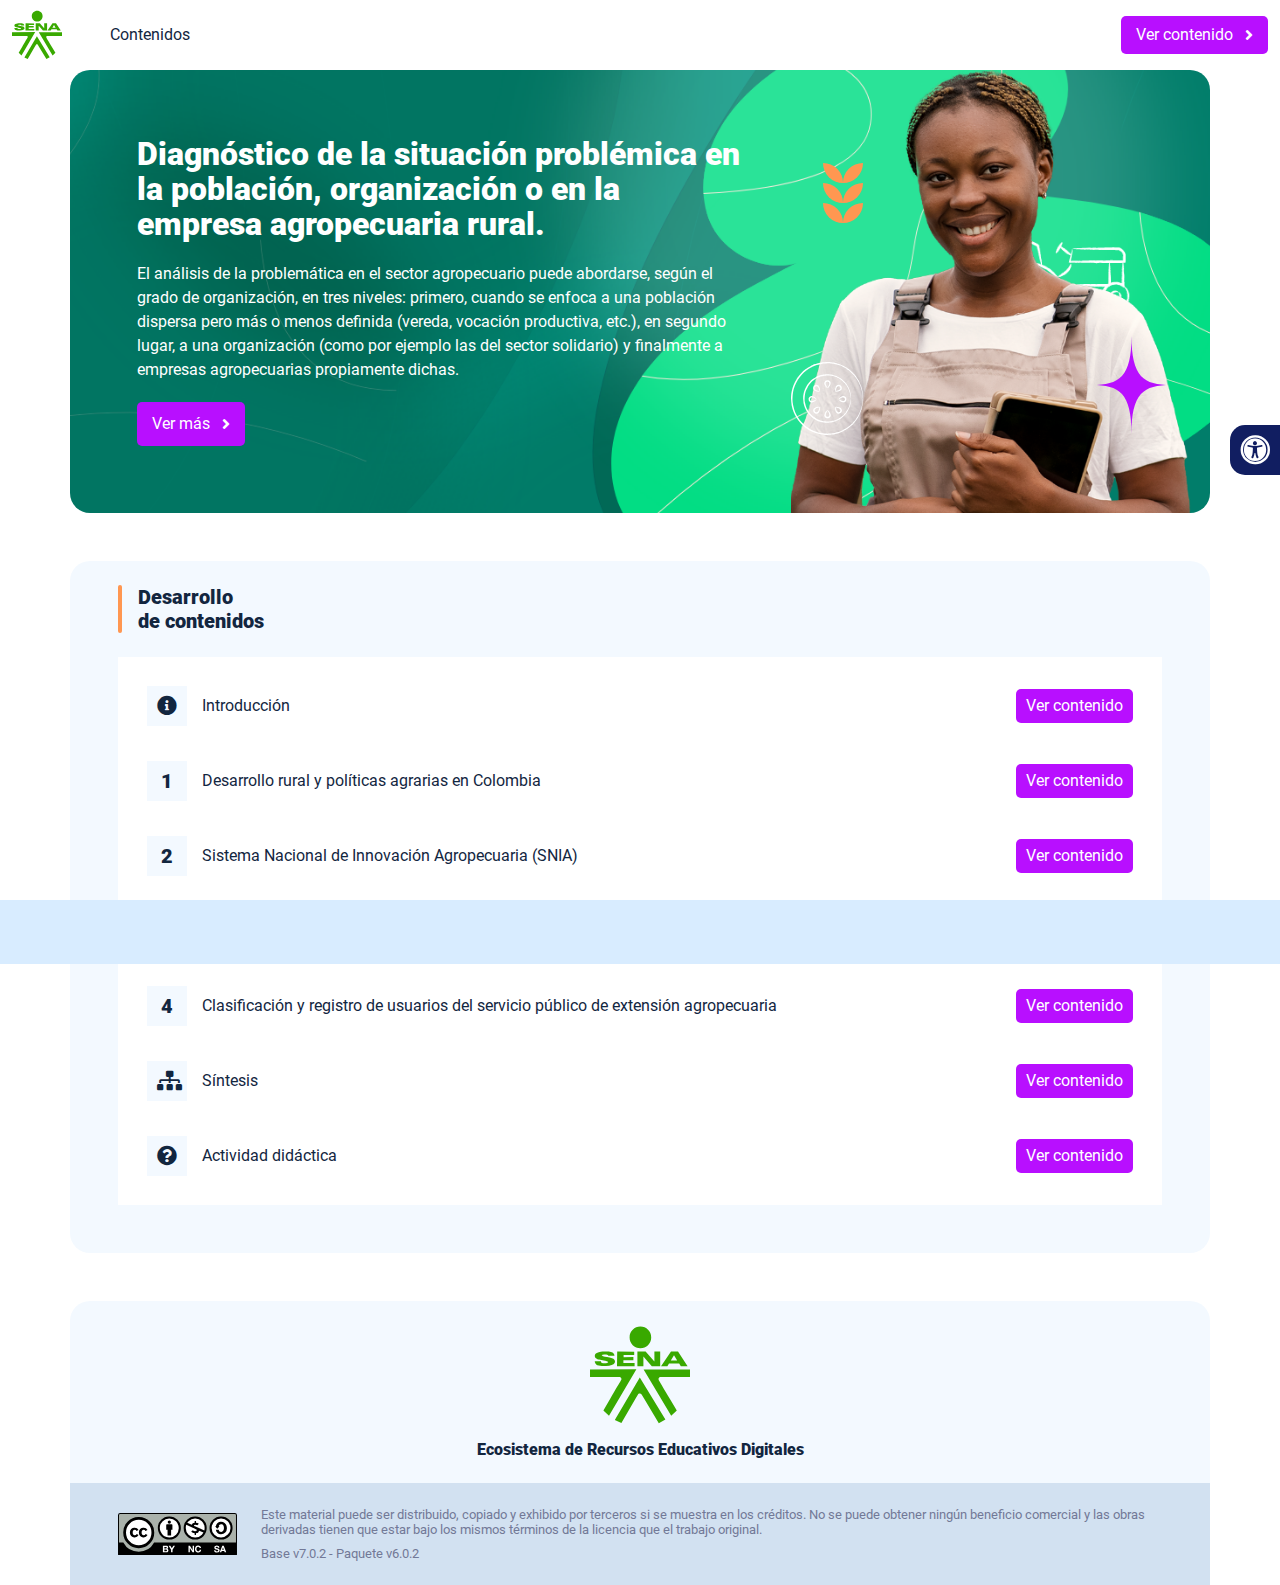
<file: index.html>
<!DOCTYPE html><html lang=""><head><meta charset="utf-8"><meta http-equiv="X-UA-Compatible" content="IE=edge"><meta name="viewport" content="width=device-width,initial-scale=1"><link rel="icon" href="favicon.ico"><title>Diagnóstico de la situación problémica en la población, organización o en la empresa agropecuaria rural.</title><link href="css/chunk-110f1f0b.52141945.css" rel="prefetch"><link href="css/chunk-179248a2.52141945.css" rel="prefetch"><link href="css/chunk-2a9fce91.52141945.css" rel="prefetch"><link href="css/chunk-515a8379.41f9b5b3.css" rel="prefetch"><link href="css/chunk-59974754.4fb1db28.css" rel="prefetch"><link href="css/chunk-5d1ce150.52141945.css" rel="prefetch"><link href="css/chunk-60cbc06b.09438581.css" rel="prefetch"><link href="css/chunk-623f2040.52141945.css" rel="prefetch"><link href="css/chunk-6a43ec24.52141945.css" rel="prefetch"><link href="css/chunk-6e1e538a.3ba0a060.css" rel="prefetch"><link href="css/chunk-6e613899.52141945.css" rel="prefetch"><link href="css/chunk-766a929b.1e310453.css" rel="prefetch"><link href="css/chunk-7794bb60.52141945.css" rel="prefetch"><link href="css/comple.1ed3ae18.css" rel="prefetch"><link href="css/creditos.f9d9ee8a.css" rel="prefetch"><link href="css/glosario.f5bfe392.css" rel="prefetch"><link href="css/referencias.48b96896.css" rel="prefetch"><link href="js/actividad.02a705ac.js" rel="prefetch"><link href="js/chunk-0206bfa0.db848401.js" rel="prefetch"><link href="js/chunk-110f1f0b.61a4ed11.js" rel="prefetch"><link href="js/chunk-13a6037e.0dbe5c65.js" rel="prefetch"><link href="js/chunk-179248a2.d6cf2861.js" rel="prefetch"><link href="js/chunk-18f95272.9d8cf629.js" rel="prefetch"><link href="js/chunk-2a9fce91.0ecc359b.js" rel="prefetch"><link href="js/chunk-2c06842c.6cae5bfb.js" rel="prefetch"><link href="js/chunk-2d0c5615.75151c9d.js" rel="prefetch"><link href="js/chunk-2d0e96ec.a0992f3a.js" rel="prefetch"><link href="js/chunk-2d208d90.7ca99724.js" rel="prefetch"><link href="js/chunk-2d21d0e2.662065e2.js" rel="prefetch"><link href="js/chunk-2d22c123.3ab92924.js" rel="prefetch"><link href="js/chunk-2e80bb9a.84e37d65.js" rel="prefetch"><link href="js/chunk-319206de.0748c1e6.js" rel="prefetch"><link href="js/chunk-36769079.db07006a.js" rel="prefetch"><link href="js/chunk-4cdd78c0.0277c010.js" rel="prefetch"><link href="js/chunk-515a8379.5df7d778.js" rel="prefetch"><link href="js/chunk-53ccb27e.cc458c56.js" rel="prefetch"><link href="js/chunk-55d286b8.f370762b.js" rel="prefetch"><link href="js/chunk-59974754.12fa6331.js" rel="prefetch"><link href="js/chunk-5d1ce150.6ee84259.js" rel="prefetch"><link href="js/chunk-60cbc06b.c331d9c0.js" rel="prefetch"><link href="js/chunk-623f2040.dfc3159f.js" rel="prefetch"><link href="js/chunk-659152b8.592218b5.js" rel="prefetch"><link href="js/chunk-6a43ec24.c4a1c2ef.js" rel="prefetch"><link href="js/chunk-6e1e538a.0a30a368.js" rel="prefetch"><link href="js/chunk-6e613899.042dd297.js" rel="prefetch"><link href="js/chunk-766a929b.cee86727.js" rel="prefetch"><link href="js/chunk-7794bb60.280b6865.js" rel="prefetch"><link href="js/chunk-c796899c.d7fc5ff3.js" rel="prefetch"><link href="js/chunk-e8a7823a.8074120d.js" rel="prefetch"><link href="js/chunk-fde47172.53c5fbd8.js" rel="prefetch"><link href="js/comple.fc822961.js" rel="prefetch"><link href="js/creditos.2d37fb69.js" rel="prefetch"><link href="js/glosario.170b0b34.js" rel="prefetch"><link href="js/intro.65d994b4.js" rel="prefetch"><link href="js/referencias.a4a29515.js" rel="prefetch"><link href="js/sintesis.d0448d69.js" rel="prefetch"><link href="js/tema1.5f067bb3.js" rel="prefetch"><link href="js/tema2.a838c6a4.js" rel="prefetch"><link href="js/tema3.1c66b2f3.js" rel="prefetch"><link href="js/tema4.bc761d9a.js" rel="prefetch"><link href="css/app.89f7dac4.css" rel="preload" as="style"><link href="css/chunk-vendors.9e5ff792.css" rel="preload" as="style"><link href="js/app.9ca9c18d.js" rel="preload" as="script"><link href="js/chunk-vendors.44671488.js" rel="preload" as="script"><link href="css/chunk-vendors.9e5ff792.css" rel="stylesheet"><link href="css/app.89f7dac4.css" rel="stylesheet"></head><body><noscript><strong>We're sorry but Diagnóstico de la situación problémica en la población, organización o en la empresa agropecuaria rural. doesn't work properly without JavaScript enabled. Please enable it to continue.</strong></noscript><div id="app"></div><script src="js/chunk-vendors.44671488.js"></script><script src="js/app.9ca9c18d.js"></script></body></html>
</file>
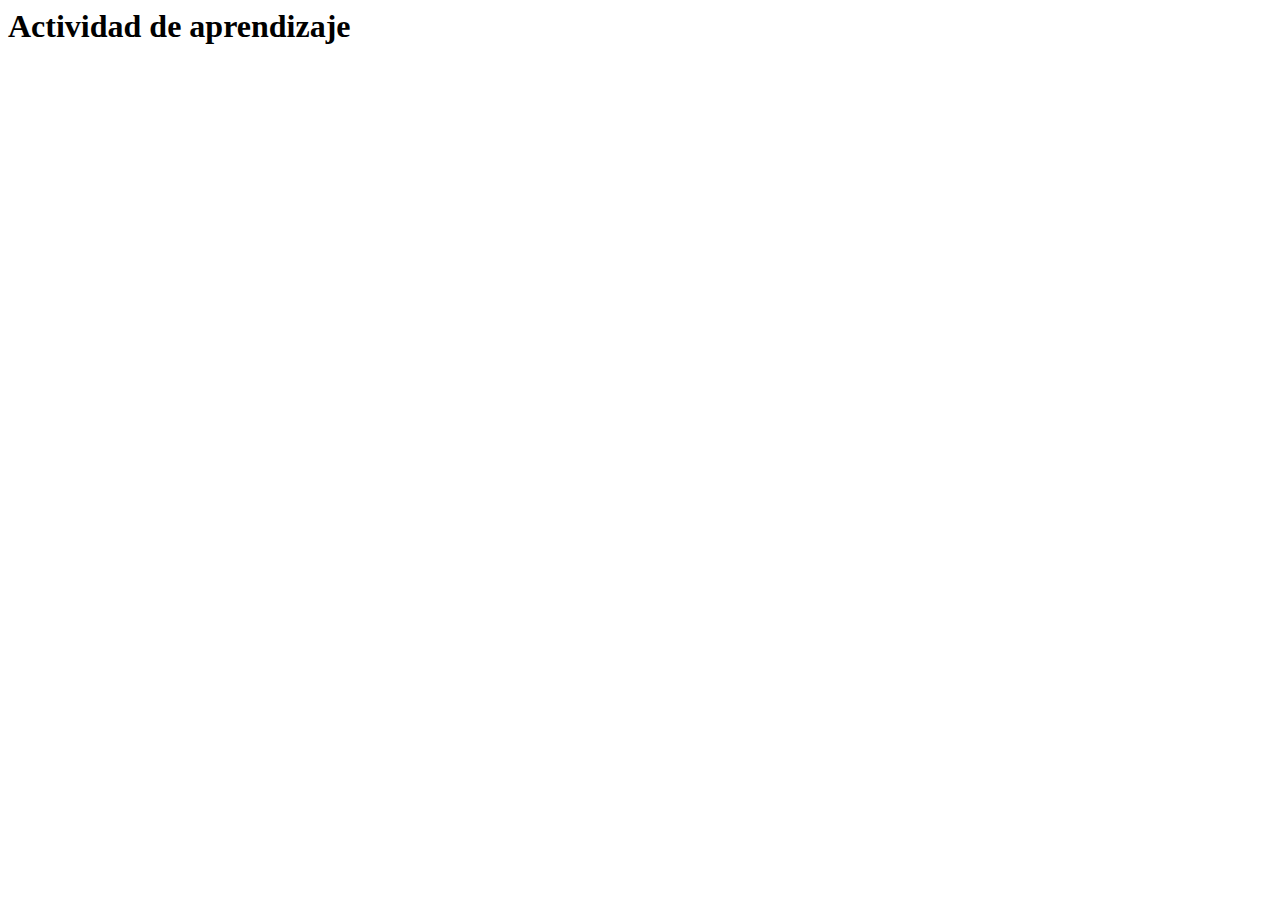
<file: actividades/actividad.html>
<html lang="en">
<head>
  <meta charset="UTF-8">
  <meta http-equiv="X-UA-Compatible" content="IE=edge">
  <meta name="viewport" content="width=device-width, initial-scale=1.0">
  <title>Actividad de aprendizaje</title>
</head>
<body>
  <h1>Actividad de aprendizaje</h1>
</body>
</html>
</file>
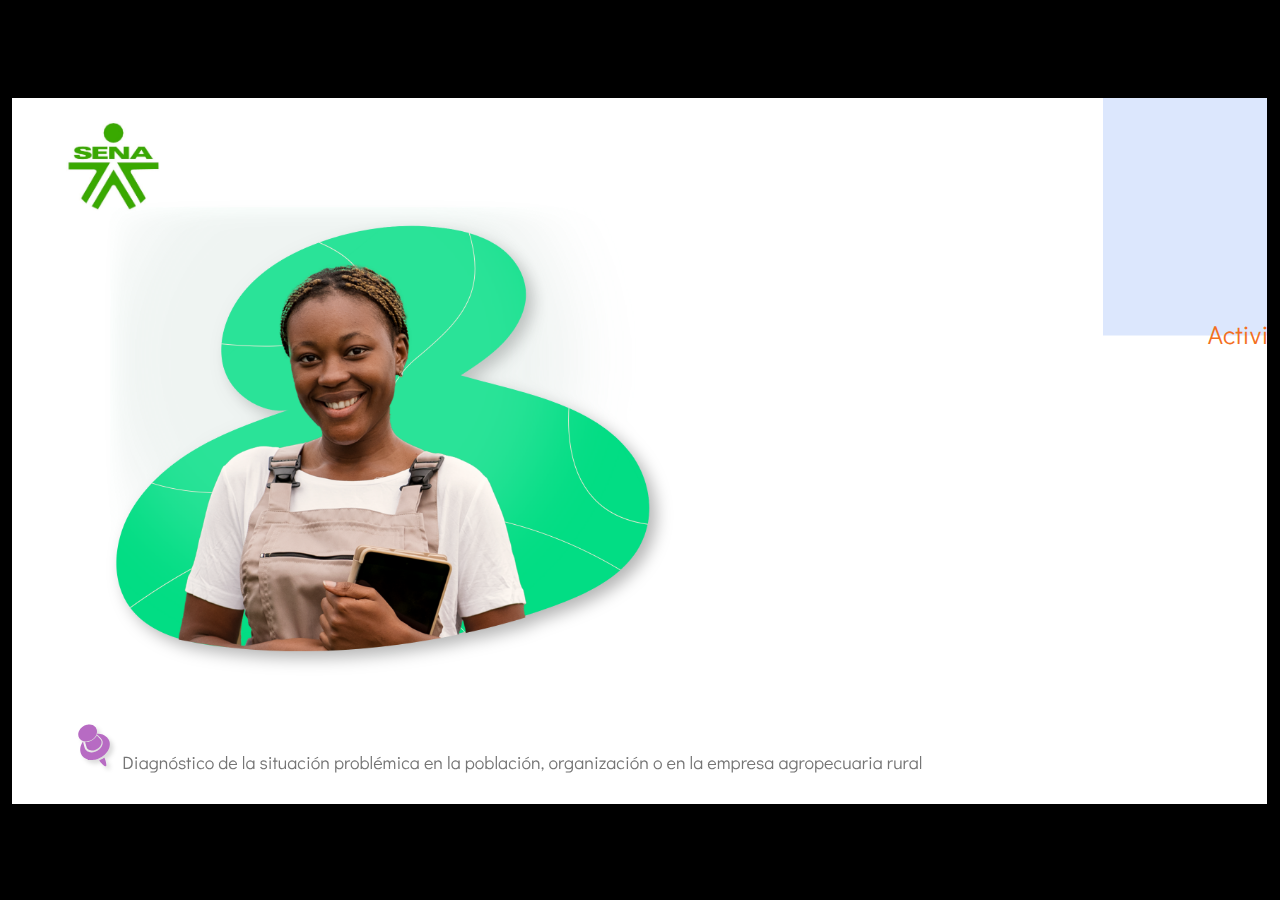
<file: actividades/story.html>
﻿<!doctype html>
<html lang="es">
<head>
  <meta charset="utf-8">
  <!-- Creado con Storyline 360 x64 - http://www.articulate.com  -->
  <!-- version: 3.90.32893.0 -->
  <title>Actividad did&#225;ctica</title>
  <meta http-equiv="x-ua-compatible" content="IE=edge"/>
  <meta name="viewport" content="width=device-width,initial-scale=1,user-scalable=no,shrink-to-fit=no,minimal-ui"/>
  <meta name="apple-mobile-web-app-capable" content="yes"/>
  <style>
    html, body { height: 100%; padding: 0; margin: 0 }
    #app { height: 100%; width: 100%; }
  </style>

  <script>
    window.DS = {};
    window.globals = {
      DATA_PATH_BASE: '',
      HAS_FRAME: true,
      HAS_SLIDE: true,

      lmsPresent: false,
      tinCanPresent: false,
      cmi5Present: false,
      aoSupport: false,
      scale: 'show all',
      captureRc: false,
      browserSize: 'optimal',
      bgColor: '#000000',
      features: 'DropInAcc,DropInBase,DropInCore,DropInInteractions,DropInMisc,DropInVectors,DropInVideo,LayerPresentAsDialog,MultipleQuizTracking,UpdatedThemeEditor',
      themeName: 'classic',
      preloaderColor: '#FFFFFF',
      suppressAnalytics: false,
      productChannel: 'stable',
      publishSource: 'storyline',
      aid: 'aid|dd73bbe0-893c-4c5d-ada9-b44ee608dcb3',
      cid: '04bfd34e-cd07-4569-9f02-371561cab23e',
      playerVersion: '3.90.32893.0',
      publishTimestamp: '2024-08-14T17:13:27.5387116Z',
      maxIosVideoElements: 10,
      connectionSettings: { mode: 'disabled' },
      hasFeature: function(feature) {
        return this.features.split(',').includes(feature);
      },
      
      parseParams: function(qs) {
        if (window.globals.parsedParams != null) {
          return window.globals.parsedParams;
        }
        qs = (qs || window.location.search.substr(1)).split('+').join(' ');
        var params = {},
            tokens,
            re = /[?&]?([^=]+)=([^&]*)/g;

        while (tokens = re.exec(qs)) {
          params[decodeURIComponent(tokens[1]).trim()] =
            decodeURIComponent(tokens[2]).trim();
        }
        window.globals.parsedParams = params;
        return params;
      }

    };
  </script>
  <script>
    var isIe11 = ('ActiveXObject' in window || window.MSBlobBuilder != null)
      && window.msCrypto != null && !window.ActiveXObject;
    if (isIe11) {
      window.globals.unsupportedBrowser = true;
      document.write(atob('[base64]'));
    }
  </script>

  <script>
    if (window.globals.hasFeature('MultiLanguageSinglePackageSupport')) {
      
      
    }
  </script>

  
  <script>window.THREE = { };</script>
  
</head>
<body style="background: #000000" class="cs-HTML theme-classic">
  <!-- 360 -->
  <script>!function(){var e,i=/iPhone/i,o=/iPod/i,n=/iPad/i,t=/\biOS-universal(?:.+)Mac\b/i,r=/\bAndroid(?:.+)Mobile\b/i,a=/Android/i,d=/(?:SD4930UR|\bSilk(?:.+)Mobile\b)/i,p=/Silk/i,l=/Windows Phone/i,u=/\bWindows(?:.+)ARM\b/i,b=/BlackBerry/i,s=/BB10/i,c=/Opera Mini/i,f=/\b(CriOS|Chrome)(?:.+)Mobile/i,h=/Mobile(?:.+)Firefox\b/i,v=function(e){return void 0!==e&&"MacIntel"===e.platform&&"number"==typeof e.maxTouchPoints&&e.maxTouchPoints>1&&"undefined"==typeof MSStream};e=function(e){var m={userAgent:"",platform:"",maxTouchPoints:0};e||"undefined"==typeof navigator?"string"==typeof e?m.userAgent=e:e&&e.userAgent&&(m={userAgent:e.userAgent,platform:e.platform,maxTouchPoints:e.maxTouchPoints||0}):m={userAgent:navigator.userAgent,platform:navigator.platform,maxTouchPoints:navigator.maxTouchPoints||0};var g=m.userAgent,y=g.split("[FBAN");void 0!==y[1]&&(g=y[0]),void 0!==(y=g.split("Twitter"))[1]&&(g=y[0]);var A=function(e){return function(i){return i.test(e)}}(g),w={apple:{phone:A(i)&&!A(l),ipod:A(o),tablet:!A(i)&&(A(n)||v(m))&&!A(l),universal:A(t),device:(A(i)||A(o)||A(n)||A(t)||v(m))&&!A(l)},amazon:{phone:A(d),tablet:!A(d)&&A(p),device:A(d)||A(p)},android:{phone:!A(l)&&A(d)||!A(l)&&A(r),tablet:!A(l)&&!A(d)&&!A(r)&&(A(p)||A(a)),device:!A(l)&&(A(d)||A(p)||A(r)||A(a))||A(/\bokhttp\b/i)},windows:{phone:A(l),tablet:A(u),device:A(l)||A(u)},other:{blackberry:A(b),blackberry10:A(s),opera:A(c),firefox:A(h),chrome:A(f),device:A(b)||A(s)||A(c)||A(h)||A(f)},any:!1,phone:!1,tablet:!1};return w.any=w.apple.device||w.android.device||w.windows.device||w.other.device,w.phone=w.apple.phone||w.android.phone||w.windows.phone,w.tablet=w.apple.tablet||w.android.tablet||w.windows.tablet,w}(),"object"==typeof exports&&"undefined"!=typeof module?module.exports=e:"function"==typeof define&&define.amd?define((function(){return e})):this.isMobile=e}();
    window.isMobile.apple.tablet = window.isMobile.apple.tablet ||
      (navigator.platform === 'MacIntel' && navigator.maxTouchPoints > 1);
    window.isMobile.apple.device = window.isMobile.apple.device || window.isMobile.apple.tablet;
    window.isMobile.tablet = window.isMobile.tablet || window.isMobile.apple.tablet;
    window.isMobile.any = window.isMobile.any || window.isMobile.apple.tablet;
  </script>

  <div id="focus-sink" tabindex="-1"></div>

  <div id="preso"></div>
  <script>
    (function() {

      var classTypes = [ 'desktop', 'mobile', 'phone', 'tablet' ];

      var addDeviceClasses = function(prefix, testObj) {
        var curr, i;
        for (i = 0; i < classTypes.length; i++) {
          curr = classTypes[i];
          if (testObj[curr]) {
            document.body.classList.add(prefix + curr);
          }
        }
      };

      var params = window.globals.parseParams(),
          isDevicePreview = params.devicepreview === '1',
          isPhoneOverride = params.deviceType === 'phone' || (isDevicePreview && params.phone == '1'),
          isTabletOverride = (params.deviceType === 'tablet' || isDevicePreview) && !isPhoneOverride,
          isMobileOverride = isPhoneOverride || isTabletOverride;

      var deviceView = {
        desktop: !window.isMobile.any && !isMobileOverride,
        mobile: window.isMobile.any || isMobileOverride,
        phone: isPhoneOverride || (window.isMobile.phone && !isTabletOverride),
        tablet: isTabletOverride || window.isMobile.tablet
      };

      window.globals.deviceView = deviceView;
      window.isMobile.desktop = !window.isMobile.any;
      window.isMobile.mobile = window.isMobile.any;

      addDeviceClasses('view-', deviceView);

    })();
  </script>
  
  <script src='story_content/triggers.js' type=text/javascript></script>
<script src='story_content/user.js' type=text/javascript></script>
  <div class="slide-loader"></div>

  <script>
    if (window.globals.deviceView.isMobile) { var doc = document, loader = doc.body.querySelector('.slide-loader'); [ 1, 2, 3 ].forEach(function(n) { var d = doc.createElement('div'); d.style.backgroundColor = window.globals.preloaderColor; d.classList.add('mobile-loader-dot'); d.classList.add('dot' + n); loader.appendChild(d); }); }
  </script>

  <div class="mobile-load-title-overlay" style="display: none">
    <div class="mobile-load-title">Actividad did&#225;ctica</div>
  </div>

  <div class="mobile-chrome-warning"></div>

  
<style>
  .warn-connection-dialog {
    display: none;
    background: transparent;
    pointer-events: all;
    position: fixed;
    left: 0;
    top: 0;
    width: 100%;
    height: 100%;
    z-index: 999;
  }

  .warn-connection-content {
    pointer-events: all;
    border-radius: 4px;
    background: white;
    border: 1px solid #E7E7E7;
    color: #333333;
    box-shadow: 0 2px 4px rgba(0, 0, 0, 0.25);
    transition: all 150ms ease-out;
    position: absolute;
    white-space: nowrap;
  }

  .view-phone.is-landscape .warn-connection-content {
    left: 23px;
    bottom: 23px;
  }

  .view-tablet.is-landscape .warn-connection-content {
    left: 50%;
    top: 20px;
    transform: translateX(-50%);
  }

  .view-mobile.is-portrait .warn-connection-content {
    transform: translate(-50%, calc(-100% - 15px));
  }

  .warn-connection-content p {
    display: inline-block;
    margin: 0 8px 0 0;
    line-height: 33px;
    font-size: 11px;
  }

  .warn-connection-content svg {
    position: relative;
    vertical-align: middle;
    margin: 0 2px 2px 8px;
  }

  .view-desktop .warn-connection-content {
    left: 1.5em;
    bottom: 1.5em;
  }

  .view-desktop .warn-connection-content p {
    font-size: 1.1em;
  }

  .is-offline .warn-connection-dialog {
    display: block;
  }

  .is-offline .cs-panel * {
    pointer-events: none !important;
  }

  .is-offline .cs-panel {
    pointer-events: all !important;
  }

  .is-offline #nav-controls * {
    pointer-events: none !important;
  }

  .is-offline #nav-controls {
    pointer-events: all !important;
  }
</style>

<div class="warn-connection-dialog" role="alertdialog" aria-modal="true" tabindex="0" aria-labelledby="warn-connection-message">
  <div class="warn-connection-content">
    <svg width="17" height="15" viewBox="0 0 17 15" xmlns="http://www.w3.org/2000/svg">
      <path fill="#8F0000" stroke="white" d="M16.07,12.98 L15.88,12.23 L9.51,1.21 C8.97,0.26,7.6,0.26,7.06,1.21 L0.69,12.23 C0.15,13.16,0.81,14.36,1.91,14.36 H14.65 C15.47,14.36,16.05,13.7,16.07,12.98 Z"/>
      <path fill="white" stroke="white" d="M8.58,5.5 C8.35,5.28,8.5,5.35,8.21,5.32 C8.09,5.35,7.97,5.49,7.96,5.67 C7.97,5.79,7.98,5.92,7.98,6.04 L7.98,6.04 C7.99,6.17,8,6.31,8.01,6.43 L8.01,6.44 C8.03,6.92,8.06,7.41,8.09,7.9 L8.09,7.9 C8.12,8.39,8.14,8.88,8.17,9.37 C8.17,9.39,8.18,9.42,8.2,9.44 C8.23,9.46,8.25,9.47,8.28,9.47 C8.31,9.47,8.34,9.46,8.35,9.44 C8.37,9.43,8.38,9.4,8.39,9.35 L8.39,9.34 C8.39,9.24,8.4,9.15,8.4,9.05 L8.4,9.05 C8.41,8.96,8.41,8.86,8.42,8.75 C8.43,8.44,8.45,8.12,8.47,7.81 L8.47,7.81 C8.49,7.49,8.51,7.18,8.53,6.87 C8.55,6.46,8.56,6.05,8.59,5.64 L8.6,5.62 C8.6,5.57,8.59,5.53,8.58,5.5 L8.21,5.32 Z"/>
      <circle fill="white" stroke="white" cx="8.3" cy="11.35" r="0.3"/>
    </svg>
    <p id="warn-connection-message">You are offline. Trying to reconnect...</p>
  </div>
</div>

<script>
  (function() {
    window.DS.connection = {
      warningShown: false,
      assets: {},
      loadingAssetGroup: false,
      retryDelay: 500
    };

    var connectionSettings = window.globals.connectionSettings || {};

    var useConnectionMessages = window.AbortController != null &&
      window.location.protocol != 'file:' &&
      connectionSettings.mode === 'normal';

    window.DS.connection.useConnectionMessages = useConnectionMessages;

    var assetCount = 0;
    var checkLoadedId;


    if (useConnectionMessages && connectionSettings != null) {
      var contentEl = document.querySelector('.warn-connection-content');
      var messageEl = contentEl.querySelector('p');

      if (connectionSettings.useDarkTheme) {
        contentEl.style.borderColor = '#BABBBA';
        contentEl.style.backgroundColor = '#282828';
        contentEl.style.color = '#FFFFFF';
      }

      if (connectionSettings.message != null) {
        messageEl.textContent = window.decodeURIComponent(connectionSettings.message);
      }
    }

    function checkAssetsReady() {
      for (var i in DS.connection.assets) {
        if (!DS.connection.assets[i].success) {
          return false;
        }
      }
      return true;
    }

    function stopAssetGroup() {
      if (!useConnectionMessages) { return; }

      assetCount = 0;

      DS.connection.oldAssetGroup = DS.connection.assets;
      DS.connection.assets = {};
      DS.connection.loadingAssetGroup = false;
      clearInterval(checkLoadedId);
    }

    function startAssetGroup() {
      if (!useConnectionMessages) { return; }
      var ticks = 0;
      clearInterval(checkLoadedId);
      checkLoadedId = setInterval(function() {
        var loaded = 0;
        if (assetCount === 0 && loaded === 0) {
          clearInterval(checkLoadedId);
          return;
        }

        for (var i in DS.connection.assets) {
          if (DS.connection.assets[i].success) {
            loaded++;
          }
        }

        if (assetCount === loaded && checkAssetsReady()) {
          for (var i in DS.connection.assets) {
            if (DS.connection.assets[i].action) {
              DS.connection.assets[i].action();
            }
          }
          hideWarning();
          stopAssetGroup();
        }
      }, 100)
    }

    function requiredAsset(url, action, retry, type) {
      if (!useConnectionMessages) { return; }
      if (DS.connection.assets[url]) { return; }

      DS.connection.assets[url] = {
        success: false, action: action, retry: retry, type: type
      };
      assetCount = Object.keys(DS.connection.assets).length;
      if (!DS.connection.loadingAssetGroup) {
        startAssetGroup();
      }
      DS.connection.loadingAssetGroup = true;
    }

    function assetLoaded(url) {
      if (!useConnectionMessages) { return; }
      if (DS.connection.assets[url]) {
        DS.connection.assets[url].success = true;
      }
    }

    function assetFailed(url) {
      if (!useConnectionMessages) { return; }
      if (!DS.connection.assets[url]) {
        if (/\.js$/.test(url) && url.indexOf('transcripts') === -1) {
          setTimeout(function() {
            if (DS.connection.lastSlideLoaded != null) {
              DS.connection.lastSlideLoaded();
            }
          }, DS.connection.retryDelay);
        }
        return;
      }
      if (!DS.connection.warningShown) { showWarning(); }
      if (DS.connection.assets[url].retry) {
        setTimeout(function() {
          if (!DS.connection.assets[url].success) {
            DS.connection.assets[url].retry()
          }
        }, DS.connection.retryDelay);
      }
    }

    function hideWarning() {
      document.body.classList.remove('is-offline');
      DS.connection.warningShown = false;
      enableKeys();
    }
    DS.connection.hideWarning = hideWarning

    function showWarning(btn) {
      document.body.classList.add('is-offline')
      DS.connection.warningShown = true;
      updateWarningPosition();
      disableKeys();
    }

    function updateWarningPosition() {
      if (!DS.connection.warningShown) {
        return;
      }

      var isPortrait = document.body.classList.contains('is-portrait');
      var isMobile = document.body.classList.contains('view-mobile');
      var warningEl = document.querySelector('.warn-connection-content');

      if (isPortrait && isMobile) {
        var slide = document.querySelector('.primary-slide');
        var slideRect = slide != null
          ? slide.getBoundingClientRect()
          : { top: window.innerHeight, left: 0, width: window.innerWidth };

        warningEl.style.top = `${slideRect.top}px`
        warningEl.style.left = `${slideRect.left + slideRect.width / 2}px`
      } else {
        warningEl.style.top = null;
        warningEl.style.left = null;
      }

      window.requestAnimationFrame(updateWarningPosition);
    }

    function onDisableKeyDown(e) {
      e.preventDefault();
      e.stopImmediatePropagation();
    }

    function onDisableKeyUp(e) {
      e.preventDefault();
      e.stopImmediatePropagation();
    }

    var accStyle = document.createElement('style');
    var warnDialogEl = document.querySelector('.warn-connection-dialog');

    function disableKeys() {
      if (DS.views && DS.views.nsStack && DS.views.nsStack.length === 1) {
        DS.views.nsStack[0].tabReachable = false
        DS.views.nsStack[0].updateTabIndex(true, true);
      }

      accStyle.innerHTML = '.acc-shadow-dom { display: none; }';
      document.body.appendChild(accStyle);

      warnDialogEl.parentNode.append(warnDialogEl);
      warnDialogEl.focus();
    }

    function enableKeys() {
      accStyle.remove();
      if (DS.views && DS.views.nsStack && DS.views.nsStack.length === 1 && DS.views.nsStack[0].name === '_frame') {
        DS.views.nsStack[0].tabReachable = true;
        DS.views.nsStack[0].updateTabIndex();
      }
    }

    // these will all be noops if the feature flag isn't set in
    // the data and `window.globals.features`
    DS.connection.requiredAsset = requiredAsset;
    DS.connection.assetLoaded = assetLoaded;
    DS.connection.assetFailed = assetFailed;
    DS.connection.stopAssetGroup = stopAssetGroup;
    DS.connection.startAssetGroup = startAssetGroup;
  })();
</script>


  <script>
    
    if (window.autoSpider && window.vInterfaceObject) {
      document.querySelector('.mobile-load-title-overlay').style.display = 'none';
    }
  </script>

  

  <link rel="stylesheet" href="html5/data/css/output.min.css" data-noprefix/>
</body>
<script src="html5/lib/scripts/bootstrapper.min.js"></script>
</html>
</file>
<file: css/chunk-110f1f0b.52141945.css>
.actividad[data-v-c4e6906c]{background-color:#f2f2f2}.horizontal-scroll__wrapper[data-v-c4e6906c]{overflow:hidden}.horizontal-scroll[data-v-c4e6906c]{display:flex;transition:transform .5s ease-in-out;align-items:center;flex-wrap:nowrap}.horizontal-scroll[data-v-c4e6906c]:not(.row){width:100%}.horizontal-scroll--item-fw[data-v-c4e6906c]>div{flex-grow:0;flex-shrink:0;width:100%;margin:0!important}
</file>
<file: css/chunk-179248a2.52141945.css>
.actividad[data-v-c4e6906c]{background-color:#f2f2f2}.horizontal-scroll__wrapper[data-v-c4e6906c]{overflow:hidden}.horizontal-scroll[data-v-c4e6906c]{display:flex;transition:transform .5s ease-in-out;align-items:center;flex-wrap:nowrap}.horizontal-scroll[data-v-c4e6906c]:not(.row){width:100%}.horizontal-scroll--item-fw[data-v-c4e6906c]>div{flex-grow:0;flex-shrink:0;width:100%;margin:0!important}
</file>
<file: css/chunk-2a9fce91.52141945.css>
.actividad[data-v-c4e6906c]{background-color:#f2f2f2}.horizontal-scroll__wrapper[data-v-c4e6906c]{overflow:hidden}.horizontal-scroll[data-v-c4e6906c]{display:flex;transition:transform .5s ease-in-out;align-items:center;flex-wrap:nowrap}.horizontal-scroll[data-v-c4e6906c]:not(.row){width:100%}.horizontal-scroll--item-fw[data-v-c4e6906c]>div{flex-grow:0;flex-shrink:0;width:100%;margin:0!important}
</file>
<file: css/chunk-515a8379.41f9b5b3.css>
.actividad{background-color:#f2f2f2}.banner-interno{position:relative}.banner-interno__fondo{position:absolute;top:0;bottom:-50px;left:0;right:0;background-color:#01927f;background-size:cover;background-position:50%}.banner-interno__titulo{display:flex;align-items:center}.banner-interno__titulo__icono{display:block;width:32px;height:32px;border-radius:50%;background-color:#fff;position:relative}.banner-interno__titulo__icono i{color:#01927f;position:absolute;left:50%;top:50%;transform:translate(-50%,-50%)}.banner-interno__titulo h1,.banner-interno__titulo h2,.banner-interno__titulo h3,.banner-interno__titulo h4,.banner-interno__titulo h5,.banner-interno__titulo h6{color:#fff;line-height:1.1em}
</file>
<file: css/chunk-59974754.4fb1db28.css>
.actividad{background-color:#f2f2f2}.aside-menu{position:fixed;top:70px;min-height:calc(100vh - 70px);max-height:calc(100vh - 70px);background-color:#f3f9ff;transition:flex .5s ease-in-out,width .5s ease-in-out;overflow-x:hidden;z-index:100001;width:300px}.aside-menu__black-background{position:fixed;inset:0;top:70px;background:rgba(0,0,0,.8);cursor:pointer}.aside-menu a{color:#111e61}.aside-menu__content{width:300px;display:flex;flex-direction:column;justify-content:space-between;min-height:calc(100vh - 70px);max-height:calc(100vh - 70px);border-right:1px solid #d8ecff;position:absolute;background:#fff}@media (max-height:800px){.aside-menu__content{min-height:800px;max-height:800px;overflow-y:auto}}.aside-menu__header{padding:10px;text-align:center;background-color:#d8ecff}.aside-menu__header h4{margin:0}.aside-menu__menu{overflow-y:auto;flex-grow:1;list-style:none;padding-left:0;margin-bottom:0}.aside-menu__menu__item--active .aside-menu__menu__item__lnk,.aside-menu__menu__item--active .aside-menu__sec-menu__item__lnk{background-color:#d8ecff;font-weight:700}.aside-menu__menu__item--sub-menu:hover,.aside-menu__menu__item:hover,.aside-menu__sec-menu__item:hover{background-color:#d8ecff}.aside-menu__menu__item--sub-menu{padding-left:10px}.aside-menu__menu__item--sub-menu--active .aside-menu__menu__item__lnk,.aside-menu__menu__item--sub-menu--active .aside-menu__sec-menu__item__lnk{background-color:#d8ecff;font-weight:700;position:relative}.aside-menu__menu__item--sub-menu--active .aside-menu__menu__item__lnk:before,.aside-menu__menu__item--sub-menu--active .aside-menu__sec-menu__item__lnk:before{content:"";display:block;position:absolute;left:0;bottom:0;top:0;width:4px;border-radius:2px;background-color:#ff9751}.aside-menu__menu__item__lnk,.aside-menu__sec-menu__item__lnk{display:flex;align-items:center;padding:10px 15px;line-height:1.1em}.aside-menu__menu__item__lnk i,.aside-menu__menu__item__lnk span,.aside-menu__sec-menu__item__lnk i,.aside-menu__sec-menu__item__lnk span{margin-right:10px}.aside-menu__menu__item__lnk i:last-child,.aside-menu__menu__item__lnk span:last-child,.aside-menu__sec-menu__item__lnk i:last-child,.aside-menu__sec-menu__item__lnk span:last-child{margin-right:0}.aside-menu__sec-menu{background-color:#d8ecff;padding:10px 0;flex-shrink:0;margin-bottom:0}.aside-menu__sec-menu__item{padding:10px 15px}.aside-menu__sec-menu__item__lnk{padding:0;border-radius:1em}.aside-menu__sec-menu__item__lnk i{display:block;width:2em;height:2em;padding:.5em 0;text-align:center;background-color:#fff;border-radius:50%}.aside-menu__sec-menu__item__lnk:hover{background-color:#fff}@media (max-width:576px){.aside-menu__sec-menu{padding-bottom:110px}}.main-menu-enter-active{animation:main-menu-open-animation .3s}.main-menu-enter-active .aside-menu__black-background{animation:main-menu-background-animation .3s}.main-menu-leave-active{animation:main-menu-open-animation .3s reverse}.main-menu-leave-active .aside-menu__black-background{animation:main-menu-background-animation .3s reverse}@keyframes main-menu-open-animation{0%{width:0}to{width:300px}}@keyframes main-menu-background-animation{0%{opacity:0}to{opacity:1}}
</file>
<file: css/chunk-5d1ce150.52141945.css>
.actividad[data-v-c4e6906c]{background-color:#f2f2f2}.horizontal-scroll__wrapper[data-v-c4e6906c]{overflow:hidden}.horizontal-scroll[data-v-c4e6906c]{display:flex;transition:transform .5s ease-in-out;align-items:center;flex-wrap:nowrap}.horizontal-scroll[data-v-c4e6906c]:not(.row){width:100%}.horizontal-scroll--item-fw[data-v-c4e6906c]>div{flex-grow:0;flex-shrink:0;width:100%;margin:0!important}
</file>
<file: css/chunk-60cbc06b.09438581.css>
.actividad[data-v-7e5a4120]{background-color:#f2f2f2}.header[data-v-7e5a4120]{position:sticky;top:0;padding-top:10px;padding-bottom:10px;background-color:#fff;z-index:10010;line-height:1.1em}.header__logo[data-v-7e5a4120]{width:50px}@media (max-width:576px){.header__componente-formativo[data-v-7e5a4120]{font-size:.8em}}.header__menu[data-v-7e5a4120]{cursor:pointer}.header__menu span[data-v-7e5a4120]{font-size:.7em;display:block;line-height:1em;text-align:center;color:#111e61}.header__menu__btn[data-v-7e5a4120]{width:30px;height:30px;position:relative;margin-bottom:4px}.header__menu__btn .line-1[data-v-7e5a4120],.header__menu__btn .line-2[data-v-7e5a4120],.header__menu__btn .line-3[data-v-7e5a4120]{height:4px;width:30px;background-color:#111e61;transform-origin:center center;position:absolute;left:0;border-radius:2px}.header__menu__btn .line-1[data-v-7e5a4120]{top:4px;animation:line-1-inactive-data-v-7e5a4120 .5s ease-in-out forwards}.header__menu__btn .line-2[data-v-7e5a4120]{top:13px;animation:line-2-inactive-data-v-7e5a4120 .5s ease-in-out forwards}.header__menu__btn .line-3[data-v-7e5a4120]{top:22px;animation:line-3-inactive-data-v-7e5a4120 .5s ease-in-out forwards}.header__menu__btn[data-v-7e5a4120]:hover{cursor:pointer}.header__menu__btn--open .line-1[data-v-7e5a4120]{animation:line-1-active-data-v-7e5a4120 .5s ease-in-out forwards}.header__menu__btn--open .line-2[data-v-7e5a4120]{animation:line-2-active-data-v-7e5a4120 .5s ease-in-out forwards}.header__menu__btn--open .line-3[data-v-7e5a4120]{animation:line-3-active-data-v-7e5a4120 .5s ease-in-out forwards}@keyframes line-1-active-data-v-7e5a4120{0%{transform:translate(0) rotate(0)}50%{transform:translateY(9px) rotate(0)}to{transform:translateY(9px) rotate(45deg)}}@keyframes line-2-active-data-v-7e5a4120{0%{transform:scale(1)}to{transform:scale(0)}}@keyframes line-3-active-data-v-7e5a4120{0%{transform:translate(0) rotate(0)}50%{transform:translateY(-9px) rotate(0)}to{transform:translateY(-9px) rotate(-45deg)}}@keyframes line-1-inactive-data-v-7e5a4120{0%{transform:translateY(9px) rotate(45deg)}50%{transform:translateY(9px) rotate(0)}to{transform:translate(0) rotate(0)}}@keyframes line-2-inactive-data-v-7e5a4120{0%{transform:scale(0)}to{transform:scale(1)}}@keyframes line-3-inactive-data-v-7e5a4120{0%{transform:translateY(-9px) rotate(-45deg)}50%{transform:translateY(-9px) rotate(0)}to{transform:translate(0) rotate(0)}}
</file>
<file: css/chunk-623f2040.52141945.css>
.actividad[data-v-c4e6906c]{background-color:#f2f2f2}.horizontal-scroll__wrapper[data-v-c4e6906c]{overflow:hidden}.horizontal-scroll[data-v-c4e6906c]{display:flex;transition:transform .5s ease-in-out;align-items:center;flex-wrap:nowrap}.horizontal-scroll[data-v-c4e6906c]:not(.row){width:100%}.horizontal-scroll--item-fw[data-v-c4e6906c]>div{flex-grow:0;flex-shrink:0;width:100%;margin:0!important}
</file>
<file: css/chunk-6a43ec24.52141945.css>
.actividad[data-v-c4e6906c]{background-color:#f2f2f2}.horizontal-scroll__wrapper[data-v-c4e6906c]{overflow:hidden}.horizontal-scroll[data-v-c4e6906c]{display:flex;transition:transform .5s ease-in-out;align-items:center;flex-wrap:nowrap}.horizontal-scroll[data-v-c4e6906c]:not(.row){width:100%}.horizontal-scroll--item-fw[data-v-c4e6906c]>div{flex-grow:0;flex-shrink:0;width:100%;margin:0!important}
</file>
<file: css/chunk-6e1e538a.3ba0a060.css>
.actividad[data-v-4f6b7c58]{background-color:#f2f2f2}.accesibilidad[data-v-4f6b7c58]{position:fixed;right:0;top:50vh;height:50px;background-color:#111e61;border-top-left-radius:15px;border-bottom-left-radius:15px;transform:translateY(-50%) translateX(100%) translateX(-50px);overflow:hidden;transition:transform .3s ease-in-out,height .3s ease-in-out}.accesibilidad[data-v-4f6b7c58]:hover{transform:translateY(-50%) translateX(0);height:12.75rem}.accesibilidad [data-v-4f6b7c58]{color:#fff}.accesibilidad__menu__content .accesibilidad__menu__item[data-v-4f6b7c58]{cursor:pointer}.accesibilidad__menu__content .accesibilidad__menu__item[data-v-4f6b7c58]:hover{background-color:#273685}.accesibilidad__menu__content .accesibilidad__menu__item[data-v-4f6b7c58]:last-child{border:none}.accesibilidad__menu__item[data-v-4f6b7c58]{display:flex;align-items:center;padding:10px;border-bottom:1px solid #273685;line-height:1em;-moz-user-select:none;user-select:none}.accesibilidad__menu i[data-v-4f6b7c58]{font-size:30px;font-style:normal;margin-right:10px;line-height:1em}.accesibilidad__menu img[data-v-4f6b7c58]{width:30px;margin-right:10px}
</file>
<file: css/chunk-6e613899.52141945.css>
.actividad[data-v-c4e6906c]{background-color:#f2f2f2}.horizontal-scroll__wrapper[data-v-c4e6906c]{overflow:hidden}.horizontal-scroll[data-v-c4e6906c]{display:flex;transition:transform .5s ease-in-out;align-items:center;flex-wrap:nowrap}.horizontal-scroll[data-v-c4e6906c]:not(.row){width:100%}.horizontal-scroll--item-fw[data-v-c4e6906c]>div{flex-grow:0;flex-shrink:0;width:100%;margin:0!important}
</file>
<file: css/chunk-766a929b.1e310453.css>
.actividad{background-color:#f2f2f2}.barra-avance{display:flex;align-items:center;justify-content:space-between;position:fixed;bottom:0;left:0;width:100%;padding:10px;background-color:#d8ecff;transition:transform .5s ease-in-out;z-index:100000}.barra-avance__barra{margin:0 20px;flex:1;position:relative;max-width:800px}.barra-avance__barra--amarilla,.barra-avance__barra--blanca{height:4px}.barra-avance__barra--amarilla:after,.barra-avance__barra--amarilla:before,.barra-avance__barra--blanca:after,.barra-avance__barra--blanca:before{content:"";display:block;width:10px;height:10px;border-radius:50%;position:absolute;top:50%}.barra-avance__barra--amarilla:before,.barra-avance__barra--blanca:before{left:0;transform:translate(-50%,-50%)}.barra-avance__barra--amarilla:after,.barra-avance__barra--blanca:after{right:0;transform:translate(50%,-50%)}.barra-avance__barra--blanca{background-color:#fff}.barra-avance__barra--blanca:after,.barra-avance__barra--blanca:before{background-color:#fff}.barra-avance__barra--amarilla{position:absolute;width:100%;top:0;background-color:#b80fff}.barra-avance__barra--amarilla:after,.barra-avance__barra--amarilla:before{background-color:#b80fff}.barra-avance__boton--regresar{background-color:#b0c0d2}.barra-avance__boton--regresar span{color:#111e61!important}.barra-avance__boton--disable{opacity:0;pointer-events:none}.barra-avance--open{transform:translateY(0)}.barra-avance--close{transform:translateY(100%)}
</file>
<file: css/chunk-7794bb60.52141945.css>
.actividad[data-v-c4e6906c]{background-color:#f2f2f2}.horizontal-scroll__wrapper[data-v-c4e6906c]{overflow:hidden}.horizontal-scroll[data-v-c4e6906c]{display:flex;transition:transform .5s ease-in-out;align-items:center;flex-wrap:nowrap}.horizontal-scroll[data-v-c4e6906c]:not(.row){width:100%}.horizontal-scroll--item-fw[data-v-c4e6906c]>div{flex-grow:0;flex-shrink:0;width:100%;margin:0!important}
</file>
<file: css/comple.1ed3ae18.css>
.banner-interno{position:relative}.banner-interno__fondo{position:absolute;top:0;bottom:-50px;left:0;right:0;background-color:#01927f;background-size:cover;background-position:50%}.banner-interno__titulo{display:flex;align-items:center}.banner-interno__titulo__icono{display:block;width:32px;height:32px;border-radius:50%;background-color:#fff;position:relative}.banner-interno__titulo__icono i{color:#01927f;position:absolute;left:50%;top:50%;transform:translate(-50%,-50%)}.banner-interno__titulo h1,.banner-interno__titulo h2,.banner-interno__titulo h3,.banner-interno__titulo h4,.banner-interno__titulo h5,.banner-interno__titulo h6{color:#fff;line-height:1.1em}.actividad{background-color:#f2f2f2}.complementario__enlaces{display:flex;justify-content:center;flex-wrap:wrap}.complementario__enlaces a{margin:0 5px}.complementario__btn{font-size:1.5em;line-height:1em}table{width:calc(100% - 1px);min-width:800px}table thead{background-color:#d8ecff}table thead th{border-color:#d8ecff}table td,table th{padding:25px 20px;text-align:center}
</file>
<file: css/creditos.f9d9ee8a.css>
.banner-interno{position:relative}.banner-interno__fondo{position:absolute;top:0;bottom:-50px;left:0;right:0;background-color:#01927f;background-size:cover;background-position:50%}.banner-interno__titulo{display:flex;align-items:center}.banner-interno__titulo__icono{display:block;width:32px;height:32px;border-radius:50%;background-color:#fff;position:relative}.banner-interno__titulo__icono i{color:#01927f;position:absolute;left:50%;top:50%;transform:translate(-50%,-50%)}.banner-interno__titulo h1,.banner-interno__titulo h2,.banner-interno__titulo h3,.banner-interno__titulo h4,.banner-interno__titulo h5,.banner-interno__titulo h6{color:#fff;line-height:1.1em}.actividad{background-color:#f2f2f2}.creditos-vista .tarjeta.credito{background-color:#d2e1f1}.creditos{color:#727997;overflow-x:auto}.creditos__item{min-width:490px}.creditos p{line-height:1.3em;margin-bottom:0;color:#727997}.creditos__titulo{font-weight:700;background-color:#d2e1f1;padding:5px 10px;border-top-radius:5px;border-top-left-radius:5px;border-top-right-radius:5px}.creditos table td,.creditos table th{border-color:#d2e1f1}
</file>
<file: css/glosario.f5bfe392.css>
.banner-interno{position:relative}.banner-interno__fondo{position:absolute;top:0;bottom:-50px;left:0;right:0;background-color:#01927f;background-size:cover;background-position:50%}.banner-interno__titulo{display:flex;align-items:center}.banner-interno__titulo__icono{display:block;width:32px;height:32px;border-radius:50%;background-color:#fff;position:relative}.banner-interno__titulo__icono i{color:#01927f;position:absolute;left:50%;top:50%;transform:translate(-50%,-50%)}.banner-interno__titulo h1,.banner-interno__titulo h2,.banner-interno__titulo h3,.banner-interno__titulo h4,.banner-interno__titulo h5,.banner-interno__titulo h6{color:#fff;line-height:1.1em}.actividad{background-color:#f2f2f2}.glosario__letra-item{display:flex}.glosario__letra-item__texto{padding-top:5px}.glosario__letra-item__letra__icono{width:32px;height:32px;position:relative;line-height:1em;border-radius:50%;background-color:#d2e1f1}.glosario__letra-item__letra__icono span{position:absolute;left:50%;top:50%;transform:translate(-50%,-50%);font-size:1.1em;font-weight:900}
</file>
<file: css/referencias.48b96896.css>
.banner-interno{position:relative}.banner-interno__fondo{position:absolute;top:0;bottom:-50px;left:0;right:0;background-color:#01927f;background-size:cover;background-position:50%}.banner-interno__titulo{display:flex;align-items:center}.banner-interno__titulo__icono{display:block;width:32px;height:32px;border-radius:50%;background-color:#fff;position:relative}.banner-interno__titulo__icono i{color:#01927f;position:absolute;left:50%;top:50%;transform:translate(-50%,-50%)}.banner-interno__titulo h1,.banner-interno__titulo h2,.banner-interno__titulo h3,.banner-interno__titulo h4,.banner-interno__titulo h5,.banner-interno__titulo h6{color:#fff;line-height:1.1em}.actividad{background-color:#f2f2f2}.referencias__item:last-child hr{display:none}.referencias__item a{color:#2196f3;text-decoration:underline;overflow-wrap:break-word}
</file>
<file: css/app.89f7dac4.css>
*{box-sizing:inherit}:after,:before{box-sizing:inherit}html{height:100%;line-height:1.15;box-sizing:border-box;-webkit-font-smoothing:antialiased;-moz-osx-font-smoothing:grayscale;-webkit-text-size-adjust:100%;-ms-text-size-adjust:100%;text-rendering:optimizeLegibility}a,abbr,acronym,address,applet,article,aside,audio,b,big,blockquote,body,canvas,caption,center,cite,code,dd,del,details,dfn,div,dl,dt,em,embed,fieldset,figcaption,figure,footer,form,h1,h2,h3,h4,h5,h6,header,hgroup,html,i,iframe,img,ins,kbd,label,legend,li,mark,menu,nav,object,ol,output,p,pre,q,ruby,s,samp,section,small,span,strike,strong,sub,summary,sup,table,tbody,td,tfoot,th,thead,time,tr,tt,u,ul,var,video{margin:0;padding:0;border:0;outline:0;background:transparent;vertical-align:baseline}article,aside,details,figcaption,figure,footer,header,main,menu,nav,section,summary{display:block}[hidden],template{display:none}hr{box-sizing:content-box;height:0;border-bottom:1px solid #e8e8e8;border-left:0;border-right:0;border-top:0;margin:1.5em 0;overflow:visible}[hidden]{display:none}a{font-family:Roboto,sans-serif;font-size:1em;font-weight:400;text-decoration:none;color:#12263f;background-color:transparent;transition:all .15s ease-in-out;-webkit-text-decoration-skip:objects}a:active,a:hover{outline-width:0}a:active,a:focus,a:hover{color:#000}[type=button],[type=reset],[type=submit],button{-moz-appearance:none;appearance:none;cursor:pointer;display:inline-block;vertical-align:middle;border:0;border-radius:5px;color:#fff;background-color:#b80fff;font-family:Roboto,sans-serif;font-weight:400;font-size:1em;-webkit-font-smoothing:antialiased;line-height:1em;white-space:nowrap;text-decoration:none;text-transform:none;padding:.75em 1.5em;margin:0;-moz-user-select:none;user-select:none;overflow:visible;transition:background-color .15s ease-in-out}[type=button]:focus,[type=button]:hover,[type=reset]:focus,[type=reset]:hover,[type=submit]:focus,[type=submit]:hover,button:focus,button:hover{background-color:#b80fff;color:#fff}[type=button]:disabled,[type=reset]:disabled,[type=submit]:disabled,button:disabled{cursor:not-allowed;opacity:.5}[type=button]:disabled:hover,[type=reset]:disabled:hover,[type=submit]:disabled:hover,button:disabled:hover{background-color:#b80fff}input,select,textarea{margin:0;display:block;font-family:Roboto,sans-serif;font-size:16px}input{overflow:visible}[type=color],[type=date],[type=datetime-local],[type=datetime],[type=email],[type=month],[type=number],[type=password],[type=search],[type=tel],[type=text],[type=time],[type=url],[type=week],input:not([type]),select,select[multiple],textarea{background-color:#fff;border:1px solid #e8e8e8;border-radius:5px;box-shadow:inset 0 1px 3px rgba(0,0,0,.06);box-sizing:inherit;margin-bottom:.75em;padding:.5em;transition:border-color .15s ease-in-out;width:100%}[type=color]:hover,[type=date]:hover,[type=datetime-local]:hover,[type=datetime]:hover,[type=email]:hover,[type=month]:hover,[type=number]:hover,[type=password]:hover,[type=search]:hover,[type=tel]:hover,[type=text]:hover,[type=time]:hover,[type=url]:hover,[type=week]:hover,input:not([type]):hover,select:hover,select[multiple]:hover,textarea:hover{border-color:shade(#e8e8e8,20%)}[type=color]:focus,[type=date]:focus,[type=datetime-local]:focus,[type=datetime]:focus,[type=email]:focus,[type=month]:focus,[type=number]:focus,[type=password]:focus,[type=search]:focus,[type=tel]:focus,[type=text]:focus,[type=time]:focus,[type=url]:focus,[type=week]:focus,input:not([type]):focus,select:focus,select[multiple]:focus,textarea:focus{border-color:#ff9751;box-shadow:inset 0 1px 3px rgba(0,0,0,.06),0 0 5px rgba(1,121,105,.7);outline:none}[type=color]:disabled,[type=date]:disabled,[type=datetime-local]:disabled,[type=datetime]:disabled,[type=email]:disabled,[type=month]:disabled,[type=number]:disabled,[type=password]:disabled,[type=search]:disabled,[type=tel]:disabled,[type=text]:disabled,[type=time]:disabled,[type=url]:disabled,[type=week]:disabled,input:not([type]):disabled,select:disabled,select[multiple]:disabled,textarea:disabled{background-color:shade(#fff,5%);cursor:not-allowed}[type=color]:disabled:hover,[type=date]:disabled:hover,[type=datetime-local]:disabled:hover,[type=datetime]:disabled:hover,[type=email]:disabled:hover,[type=month]:disabled:hover,[type=number]:disabled:hover,[type=password]:disabled:hover,[type=search]:disabled:hover,[type=tel]:disabled:hover,[type=text]:disabled:hover,[type=time]:disabled:hover,[type=url]:disabled:hover,[type=week]:disabled:hover,input:not([type]):disabled:hover,select:disabled:hover,select[multiple]:disabled:hover,textarea:disabled:hover{border:1px solid #e8e8e8}select{text-transform:none;max-width:100%;border-radius:5px}::-webkit-file-upload-button{background-color:#b80fff;border:none;cursor:pointer;color:#fff;border-radius:5px;padding:.75em 1.5em}::-webkit-file-upload-button:hover{background-color:#b80fff}optgroup{font-weight:700}fieldset{border:1px solid #e8e8e8;background-color:transparent;padding:1.5em;-webkit-margin-start:0;-webkit-margin-end:0;-webkit-padding-before:1.5em;-webkit-padding-start:1.5em;-webkit-padding-end:1.5em;-webkit-padding-after:1.5em}legend{box-sizing:border-box;color:inherit;display:table;max-width:100%;padding:0;white-space:normal;font-weight:600;-webkit-padding-start:0;-webkit-padding-end:0}label,legend{margin-bottom:.375em}label{display:block;font-size:1em;font-family:Roboto,sans-serif;font-weight:900}textarea{overflow:auto;resize:vertical}[type=checkbox],[type=radio]{box-sizing:border-box;padding:0;display:inline;margin-right:.375em}[type=number]::-webkit-inner-spin-button,[type=number]::-webkit-outer-spin-button{height:auto}[type=search]{-webkit-appearance:textfield;outline-offset:-2px}[type=search]::-webkit-search-cancel-button,[type=search]::-webkit-search-decoration{-webkit-appearance:none;-moz-appearance:none}::-moz-placeholder{color:#999}::placeholder{color:#999}::-webkit-file-upload-button{-webkit-appearance:button;-moz-appearance:button;font:inherit}[type=file]{margin-bottom:.75em;width:100%}[type=button],[type=reset],[type=submit],button{-webkit-appearance:button}[type=button]::-moz-focus-inner,[type=reset]::-moz-focus-inner,[type=submit]::-moz-focus-inner,button::-moz-focus-inner{border-style:none;padding:0}[type=button]:-moz-focusring,[type=reset]:-moz-focusring,[type=submit]:-moz-focusring,button:-moz-focusring{outline:1px dotted ButtonText}progress{vertical-align:baseline}ol,ul{list-style:none;margin-bottom:1em}dt{font-weight:700}figure,img,picture,svg{margin:0;width:100%;max-width:100%}figcaption{display:block;background-color:#e8e8e8;padding:.75em 1.5em;font-size:.8em;font-weight:700}img,svg{display:block;border-style:none}svg:not(:root){overflow:hidden}audio,canvas,progress,video{display:inline-block}audio:not([controls]){display:none;height:0}template{display:none}table{border-collapse:collapse;border-spacing:0;table-layout:fixed;width:100%}td,th,tr{vertical-align:middle}td,th{border:1px solid #e8e8e8;padding:.75em}th{font-size:.875em;line-height:1.2}td{line-height:1.5}body{font-size:16px;font-weight:400;line-height:1.5}body,h1,h2,h3,h4,h5,h6{color:#12263f;font-family:Roboto,sans-serif}h1,h2,h3,h4,h5,h6{font-weight:900;line-height:1.2;margin:0 0 .75em}h1{font-size:2em}h2{font-size:1.5em}h3{font-size:1.25em}h4{font-size:1.125em}h5{font-size:1em}h6{font-size:.875em}p{font-family:Roboto,sans-serif;font-size:1em;font-weight:400;line-height:1.5;color:#12263f;margin-bottom:1em}b,strong{font-weight:700}dfn,em,i{font-style:italic}br{line-height:2em}u{text-decoration:underline}code,kbd,pre,samp{color:#727997;font-family:Lucida Console,Courier New,monospace;font-size:1em}sub,sup{font-size:75%;line-height:0;position:relative;vertical-align:baseline}sub{bottom:-.25em}sup{top:-.5em}small{font-size:80%}mark{background-color:#ffeb3b;color:#000}abbr[title]{border-bottom:none;text-decoration:underline;text-decoration:underline dotted}blockquote,q{quotes:none}::selection{background:#2196f3!important;color:#fff!important;text-shadow:none}::-moz-selection{background:#2196f3!important;color:#fff!important;text-shadow:none}img::selection{background:transparent}img::-moz-selection{background:transparent}body{-webkit-tap-highlight-color:#2196F3!important}details,menu{display:block}summary{display:list-item}@media print{*{background:transparent!important;color:#000!important;box-shadow:none!important;text-shadow:none!important}:after,:before,:first-letter,:first-line{background:transparent!important;color:#000!important;box-shadow:none!important;text-shadow:none!important}a,a:visited{text-decoration:underline}a[href]:after{content:" (" attr(href) ")"}a abbr[title]:after{content:" (" attr(title) ")"}a[href^="#"]:after,a[href^="javascript:"]:after{content:""}blockquote,pre{border:1px solid #999;page-break-inside:avoid}thead{display:table-header-group}img,tr{page-break-inside:avoid}img{max-width:100%!important}h2,h3,p{orphans:3;widows:3}h2,h3{page-break-after:avoid}}[data-aos][data-aos][data-aos-duration="50"],body[data-aos-duration="50"] [data-aos]{transition-duration:50ms}[data-aos][data-aos][data-aos-delay="50"],body[data-aos-delay="50"] [data-aos]{transition-delay:0s}[data-aos][data-aos][data-aos-delay="50"].aos-animate,body[data-aos-delay="50"] [data-aos].aos-animate{transition-delay:50ms}[data-aos][data-aos][data-aos-duration="100"],body[data-aos-duration="100"] [data-aos]{transition-duration:.1s}[data-aos][data-aos][data-aos-delay="100"],body[data-aos-delay="100"] [data-aos]{transition-delay:0s}[data-aos][data-aos][data-aos-delay="100"].aos-animate,body[data-aos-delay="100"] [data-aos].aos-animate{transition-delay:.1s}[data-aos][data-aos][data-aos-duration="150"],body[data-aos-duration="150"] [data-aos]{transition-duration:.15s}[data-aos][data-aos][data-aos-delay="150"],body[data-aos-delay="150"] [data-aos]{transition-delay:0s}[data-aos][data-aos][data-aos-delay="150"].aos-animate,body[data-aos-delay="150"] [data-aos].aos-animate{transition-delay:.15s}[data-aos][data-aos][data-aos-duration="200"],body[data-aos-duration="200"] [data-aos]{transition-duration:.2s}[data-aos][data-aos][data-aos-delay="200"],body[data-aos-delay="200"] [data-aos]{transition-delay:0s}[data-aos][data-aos][data-aos-delay="200"].aos-animate,body[data-aos-delay="200"] [data-aos].aos-animate{transition-delay:.2s}[data-aos][data-aos][data-aos-duration="250"],body[data-aos-duration="250"] [data-aos]{transition-duration:.25s}[data-aos][data-aos][data-aos-delay="250"],body[data-aos-delay="250"] [data-aos]{transition-delay:0s}[data-aos][data-aos][data-aos-delay="250"].aos-animate,body[data-aos-delay="250"] [data-aos].aos-animate{transition-delay:.25s}[data-aos][data-aos][data-aos-duration="300"],body[data-aos-duration="300"] [data-aos]{transition-duration:.3s}[data-aos][data-aos][data-aos-delay="300"],body[data-aos-delay="300"] [data-aos]{transition-delay:0s}[data-aos][data-aos][data-aos-delay="300"].aos-animate,body[data-aos-delay="300"] [data-aos].aos-animate{transition-delay:.3s}[data-aos][data-aos][data-aos-duration="350"],body[data-aos-duration="350"] [data-aos]{transition-duration:.35s}[data-aos][data-aos][data-aos-delay="350"],body[data-aos-delay="350"] [data-aos]{transition-delay:0s}[data-aos][data-aos][data-aos-delay="350"].aos-animate,body[data-aos-delay="350"] [data-aos].aos-animate{transition-delay:.35s}[data-aos][data-aos][data-aos-duration="400"],body[data-aos-duration="400"] [data-aos]{transition-duration:.4s}[data-aos][data-aos][data-aos-delay="400"],body[data-aos-delay="400"] [data-aos]{transition-delay:0s}[data-aos][data-aos][data-aos-delay="400"].aos-animate,body[data-aos-delay="400"] [data-aos].aos-animate{transition-delay:.4s}[data-aos][data-aos][data-aos-duration="450"],body[data-aos-duration="450"] [data-aos]{transition-duration:.45s}[data-aos][data-aos][data-aos-delay="450"],body[data-aos-delay="450"] [data-aos]{transition-delay:0s}[data-aos][data-aos][data-aos-delay="450"].aos-animate,body[data-aos-delay="450"] [data-aos].aos-animate{transition-delay:.45s}[data-aos][data-aos][data-aos-duration="500"],body[data-aos-duration="500"] [data-aos]{transition-duration:.5s}[data-aos][data-aos][data-aos-delay="500"],body[data-aos-delay="500"] [data-aos]{transition-delay:0s}[data-aos][data-aos][data-aos-delay="500"].aos-animate,body[data-aos-delay="500"] [data-aos].aos-animate{transition-delay:.5s}[data-aos][data-aos][data-aos-duration="550"],body[data-aos-duration="550"] [data-aos]{transition-duration:.55s}[data-aos][data-aos][data-aos-delay="550"],body[data-aos-delay="550"] [data-aos]{transition-delay:0s}[data-aos][data-aos][data-aos-delay="550"].aos-animate,body[data-aos-delay="550"] [data-aos].aos-animate{transition-delay:.55s}[data-aos][data-aos][data-aos-duration="600"],body[data-aos-duration="600"] [data-aos]{transition-duration:.6s}[data-aos][data-aos][data-aos-delay="600"],body[data-aos-delay="600"] [data-aos]{transition-delay:0s}[data-aos][data-aos][data-aos-delay="600"].aos-animate,body[data-aos-delay="600"] [data-aos].aos-animate{transition-delay:.6s}[data-aos][data-aos][data-aos-duration="650"],body[data-aos-duration="650"] [data-aos]{transition-duration:.65s}[data-aos][data-aos][data-aos-delay="650"],body[data-aos-delay="650"] [data-aos]{transition-delay:0s}[data-aos][data-aos][data-aos-delay="650"].aos-animate,body[data-aos-delay="650"] [data-aos].aos-animate{transition-delay:.65s}[data-aos][data-aos][data-aos-duration="700"],body[data-aos-duration="700"] [data-aos]{transition-duration:.7s}[data-aos][data-aos][data-aos-delay="700"],body[data-aos-delay="700"] [data-aos]{transition-delay:0s}[data-aos][data-aos][data-aos-delay="700"].aos-animate,body[data-aos-delay="700"] [data-aos].aos-animate{transition-delay:.7s}[data-aos][data-aos][data-aos-duration="750"],body[data-aos-duration="750"] [data-aos]{transition-duration:.75s}[data-aos][data-aos][data-aos-delay="750"],body[data-aos-delay="750"] [data-aos]{transition-delay:0s}[data-aos][data-aos][data-aos-delay="750"].aos-animate,body[data-aos-delay="750"] [data-aos].aos-animate{transition-delay:.75s}[data-aos][data-aos][data-aos-duration="800"],body[data-aos-duration="800"] [data-aos]{transition-duration:.8s}[data-aos][data-aos][data-aos-delay="800"],body[data-aos-delay="800"] [data-aos]{transition-delay:0s}[data-aos][data-aos][data-aos-delay="800"].aos-animate,body[data-aos-delay="800"] [data-aos].aos-animate{transition-delay:.8s}[data-aos][data-aos][data-aos-duration="850"],body[data-aos-duration="850"] [data-aos]{transition-duration:.85s}[data-aos][data-aos][data-aos-delay="850"],body[data-aos-delay="850"] [data-aos]{transition-delay:0s}[data-aos][data-aos][data-aos-delay="850"].aos-animate,body[data-aos-delay="850"] [data-aos].aos-animate{transition-delay:.85s}[data-aos][data-aos][data-aos-duration="900"],body[data-aos-duration="900"] [data-aos]{transition-duration:.9s}[data-aos][data-aos][data-aos-delay="900"],body[data-aos-delay="900"] [data-aos]{transition-delay:0s}[data-aos][data-aos][data-aos-delay="900"].aos-animate,body[data-aos-delay="900"] [data-aos].aos-animate{transition-delay:.9s}[data-aos][data-aos][data-aos-duration="950"],body[data-aos-duration="950"] [data-aos]{transition-duration:.95s}[data-aos][data-aos][data-aos-delay="950"],body[data-aos-delay="950"] [data-aos]{transition-delay:0s}[data-aos][data-aos][data-aos-delay="950"].aos-animate,body[data-aos-delay="950"] [data-aos].aos-animate{transition-delay:.95s}[data-aos][data-aos][data-aos-duration="1000"],body[data-aos-duration="1000"] [data-aos]{transition-duration:1s}[data-aos][data-aos][data-aos-delay="1000"],body[data-aos-delay="1000"] [data-aos]{transition-delay:0s}[data-aos][data-aos][data-aos-delay="1000"].aos-animate,body[data-aos-delay="1000"] [data-aos].aos-animate{transition-delay:1s}[data-aos][data-aos][data-aos-duration="1050"],body[data-aos-duration="1050"] [data-aos]{transition-duration:1.05s}[data-aos][data-aos][data-aos-delay="1050"],body[data-aos-delay="1050"] [data-aos]{transition-delay:0s}[data-aos][data-aos][data-aos-delay="1050"].aos-animate,body[data-aos-delay="1050"] [data-aos].aos-animate{transition-delay:1.05s}[data-aos][data-aos][data-aos-duration="1100"],body[data-aos-duration="1100"] [data-aos]{transition-duration:1.1s}[data-aos][data-aos][data-aos-delay="1100"],body[data-aos-delay="1100"] [data-aos]{transition-delay:0s}[data-aos][data-aos][data-aos-delay="1100"].aos-animate,body[data-aos-delay="1100"] [data-aos].aos-animate{transition-delay:1.1s}[data-aos][data-aos][data-aos-duration="1150"],body[data-aos-duration="1150"] [data-aos]{transition-duration:1.15s}[data-aos][data-aos][data-aos-delay="1150"],body[data-aos-delay="1150"] [data-aos]{transition-delay:0s}[data-aos][data-aos][data-aos-delay="1150"].aos-animate,body[data-aos-delay="1150"] [data-aos].aos-animate{transition-delay:1.15s}[data-aos][data-aos][data-aos-duration="1200"],body[data-aos-duration="1200"] [data-aos]{transition-duration:1.2s}[data-aos][data-aos][data-aos-delay="1200"],body[data-aos-delay="1200"] [data-aos]{transition-delay:0s}[data-aos][data-aos][data-aos-delay="1200"].aos-animate,body[data-aos-delay="1200"] [data-aos].aos-animate{transition-delay:1.2s}[data-aos][data-aos][data-aos-duration="1250"],body[data-aos-duration="1250"] [data-aos]{transition-duration:1.25s}[data-aos][data-aos][data-aos-delay="1250"],body[data-aos-delay="1250"] [data-aos]{transition-delay:0s}[data-aos][data-aos][data-aos-delay="1250"].aos-animate,body[data-aos-delay="1250"] [data-aos].aos-animate{transition-delay:1.25s}[data-aos][data-aos][data-aos-duration="1300"],body[data-aos-duration="1300"] [data-aos]{transition-duration:1.3s}[data-aos][data-aos][data-aos-delay="1300"],body[data-aos-delay="1300"] [data-aos]{transition-delay:0s}[data-aos][data-aos][data-aos-delay="1300"].aos-animate,body[data-aos-delay="1300"] [data-aos].aos-animate{transition-delay:1.3s}[data-aos][data-aos][data-aos-duration="1350"],body[data-aos-duration="1350"] [data-aos]{transition-duration:1.35s}[data-aos][data-aos][data-aos-delay="1350"],body[data-aos-delay="1350"] [data-aos]{transition-delay:0s}[data-aos][data-aos][data-aos-delay="1350"].aos-animate,body[data-aos-delay="1350"] [data-aos].aos-animate{transition-delay:1.35s}[data-aos][data-aos][data-aos-duration="1400"],body[data-aos-duration="1400"] [data-aos]{transition-duration:1.4s}[data-aos][data-aos][data-aos-delay="1400"],body[data-aos-delay="1400"] [data-aos]{transition-delay:0s}[data-aos][data-aos][data-aos-delay="1400"].aos-animate,body[data-aos-delay="1400"] [data-aos].aos-animate{transition-delay:1.4s}[data-aos][data-aos][data-aos-duration="1450"],body[data-aos-duration="1450"] [data-aos]{transition-duration:1.45s}[data-aos][data-aos][data-aos-delay="1450"],body[data-aos-delay="1450"] [data-aos]{transition-delay:0s}[data-aos][data-aos][data-aos-delay="1450"].aos-animate,body[data-aos-delay="1450"] [data-aos].aos-animate{transition-delay:1.45s}[data-aos][data-aos][data-aos-duration="1500"],body[data-aos-duration="1500"] [data-aos]{transition-duration:1.5s}[data-aos][data-aos][data-aos-delay="1500"],body[data-aos-delay="1500"] [data-aos]{transition-delay:0s}[data-aos][data-aos][data-aos-delay="1500"].aos-animate,body[data-aos-delay="1500"] [data-aos].aos-animate{transition-delay:1.5s}[data-aos][data-aos][data-aos-duration="1550"],body[data-aos-duration="1550"] [data-aos]{transition-duration:1.55s}[data-aos][data-aos][data-aos-delay="1550"],body[data-aos-delay="1550"] [data-aos]{transition-delay:0s}[data-aos][data-aos][data-aos-delay="1550"].aos-animate,body[data-aos-delay="1550"] [data-aos].aos-animate{transition-delay:1.55s}[data-aos][data-aos][data-aos-duration="1600"],body[data-aos-duration="1600"] [data-aos]{transition-duration:1.6s}[data-aos][data-aos][data-aos-delay="1600"],body[data-aos-delay="1600"] [data-aos]{transition-delay:0s}[data-aos][data-aos][data-aos-delay="1600"].aos-animate,body[data-aos-delay="1600"] [data-aos].aos-animate{transition-delay:1.6s}[data-aos][data-aos][data-aos-duration="1650"],body[data-aos-duration="1650"] [data-aos]{transition-duration:1.65s}[data-aos][data-aos][data-aos-delay="1650"],body[data-aos-delay="1650"] [data-aos]{transition-delay:0s}[data-aos][data-aos][data-aos-delay="1650"].aos-animate,body[data-aos-delay="1650"] [data-aos].aos-animate{transition-delay:1.65s}[data-aos][data-aos][data-aos-duration="1700"],body[data-aos-duration="1700"] [data-aos]{transition-duration:1.7s}[data-aos][data-aos][data-aos-delay="1700"],body[data-aos-delay="1700"] [data-aos]{transition-delay:0s}[data-aos][data-aos][data-aos-delay="1700"].aos-animate,body[data-aos-delay="1700"] [data-aos].aos-animate{transition-delay:1.7s}[data-aos][data-aos][data-aos-duration="1750"],body[data-aos-duration="1750"] [data-aos]{transition-duration:1.75s}[data-aos][data-aos][data-aos-delay="1750"],body[data-aos-delay="1750"] [data-aos]{transition-delay:0s}[data-aos][data-aos][data-aos-delay="1750"].aos-animate,body[data-aos-delay="1750"] [data-aos].aos-animate{transition-delay:1.75s}[data-aos][data-aos][data-aos-duration="1800"],body[data-aos-duration="1800"] [data-aos]{transition-duration:1.8s}[data-aos][data-aos][data-aos-delay="1800"],body[data-aos-delay="1800"] [data-aos]{transition-delay:0s}[data-aos][data-aos][data-aos-delay="1800"].aos-animate,body[data-aos-delay="1800"] [data-aos].aos-animate{transition-delay:1.8s}[data-aos][data-aos][data-aos-duration="1850"],body[data-aos-duration="1850"] [data-aos]{transition-duration:1.85s}[data-aos][data-aos][data-aos-delay="1850"],body[data-aos-delay="1850"] [data-aos]{transition-delay:0s}[data-aos][data-aos][data-aos-delay="1850"].aos-animate,body[data-aos-delay="1850"] [data-aos].aos-animate{transition-delay:1.85s}[data-aos][data-aos][data-aos-duration="1900"],body[data-aos-duration="1900"] [data-aos]{transition-duration:1.9s}[data-aos][data-aos][data-aos-delay="1900"],body[data-aos-delay="1900"] [data-aos]{transition-delay:0s}[data-aos][data-aos][data-aos-delay="1900"].aos-animate,body[data-aos-delay="1900"] [data-aos].aos-animate{transition-delay:1.9s}[data-aos][data-aos][data-aos-duration="1950"],body[data-aos-duration="1950"] [data-aos]{transition-duration:1.95s}[data-aos][data-aos][data-aos-delay="1950"],body[data-aos-delay="1950"] [data-aos]{transition-delay:0s}[data-aos][data-aos][data-aos-delay="1950"].aos-animate,body[data-aos-delay="1950"] [data-aos].aos-animate{transition-delay:1.95s}[data-aos][data-aos][data-aos-duration="2000"],body[data-aos-duration="2000"] [data-aos]{transition-duration:2s}[data-aos][data-aos][data-aos-delay="2000"],body[data-aos-delay="2000"] [data-aos]{transition-delay:0s}[data-aos][data-aos][data-aos-delay="2000"].aos-animate,body[data-aos-delay="2000"] [data-aos].aos-animate{transition-delay:2s}[data-aos][data-aos][data-aos-duration="2050"],body[data-aos-duration="2050"] [data-aos]{transition-duration:2.05s}[data-aos][data-aos][data-aos-delay="2050"],body[data-aos-delay="2050"] [data-aos]{transition-delay:0s}[data-aos][data-aos][data-aos-delay="2050"].aos-animate,body[data-aos-delay="2050"] [data-aos].aos-animate{transition-delay:2.05s}[data-aos][data-aos][data-aos-duration="2100"],body[data-aos-duration="2100"] [data-aos]{transition-duration:2.1s}[data-aos][data-aos][data-aos-delay="2100"],body[data-aos-delay="2100"] [data-aos]{transition-delay:0s}[data-aos][data-aos][data-aos-delay="2100"].aos-animate,body[data-aos-delay="2100"] [data-aos].aos-animate{transition-delay:2.1s}[data-aos][data-aos][data-aos-duration="2150"],body[data-aos-duration="2150"] [data-aos]{transition-duration:2.15s}[data-aos][data-aos][data-aos-delay="2150"],body[data-aos-delay="2150"] [data-aos]{transition-delay:0s}[data-aos][data-aos][data-aos-delay="2150"].aos-animate,body[data-aos-delay="2150"] [data-aos].aos-animate{transition-delay:2.15s}[data-aos][data-aos][data-aos-duration="2200"],body[data-aos-duration="2200"] [data-aos]{transition-duration:2.2s}[data-aos][data-aos][data-aos-delay="2200"],body[data-aos-delay="2200"] [data-aos]{transition-delay:0s}[data-aos][data-aos][data-aos-delay="2200"].aos-animate,body[data-aos-delay="2200"] [data-aos].aos-animate{transition-delay:2.2s}[data-aos][data-aos][data-aos-duration="2250"],body[data-aos-duration="2250"] [data-aos]{transition-duration:2.25s}[data-aos][data-aos][data-aos-delay="2250"],body[data-aos-delay="2250"] [data-aos]{transition-delay:0s}[data-aos][data-aos][data-aos-delay="2250"].aos-animate,body[data-aos-delay="2250"] [data-aos].aos-animate{transition-delay:2.25s}[data-aos][data-aos][data-aos-duration="2300"],body[data-aos-duration="2300"] [data-aos]{transition-duration:2.3s}[data-aos][data-aos][data-aos-delay="2300"],body[data-aos-delay="2300"] [data-aos]{transition-delay:0s}[data-aos][data-aos][data-aos-delay="2300"].aos-animate,body[data-aos-delay="2300"] [data-aos].aos-animate{transition-delay:2.3s}[data-aos][data-aos][data-aos-duration="2350"],body[data-aos-duration="2350"] [data-aos]{transition-duration:2.35s}[data-aos][data-aos][data-aos-delay="2350"],body[data-aos-delay="2350"] [data-aos]{transition-delay:0s}[data-aos][data-aos][data-aos-delay="2350"].aos-animate,body[data-aos-delay="2350"] [data-aos].aos-animate{transition-delay:2.35s}[data-aos][data-aos][data-aos-duration="2400"],body[data-aos-duration="2400"] [data-aos]{transition-duration:2.4s}[data-aos][data-aos][data-aos-delay="2400"],body[data-aos-delay="2400"] [data-aos]{transition-delay:0s}[data-aos][data-aos][data-aos-delay="2400"].aos-animate,body[data-aos-delay="2400"] [data-aos].aos-animate{transition-delay:2.4s}[data-aos][data-aos][data-aos-duration="2450"],body[data-aos-duration="2450"] [data-aos]{transition-duration:2.45s}[data-aos][data-aos][data-aos-delay="2450"],body[data-aos-delay="2450"] [data-aos]{transition-delay:0s}[data-aos][data-aos][data-aos-delay="2450"].aos-animate,body[data-aos-delay="2450"] [data-aos].aos-animate{transition-delay:2.45s}[data-aos][data-aos][data-aos-duration="2500"],body[data-aos-duration="2500"] [data-aos]{transition-duration:2.5s}[data-aos][data-aos][data-aos-delay="2500"],body[data-aos-delay="2500"] [data-aos]{transition-delay:0s}[data-aos][data-aos][data-aos-delay="2500"].aos-animate,body[data-aos-delay="2500"] [data-aos].aos-animate{transition-delay:2.5s}[data-aos][data-aos][data-aos-duration="2550"],body[data-aos-duration="2550"] [data-aos]{transition-duration:2.55s}[data-aos][data-aos][data-aos-delay="2550"],body[data-aos-delay="2550"] [data-aos]{transition-delay:0s}[data-aos][data-aos][data-aos-delay="2550"].aos-animate,body[data-aos-delay="2550"] [data-aos].aos-animate{transition-delay:2.55s}[data-aos][data-aos][data-aos-duration="2600"],body[data-aos-duration="2600"] [data-aos]{transition-duration:2.6s}[data-aos][data-aos][data-aos-delay="2600"],body[data-aos-delay="2600"] [data-aos]{transition-delay:0s}[data-aos][data-aos][data-aos-delay="2600"].aos-animate,body[data-aos-delay="2600"] [data-aos].aos-animate{transition-delay:2.6s}[data-aos][data-aos][data-aos-duration="2650"],body[data-aos-duration="2650"] [data-aos]{transition-duration:2.65s}[data-aos][data-aos][data-aos-delay="2650"],body[data-aos-delay="2650"] [data-aos]{transition-delay:0s}[data-aos][data-aos][data-aos-delay="2650"].aos-animate,body[data-aos-delay="2650"] [data-aos].aos-animate{transition-delay:2.65s}[data-aos][data-aos][data-aos-duration="2700"],body[data-aos-duration="2700"] [data-aos]{transition-duration:2.7s}[data-aos][data-aos][data-aos-delay="2700"],body[data-aos-delay="2700"] [data-aos]{transition-delay:0s}[data-aos][data-aos][data-aos-delay="2700"].aos-animate,body[data-aos-delay="2700"] [data-aos].aos-animate{transition-delay:2.7s}[data-aos][data-aos][data-aos-duration="2750"],body[data-aos-duration="2750"] [data-aos]{transition-duration:2.75s}[data-aos][data-aos][data-aos-delay="2750"],body[data-aos-delay="2750"] [data-aos]{transition-delay:0s}[data-aos][data-aos][data-aos-delay="2750"].aos-animate,body[data-aos-delay="2750"] [data-aos].aos-animate{transition-delay:2.75s}[data-aos][data-aos][data-aos-duration="2800"],body[data-aos-duration="2800"] [data-aos]{transition-duration:2.8s}[data-aos][data-aos][data-aos-delay="2800"],body[data-aos-delay="2800"] [data-aos]{transition-delay:0s}[data-aos][data-aos][data-aos-delay="2800"].aos-animate,body[data-aos-delay="2800"] [data-aos].aos-animate{transition-delay:2.8s}[data-aos][data-aos][data-aos-duration="2850"],body[data-aos-duration="2850"] [data-aos]{transition-duration:2.85s}[data-aos][data-aos][data-aos-delay="2850"],body[data-aos-delay="2850"] [data-aos]{transition-delay:0s}[data-aos][data-aos][data-aos-delay="2850"].aos-animate,body[data-aos-delay="2850"] [data-aos].aos-animate{transition-delay:2.85s}[data-aos][data-aos][data-aos-duration="2900"],body[data-aos-duration="2900"] [data-aos]{transition-duration:2.9s}[data-aos][data-aos][data-aos-delay="2900"],body[data-aos-delay="2900"] [data-aos]{transition-delay:0s}[data-aos][data-aos][data-aos-delay="2900"].aos-animate,body[data-aos-delay="2900"] [data-aos].aos-animate{transition-delay:2.9s}[data-aos][data-aos][data-aos-duration="2950"],body[data-aos-duration="2950"] [data-aos]{transition-duration:2.95s}[data-aos][data-aos][data-aos-delay="2950"],body[data-aos-delay="2950"] [data-aos]{transition-delay:0s}[data-aos][data-aos][data-aos-delay="2950"].aos-animate,body[data-aos-delay="2950"] [data-aos].aos-animate{transition-delay:2.95s}[data-aos][data-aos][data-aos-duration="3000"],body[data-aos-duration="3000"] [data-aos]{transition-duration:3s}[data-aos][data-aos][data-aos-delay="3000"],body[data-aos-delay="3000"] [data-aos]{transition-delay:0s}[data-aos][data-aos][data-aos-delay="3000"].aos-animate,body[data-aos-delay="3000"] [data-aos].aos-animate{transition-delay:3s}[data-aos]{pointer-events:none}[data-aos].aos-animate{pointer-events:auto}[data-aos][data-aos][data-aos-easing=linear],body[data-aos-easing=linear] [data-aos]{transition-timing-function:cubic-bezier(.25,.25,.75,.75)}[data-aos][data-aos][data-aos-easing=ease],body[data-aos-easing=ease] [data-aos]{transition-timing-function:ease}[data-aos][data-aos][data-aos-easing=ease-in],body[data-aos-easing=ease-in] [data-aos]{transition-timing-function:ease-in}[data-aos][data-aos][data-aos-easing=ease-out],body[data-aos-easing=ease-out] [data-aos]{transition-timing-function:ease-out}[data-aos][data-aos][data-aos-easing=ease-in-out],body[data-aos-easing=ease-in-out] [data-aos]{transition-timing-function:ease-in-out}[data-aos][data-aos][data-aos-easing=ease-in-back],body[data-aos-easing=ease-in-back] [data-aos]{transition-timing-function:cubic-bezier(.6,-.28,.735,.045)}[data-aos][data-aos][data-aos-easing=ease-out-back],body[data-aos-easing=ease-out-back] [data-aos]{transition-timing-function:cubic-bezier(.175,.885,.32,1.275)}[data-aos][data-aos][data-aos-easing=ease-in-out-back],body[data-aos-easing=ease-in-out-back] [data-aos]{transition-timing-function:cubic-bezier(.68,-.55,.265,1.55)}[data-aos][data-aos][data-aos-easing=ease-in-sine],body[data-aos-easing=ease-in-sine] [data-aos]{transition-timing-function:cubic-bezier(.47,0,.745,.715)}[data-aos][data-aos][data-aos-easing=ease-out-sine],body[data-aos-easing=ease-out-sine] [data-aos]{transition-timing-function:cubic-bezier(.39,.575,.565,1)}[data-aos][data-aos][data-aos-easing=ease-in-out-sine],body[data-aos-easing=ease-in-out-sine] [data-aos]{transition-timing-function:cubic-bezier(.445,.05,.55,.95)}[data-aos][data-aos][data-aos-easing=ease-in-quad],body[data-aos-easing=ease-in-quad] [data-aos]{transition-timing-function:cubic-bezier(.55,.085,.68,.53)}[data-aos][data-aos][data-aos-easing=ease-out-quad],body[data-aos-easing=ease-out-quad] [data-aos]{transition-timing-function:cubic-bezier(.25,.46,.45,.94)}[data-aos][data-aos][data-aos-easing=ease-in-out-quad],body[data-aos-easing=ease-in-out-quad] [data-aos]{transition-timing-function:cubic-bezier(.455,.03,.515,.955)}[data-aos][data-aos][data-aos-easing=ease-in-cubic],body[data-aos-easing=ease-in-cubic] [data-aos]{transition-timing-function:cubic-bezier(.55,.085,.68,.53)}[data-aos][data-aos][data-aos-easing=ease-out-cubic],body[data-aos-easing=ease-out-cubic] [data-aos]{transition-timing-function:cubic-bezier(.25,.46,.45,.94)}[data-aos][data-aos][data-aos-easing=ease-in-out-cubic],body[data-aos-easing=ease-in-out-cubic] [data-aos]{transition-timing-function:cubic-bezier(.455,.03,.515,.955)}[data-aos][data-aos][data-aos-easing=ease-in-quart],body[data-aos-easing=ease-in-quart] [data-aos]{transition-timing-function:cubic-bezier(.55,.085,.68,.53)}[data-aos][data-aos][data-aos-easing=ease-out-quart],body[data-aos-easing=ease-out-quart] [data-aos]{transition-timing-function:cubic-bezier(.25,.46,.45,.94)}[data-aos][data-aos][data-aos-easing=ease-in-out-quart],body[data-aos-easing=ease-in-out-quart] [data-aos]{transition-timing-function:cubic-bezier(.455,.03,.515,.955)}@media screen{html:not(.no-js) [data-aos^=fade][data-aos^=fade]{opacity:0;transition-property:opacity,transform}html:not(.no-js) [data-aos^=fade][data-aos^=fade].aos-animate{opacity:1;transform:none}html:not(.no-js) [data-aos=fade-up]{transform:translate3d(0,100px,0)}html:not(.no-js) [data-aos=fade-down]{transform:translate3d(0,-100px,0)}html:not(.no-js) [data-aos=fade-right]{transform:translate3d(-100px,0,0)}html:not(.no-js) [data-aos=fade-left]{transform:translate3d(100px,0,0)}html:not(.no-js) [data-aos=fade-up-right]{transform:translate3d(-100px,100px,0)}html:not(.no-js) [data-aos=fade-up-left]{transform:translate3d(100px,100px,0)}html:not(.no-js) [data-aos=fade-down-right]{transform:translate3d(-100px,-100px,0)}html:not(.no-js) [data-aos=fade-down-left]{transform:translate3d(100px,-100px,0)}html:not(.no-js) [data-aos^=zoom][data-aos^=zoom]{opacity:0;transition-property:opacity,transform}html:not(.no-js) [data-aos^=zoom][data-aos^=zoom].aos-animate{opacity:1;transform:translateZ(0) scale(1)}html:not(.no-js) [data-aos=zoom-in]{transform:scale(.6)}html:not(.no-js) [data-aos=zoom-in-up]{transform:translate3d(0,100px,0) scale(.6)}html:not(.no-js) [data-aos=zoom-in-down]{transform:translate3d(0,-100px,0) scale(.6)}html:not(.no-js) [data-aos=zoom-in-right]{transform:translate3d(-100px,0,0) scale(.6)}html:not(.no-js) [data-aos=zoom-in-left]{transform:translate3d(100px,0,0) scale(.6)}html:not(.no-js) [data-aos=zoom-out]{transform:scale(1.2)}html:not(.no-js) [data-aos=zoom-out-up]{transform:translate3d(0,100px,0) scale(1.2)}html:not(.no-js) [data-aos=zoom-out-down]{transform:translate3d(0,-100px,0) scale(1.2)}html:not(.no-js) [data-aos=zoom-out-right]{transform:translate3d(-100px,0,0) scale(1.2)}html:not(.no-js) [data-aos=zoom-out-left]{transform:translate3d(100px,0,0) scale(1.2)}html:not(.no-js) [data-aos^=flip][data-aos^=flip]{backface-visibility:hidden;transition-property:transform}html:not(.no-js) [data-aos=flip-left]{transform:perspective(2500px) rotateY(-100deg)}html:not(.no-js) [data-aos=flip-left].aos-animate{transform:perspective(2500px) rotateY(0)}html:not(.no-js) [data-aos=flip-right]{transform:perspective(2500px) rotateY(100deg)}html:not(.no-js) [data-aos=flip-right].aos-animate{transform:perspective(2500px) rotateY(0)}html:not(.no-js) [data-aos=flip-up]{transform:perspective(2500px) rotateX(-100deg)}html:not(.no-js) [data-aos=flip-up].aos-animate{transform:perspective(2500px) rotateX(0)}html:not(.no-js) [data-aos=flip-down]{transform:perspective(2500px) rotateX(100deg)}html:not(.no-js) [data-aos=flip-down].aos-animate{transform:perspective(2500px) rotateX(0)}}.actividad{background-color:#f2f2f2}.acordion{position:relative}.acordion__header{display:flex;align-items:center;margin-bottom:25px;cursor:pointer;justify-content:space-between}.acordion__accion__btn--a,.acordion__accion__btn--b{width:40px;height:40px;border-radius:50%;position:relative}.acordion__accion__btn--a i,.acordion__accion__btn--b i{position:absolute;top:50%;left:50%;transform:translate(-50%,-50%)}.acordion__accion__btn--a{background-color:#fff;box-shadow:0 3px 5px 0 rgba(17,30,97,.3)}.acordion__accion__btn--b{border:1px solid #111e61}.acordion__contenido{overflow:hidden;transition:height .5s ease-in-out}.acordion .indicador__container{transform:translateY(15px)}.bloque-texto-a{position:relative}.bloque-texto-a:before{content:"";display:block;position:absolute;top:0;bottom:0;left:50%;right:0}.bloque-texto-a>div{position:relative}.bloque-texto-a__texto{background-color:#fff}.bloque-texto-a.color-primario{background-color:#adfef4}.bloque-texto-a.color-primario:before{background-color:#01927f}.bloque-texto-a.color-secundario{background-color:#48fdb4}.bloque-texto-a.color-secundario:before{background-color:#02dd84}.bloque-texto-a.color-acento-contenido{background-color:#ffe3d1}.bloque-texto-a.color-acento-contenido:before{background-color:#ff9751}.bloque-texto-a.color-acento-botones{background-color:#e5a8ff}.bloque-texto-a.color-acento-botones:before{background-color:#b80fff}.bloque-texto-b{position:relative}.bloque-texto-b:before{content:"";display:block;position:absolute;top:40%;bottom:0;left:35%;right:0}.bloque-texto-b__texto{position:relative}.bloque-texto-b__texto *{display:inline}.bloque-texto-b i{font-size:2.5em;color:#ff9751}.bloque-texto-b i:first-of-type{margin-right:15px}.bloque-texto-b i:last-of-type{margin-left:15px;vertical-align:text-top}.bloque-texto-b.color-primario:before{background-color:#01927f}.bloque-texto-b.color-secundario:before{background-color:#02dd84}.bloque-texto-b.color-acento-contenido:before{background-color:#ff9751}.bloque-texto-b.color-acento-botones:before{background-color:#b80fff}.bloque-texto-c i{font-size:2.5em;color:#ff9751}.bloque-texto-c:after{content:"";display:block;width:30px;height:30px;background-color:#ff9751;position:relative;left:calc(100% - 30px)}.bloque-texto-c.color-primario{background-color:#01927f}.bloque-texto-c.color-secundario{background-color:#02dd84}.bloque-texto-c.color-acento-contenido{background-color:#ff9751}.bloque-texto-c.color-acento-botones{background-color:#b80fff}.bloque-texto-d{border-top:1px solid #ff9751;position:relative}.bloque-texto-d:before{content:"";display:block;position:absolute;top:40%;bottom:0;left:35%;right:0}.bloque-texto-d__texto{position:relative}.bloque-texto-d__texto *{display:inline}.bloque-texto-d i{font-size:2.5em;color:#ff9751}.bloque-texto-d i:first-of-type{margin-right:15px}.bloque-texto-d i:last-of-type{margin-left:15px;vertical-align:text-top}.bloque-texto-d__autor,.bloque-texto-e__autor{text-align:right;position:relative}.bloque-texto-d.color-primario:before{background-color:#01927f}.bloque-texto-d.color-secundario:before{background-color:#02dd84}.bloque-texto-d.color-acento-contenido:before{background-color:#ff9751}.bloque-texto-d.color-acento-botones:before{background-color:#b80fff}.bloque-texto-e__texto *{display:inline}.bloque-texto-e i{font-size:2.5em;color:#ff9751}.bloque-texto-e i:first-of-type{margin-right:15px}.bloque-texto-e i:last-of-type{margin-left:15px;vertical-align:text-top}.bloque-texto-e.color-primario{background-color:#01927f}.bloque-texto-e.color-secundario{background-color:#02dd84}.bloque-texto-e.color-acento-contenido{background-color:#ff9751}.bloque-texto-e.color-acento-botones{background-color:#b80fff}.bloque-texto-f{display:flex;flex-direction:column;position:relative;padding-bottom:50px}.bloque-texto-f:before{content:"";display:block;position:absolute;top:0;left:0;right:0;bottom:50px}.bloque-texto-f__comillas{position:static}.bloque-texto-f__comillas i{position:absolute;font-size:2.5em;color:#ff9751}.bloque-texto-f__comillas i:first-of-type{margin-right:15px;top:0;left:40px;transform:translate(-50%,-50%)}.bloque-texto-f__comillas i:last-of-type{margin-left:15px;vertical-align:text-top;top:calc(100% - 50px);right:10px;margin:0;transform:translate(-50%,-50%)}.bloque-texto-f__texto{position:relative}.bloque-texto-f__texto *{display:inline}.bloque-texto-f__autor{text-align:center;position:relative}.bloque-texto-f__avatar{position:relative;height:50px}.bloque-texto-f__avatar__img{background-color:#fff;position:absolute;top:0;left:50%;transform:translateX(-50%);width:100px;border-radius:50%;overflow:hidden;border:5px solid #fff;box-shadow:0 0 10px 0 rgba(0,0,0,.3)}.bloque-texto-f.color-primario:before{background-color:#01927f}.bloque-texto-f.color-secundario:before{background-color:#02dd84}.bloque-texto-f.color-acento-contenido:before{background-color:#ff9751}.bloque-texto-f.color-acento-botones:before{background-color:#b80fff}.bloque-texto-g{position:relative;display:flex;justify-content:flex-end}.bloque-texto-g__img{width:50%;position:absolute;top:0;left:0;bottom:0;background-position:50%;background-size:cover}.bloque-texto-g__texto{position:relative;width:60%;background-color:hsla(0,0%,100%,.95)}.bloque-texto-g__texto *{display:inline}.bloque-texto-g--inverso{justify-content:flex-start}.bloque-texto-g--inverso .bloque-texto-g__img{left:auto;right:0}@media (max-width:992px){.bloque-texto-g{padding-top:40%!important}.bloque-texto-g__img{width:100%;height:50%}.bloque-texto-g__texto{width:100%}}@media (max-width:576px){.bloque-texto-g{padding-top:200px!important}.bloque-texto-g__img{height:250px}}.bloque-texto-g.color-primario{background-color:#01927f}.bloque-texto-g.color-secundario{background-color:#02dd84}.bloque-texto-g.color-acento-contenido{background-color:#ff9751}.bloque-texto-g.color-acento-botones{background-color:#b80fff}.tabs-a__tab{display:block;width:100%;text-align:left;background-color:#d8ecff;padding:15px 20px;border-radius:5px;color:#111e61;line-height:1.2em}.tabs-a__tab__text{overflow:hidden;text-overflow:ellipsis}.tabs-a__tab:last-child{margin-bottom:0!important}.tabs-a__tab:active,.tabs-a__tab:focus,.tabs-a__tab:hover{color:#111e61}.tabs-a__tab__selected{font-weight:700}@media (min-width:992px){.tabs-a__tab__selected{position:relative}.tabs-a__tab__selected:before{content:"";display:block;position:absolute;right:0;top:50%;width:15px;height:15px;transform:translate(5px,-50%) rotate(45deg);background-color:#b80fff}}.tabs-a__content-item{opacity:0}.tabs-a__content-item--active{animation:tab-content-active .5s ease-in-out forwards}.tabs-a.color-primario .tabs-a__tab:active,.tabs-a.color-primario .tabs-a__tab:focus,.tabs-a.color-primario .tabs-a__tab:hover{background-color:#01927f;color:#fff}.tabs-a.color-primario .tabs-a__tab__selected{background-color:#01927f;color:#fff}.tabs-a.color-primario .tabs-a__tab__selected:before{background-color:#01927f}.tabs-a.color-secundario .tabs-a__tab:active,.tabs-a.color-secundario .tabs-a__tab:focus,.tabs-a.color-secundario .tabs-a__tab:hover{background-color:#02dd84;color:#fff}.tabs-a.color-secundario .tabs-a__tab__selected{background-color:#02dd84;color:#fff}.tabs-a.color-secundario .tabs-a__tab__selected:before{background-color:#02dd84}.tabs-a.color-acento-contenido .tabs-a__tab:active,.tabs-a.color-acento-contenido .tabs-a__tab:focus,.tabs-a.color-acento-contenido .tabs-a__tab:hover{background-color:#ff9751;color:#12263f}.tabs-a.color-acento-contenido .tabs-a__tab__selected{background-color:#ff9751;color:#12263f}.tabs-a.color-acento-contenido .tabs-a__tab__selected:before{background-color:#ff9751}.tabs-a.color-acento-botones .tabs-a__tab:active,.tabs-a.color-acento-botones .tabs-a__tab:focus,.tabs-a.color-acento-botones .tabs-a__tab:hover{background-color:#b80fff;color:#12263f}.tabs-a.color-acento-botones .tabs-a__tab__selected{background-color:#b80fff;color:#12263f}.tabs-a.color-acento-botones .tabs-a__tab__selected:before{background-color:#b80fff}@keyframes tab-content-active{0%{opacity:0}to{opacity:1}}.tabs-b{border-bottom:1px solid #afafaf}.tabs-b__tab{display:flex;flex-direction:column;align-items:center;padding:20px;background-color:#f6f6f6;border-right:2px solid #afafaf;border-bottom:2px solid #afafaf;cursor:pointer}.tabs-b__tab:active,.tabs-b__tab:focus,.tabs-b__tab:hover{background-color:#e8e8e8}.tabs-b__tab:last-child{border-right:none}.tabs-b__tab__icon{width:50px;margin-bottom:20px}.tabs-b__tab__title{text-align:center;font-size:.875em;line-height:1.1em;display:flex;height:100%;align-items:center}.tabs-b__tab--active{background-color:transparent;border-top:5px solid!important;border-bottom:none}.tabs-b__tab--active:active,.tabs-b__tab--active:focus,.tabs-b__tab--active:hover{background-color:transparent}.tabs-b__tab--active .tabs-b__tab__title{font-weight:700}@media (min-width:576px) and (max-width:992px){.tabs-b__tab{border-top:2px solid #afafaf}.tabs-b__tab:first-child{border-left:2px solid #afafaf}.tabs-b__tab:last-child{border-right:2px solid #afafaf}.tabs-b__tab:nth-child(4){border-left:2px solid #afafaf}.tabs-b__tab:nth-child(n+4){border-top:none}.tabs-b__tab--active:nth-child(-n+3){border-bottom:2px solid #afafaf}}@media (max-width:576px){.tabs-b__tab:last-child{border-right:2px solid #afafaf}.tabs-b__tab:nth-child(-n+2){border-top:2px solid #afafaf}.tabs-b__tab:nth-child(odd){border-left:2px solid #afafaf}}.tabs-b.color-primario .tabs-b__tab--active{border-top-color:#01927f!important}.tabs-b.color-secundario .tabs-b__tab--active{border-top-color:#02dd84!important}.tabs-b.color-acento-contenido .tabs-b__tab--active{border-top-color:#ff9751!important}.tabs-b.color-acento-botones .tabs-b__tab--active{border-top-color:#b80fff!important}.tabs-c{border-bottom:1px solid #afafaf}.tabs-c__header{margin-bottom:15px}.tabs-c__tab{border-bottom:4px solid #e8e8e8;line-height:1.2;text-align:center;display:flex;align-items:center;justify-content:center;position:relative}.tabs-c__tab:after,.tabs-c__tab:before{content:"";display:block;position:absolute;transform:translate(-50%,-50%)}.tabs-c__tab:after{width:2px;height:20px;top:50%;right:-2px;background-color:#e8e8e8}.tabs-c__tab:last-child:after{display:none}@media (min-width:992px) and (max-width:1200px){.tabs-c__tab:nth-child(3n):after{display:none}}@media (min-width:576px) and (max-width:992px){.tabs-c__tab:nth-child(2n):after{display:none}}@media (max-width:576px){.tabs-c__tab:after{display:none}}.tabs-c__tab--active{border-bottom:4px solid!important}.tabs-c__tab--active:before{width:0;height:0;border-left:10px solid transparent;border-right:10px solid transparent;border-top:10px solid;left:50%;top:calc(100% + 6px)}.tabs-c__tab--active:active,.tabs-c__tab--active:focus,.tabs-c__tab--active:hover{background-color:transparent}.tabs-c__tab--active .tabs-b__tab__title{font-weight:700}.tabs-c.color-primario .tabs-c__tab--active{border-bottom-color:#01927f!important}.tabs-c.color-primario .tabs-c__tab--active:before{border-top-color:#01927f}.tabs-c.color-secundario .tabs-c__tab--active{border-bottom-color:#02dd84!important}.tabs-c.color-secundario .tabs-c__tab--active:before{border-top-color:#02dd84}.tabs-c.color-acento-contenido .tabs-c__tab--active{border-bottom-color:#ff9751!important}.tabs-c.color-acento-contenido .tabs-c__tab--active:before{border-top-color:#ff9751}.tabs-c.color-acento-botones .tabs-c__tab--active{border-bottom-color:#b80fff!important}.tabs-c.color-acento-botones .tabs-c__tab--active:before{border-top-color:#b80fff}.fade-enter-active,.fade-leave-active{transition:opacity .5s}.fade-enter,.fade-leave-to{opacity:0}table *{line-height:1.2}table caption{margin-top:5px;color:#12263f;font-size:.8em;background-color:#e8e8e8;padding:.75em 1.5em;font-weight:700}.tabla-a{overflow-x:auto}.tabla-a table{min-width:700px}.tabla-a thead{border-top:5px solid;color:#111e61;background-color:#e8e8e8}.tabla-a th{border-color:#e8e8e8;font-weight:700;text-align:center;font-size:1.125em}.tabla-a.color-primario thead{border-color:#01927f}.tabla-a.color-secundario thead{border-color:#02dd84}.tabla-a.color-acento-contenido thead{border-color:#ff9751}.tabla-a.color-acento-botones thead{border-color:#b80fff}.tabla-b,.tabla-c{overflow-x:auto}.tabla-b__header{background-color:#ff9751;padding:15px;text-align:center;position:sticky;left:0}.tabla-b__header *{color:#fff}.tabla-b table,.tabla-c table{table-layout:auto;min-width:700px}.tabla-b tr:nth-child(2n),.tabla-c tr:nth-child(2n){background-color:hsla(0,0%,91%,.4)}.tabla-b td,.tabla-b th,.tabla-c td,.tabla-c th{border:none;padding:20px 40px}.tabla-b th,.tabla-c th{width:200px;border-right:1px solid #e8e8e8}.color-primario.tabla-c .tabla-b__header,.tabla-b.color-primario .tabla-b__header{background-color:#01927f}.color-primario.tabla-c .tabla-b__header *,.tabla-b.color-primario .tabla-b__header *{color:#fff}.color-secundario.tabla-c .tabla-b__header,.tabla-b.color-secundario .tabla-b__header{background-color:#02dd84}.color-secundario.tabla-c .tabla-b__header *,.tabla-b.color-secundario .tabla-b__header *{color:#fff}.color-acento-contenido.tabla-c .tabla-b__header,.tabla-b.color-acento-contenido .tabla-b__header{background-color:#ff9751}.color-acento-contenido.tabla-c .tabla-b__header *,.tabla-b.color-acento-contenido .tabla-b__header *{color:#12263f}.color-acento-botones.tabla-c .tabla-b__header,.tabla-b.color-acento-botones .tabla-b__header{background-color:#b80fff}.color-acento-botones.tabla-c .tabla-b__header *,.tabla-b.color-acento-botones .tabla-b__header *{color:#12263f}.tabla-c{box-shadow:0 0 10px 0 rgba(0,0,0,.25)}.tabla-c table{border-radius:10px;border-collapse:collapse}.tabla-c caption{border-radius:0}.tabla-c td,.tabla-c th{border:none;padding:20px}.tabla-c th{width:16%}.tabla-c th+td{width:36%}.tabla-c td{width:16%}.tabla-c td:first-child{width:36%}.linea-tiempo-a{position:relative;padding:30px 0}.linea-tiempo-a__row{display:flex;align-items:center;margin-bottom:90px;position:relative;cursor:pointer}.linea-tiempo-a__row:after,.linea-tiempo-a__row:before{content:"";display:block;top:50%;left:50%;width:40px;height:40px;border-radius:50%;position:absolute;transform:translate(-50%,-50%)}.linea-tiempo-a__row:after{width:20px;height:20px;background:#d2e1f1}.linea-tiempo-a__row:nth-child(2n){flex-direction:row-reverse}.linea-tiempo-a__row:nth-child(2n) .linea-tiempo-a__content{text-align:left}.linea-tiempo-a__row:nth-child(2n) .linea-tiempo-a__text{align-items:flex-start;margin-right:0;margin-left:80px}.linea-tiempo-a__row:nth-child(2n) .linea-tiempo-a__icon{justify-content:flex-end}.linea-tiempo-a__row:nth-child(2n) .linea-tiempo-a__icon__container{margin-left:0;margin-right:50px}.linea-tiempo-a__row:nth-child(2n) .linea-tiempo-a__icon__container:before{left:auto;right:0;transform:translate(35%,-50%) rotate(45deg)}.linea-tiempo-a__row:nth-child(2n):hover .linea-tiempo-a__icon__container{transform:scale(1.3) translateX(-15px)}.linea-tiempo-a__row:nth-child(2n):hover .linea-tiempo-a__text{transform:translateX(-30px)}.linea-tiempo-a__row:hover .linea-tiempo-a__icon__container{transform:scale(1.3) translateX(15px)}.linea-tiempo-a__row:hover .linea-tiempo-a__text{transform:translateX(30px)}.linea-tiempo-a__row:last-child{margin-bottom:0}.linea-tiempo-a__content{width:50%;text-align:right}.linea-tiempo-a__content span{display:block;margin:0;max-width:250px;line-height:1.1em}.linea-tiempo-a__text{display:flex;flex-direction:column;align-items:flex-end;margin-right:80px;transition:transform .3s ease-in-out}.linea-tiempo-a__icon{display:flex}.linea-tiempo-a__icon__container{position:relative;width:130px;height:130px;background:#ff9751;border-radius:50%;margin-left:50px;transition:transform .3s ease-in-out;display:flex;justify-content:center;align-items:center}.linea-tiempo-a__icon__container:before{content:"";display:block;top:50%;left:0;width:30px;height:30px;position:absolute;background:#ff9751;transform:translate(-35%,-50%) rotate(45deg)}.linea-tiempo-a__icon__container span{position:relative;text-align:center;font-weight:900}.linea-tiempo-a__icon img{width:60px;position:absolute;top:50%;left:50%;transform:translate(-50%,-50%)}.linea-tiempo-a:before{content:"";display:block;top:0;left:50%;width:10px;height:100%;border-radius:5px;position:absolute;background:#d2e1f1;transform:translate(-50%)}@media screen and (max-width:768px){.linea-tiempo-a__row:nth-child(2n) .linea-tiempo-a__text{margin-left:40px}.linea-tiempo-a__row:nth-child(2n):hover .linea-tiempo-a__icon__container{transform:scale(1.3) translateX(-5px)}.linea-tiempo-a__row:nth-child(2n):hover .linea-tiempo-a__text{transform:translateX(-10px)}.linea-tiempo-a__row:hover .linea-tiempo-a__icon__container{transform:scale(1.3) translateX(5px)}.linea-tiempo-a__row:hover .linea-tiempo-a__text{transform:translateX(10px)}.linea-tiempo-a__text{margin-right:40px}}@media screen and (max-width:450px){.linea-tiempo-a__content span{font-size:16px}.linea-tiempo-a__icon__container{width:100px;height:100px}.linea-tiempo-a__icon__container span{font-size:16px}.linea-tiempo-a__icon__inner{width:100%;height:100%}.linea-tiempo-a__icon__inner:after{width:70px;height:70px}.linea-tiempo-a__icon img{width:40px}}.linea-tiempo-a.color-primario .linea-tiempo-a__row:before{background-color:#01927f}.linea-tiempo-a.color-primario .linea-tiempo-a__icon__container{background-color:#01927f;color:#fff}.linea-tiempo-a.color-primario .linea-tiempo-a__icon__container:before{background-color:#01927f}.linea-tiempo-a.color-secundario .linea-tiempo-a__row:before{background-color:#02dd84}.linea-tiempo-a.color-secundario .linea-tiempo-a__icon__container{background-color:#02dd84;color:#fff}.linea-tiempo-a.color-secundario .linea-tiempo-a__icon__container:before{background-color:#02dd84}.linea-tiempo-a.color-acento-contenido .linea-tiempo-a__row:before{background-color:#ff9751}.linea-tiempo-a.color-acento-contenido .linea-tiempo-a__icon__container{background-color:#ff9751;color:#12263f}.linea-tiempo-a.color-acento-contenido .linea-tiempo-a__icon__container:before{background-color:#ff9751}.linea-tiempo-a.color-acento-botones .linea-tiempo-a__row:before{background-color:#b80fff}.linea-tiempo-a.color-acento-botones .linea-tiempo-a__icon__container{background-color:#b80fff;color:#12263f}.linea-tiempo-a.color-acento-botones .linea-tiempo-a__icon__container:before{background-color:#b80fff}.linea-tiempo-b{position:relative}.linea-tiempo-b__icon{padding-top:100%;border-radius:50%;position:relative}.linea-tiempo-b__icon:after{content:"";display:block;width:15px;height:4px;position:absolute;left:100%;top:50%;transform:translateY(-50%)}.linea-tiempo-b__icon img{position:absolute;width:80%;top:50%;left:50%;transform:translate(-50%,-50%)}.linea-tiempo-b__row{margin-bottom:50px}.linea-tiempo-b__row:last-child{margin-bottom:0}@media (min-width:768px){.linea-tiempo-b__row:nth-child(odd){flex-direction:row-reverse}.linea-tiempo-b__row:nth-child(odd) .linea-tiempo-b__content{text-align:right}.linea-tiempo-b__row:nth-child(odd) .linea-tiempo-b__icon:after{right:100%;left:auto}}.linea-tiempo-b__line{margin-left:calc(50% - 2px)}.linea-tiempo-b__line:after{content:"";display:block;position:absolute;border-left:4px dotted #727997;top:0;bottom:0}.linea-tiempo-b.color-primario .linea-tiempo-b__icon{background-color:#01927f}.linea-tiempo-b.color-primario .linea-tiempo-b__icon:after{background-color:#01927f}.linea-tiempo-b.color-secundario .linea-tiempo-b__icon{background-color:#02dd84}.linea-tiempo-b.color-secundario .linea-tiempo-b__icon:after{background-color:#02dd84}.linea-tiempo-b.color-acento-contenido .linea-tiempo-b__icon{background-color:#ff9751}.linea-tiempo-b.color-acento-contenido .linea-tiempo-b__icon:after{background-color:#ff9751}.linea-tiempo-b.color-acento-botones .linea-tiempo-b__icon{background-color:#b80fff}.linea-tiempo-b.color-acento-botones .linea-tiempo-b__icon:after{background-color:#b80fff}.linea-tiempo-c{display:flex;flex-direction:column}.linea-tiempo-c__header{display:flex;align-items:center}.linea-tiempo-c__header__items{display:flex;flex:auto}.linea-tiempo-c__header__items .horizontal-scroll{align-items:flex-end!important}.linea-tiempo-c__header__item{display:flex;flex-direction:column;align-items:center;cursor:pointer}.linea-tiempo-c__header__item__year{line-height:1.1em;text-align:center;margin-bottom:10px}.linea-tiempo-c__header__item__line-container{width:100%;display:flex;align-items:center}.linea-tiempo-c__header__item__line-container:after,.linea-tiempo-c__header__item__line-container:before{content:"";display:block;width:50%;height:3px;background-color:#ccc}.linea-tiempo-c__header__item__dot{min-width:20px;max-width:20px;min-height:20px;max-height:20px;border:3px solid #ccc;border-radius:50%}.linea-tiempo-c__header__item--active .linea-tiempo-c__header__item__year{font-weight:900}.linea-tiempo-c__header__item--active .linea-tiempo-c__header__item__line-container:before{background-color:#ff9751}.linea-tiempo-c__header__item--active .linea-tiempo-c__header__item__dot{border-color:#ff9751;position:relative}.linea-tiempo-c__header__item--active .linea-tiempo-c__header__item__dot:after{content:"";display:block;width:9px;height:9px;background-color:#ff9751;border-radius:50%;position:absolute;left:50%;top:50%;transform:translate(-50%,-50%)}.linea-tiempo-c__header__item--before .linea-tiempo-c__header__item__line-container:after,.linea-tiempo-c__header__item--before .linea-tiempo-c__header__item__line-container:before{background-color:#ff9751}.linea-tiempo-c__header__item--before .linea-tiempo-c__header__item__dot{border-color:#ff9751}.linea-tiempo-c__header__item:first-child .linea-tiempo-c__header__item__line-container:before{background-color:transparent!important}.linea-tiempo-c__header__item:last-child .linea-tiempo-c__header__item__line-container:after{background-color:transparent!important}.linea-tiempo-c__header__btn,.linea-tiempo-c__header__btn--left,.linea-tiempo-c__header__btn--right,.pasos-b__header__btn--left,.pasos-b__header__btn--right{min-width:50px;max-width:50px;min-height:50px;max-height:50px;flex:auto;border-radius:50%;border:2px solid #ccc;background-color:#fff;position:relative;cursor:pointer;transition:border-color .2s ease-in-out}.linea-tiempo-c__header__btn--left i,.linea-tiempo-c__header__btn--right i,.linea-tiempo-c__header__btn i,.pasos-b__header__btn--left i,.pasos-b__header__btn--right i{position:absolute;left:50%;top:50%;transform:translate(-45%,-45%);font-size:1.3em;display:block;line-height:1em}.linea-tiempo-c__header__btn--left:hover,.linea-tiempo-c__header__btn--right:hover,.linea-tiempo-c__header__btn:hover,.pasos-b__header__btn--left:hover,.pasos-b__header__btn--right:hover{border-color:#ff9751}@media (max-width:768px){.linea-tiempo-c__header__items{flex-wrap:wrap;justify-content:center}.linea-tiempo-c__header__item{flex:none;min-width:25%;margin-bottom:10px}}@media (max-width:576px){.linea-tiempo-c__header__btn,.linea-tiempo-c__header__btn--left,.linea-tiempo-c__header__btn--right,.pasos-b__header__btn--left,.pasos-b__header__btn--right{min-width:30px;max-width:30px;min-height:30px;max-height:30px}}.linea-tiempo-c.color-primario .linea-tiempo-c__header__item--active .linea-tiempo-c__header__item__line-container:before{background-color:#01927f}.linea-tiempo-c.color-primario .linea-tiempo-c__header__item--active .linea-tiempo-c__header__item__dot{border-color:#01927f}.linea-tiempo-c.color-primario .linea-tiempo-c__header__item--active .linea-tiempo-c__header__item__dot:after{background-color:#01927f}.linea-tiempo-c.color-primario .linea-tiempo-c__header__item--before .linea-tiempo-c__header__item__line-container:after,.linea-tiempo-c.color-primario .linea-tiempo-c__header__item--before .linea-tiempo-c__header__item__line-container:before{background-color:#01927f}.linea-tiempo-c.color-primario .linea-tiempo-c__header__item--before .linea-tiempo-c__header__item__dot{border-color:#01927f}.linea-tiempo-c.color-secundario .linea-tiempo-c__header__item--active .linea-tiempo-c__header__item__line-container:before{background-color:#02dd84}.linea-tiempo-c.color-secundario .linea-tiempo-c__header__item--active .linea-tiempo-c__header__item__dot{border-color:#02dd84}.linea-tiempo-c.color-secundario .linea-tiempo-c__header__item--active .linea-tiempo-c__header__item__dot:after{background-color:#02dd84}.linea-tiempo-c.color-secundario .linea-tiempo-c__header__item--before .linea-tiempo-c__header__item__line-container:after,.linea-tiempo-c.color-secundario .linea-tiempo-c__header__item--before .linea-tiempo-c__header__item__line-container:before{background-color:#02dd84}.linea-tiempo-c.color-secundario .linea-tiempo-c__header__item--before .linea-tiempo-c__header__item__dot{border-color:#02dd84}.linea-tiempo-c.color-acento-contenido .linea-tiempo-c__header__item--active .linea-tiempo-c__header__item__line-container:before{background-color:#ff9751}.linea-tiempo-c.color-acento-contenido .linea-tiempo-c__header__item--active .linea-tiempo-c__header__item__dot{border-color:#ff9751}.linea-tiempo-c.color-acento-contenido .linea-tiempo-c__header__item--active .linea-tiempo-c__header__item__dot:after{background-color:#ff9751}.linea-tiempo-c.color-acento-contenido .linea-tiempo-c__header__item--before .linea-tiempo-c__header__item__line-container:after,.linea-tiempo-c.color-acento-contenido .linea-tiempo-c__header__item--before .linea-tiempo-c__header__item__line-container:before{background-color:#ff9751}.linea-tiempo-c.color-acento-contenido .linea-tiempo-c__header__item--before .linea-tiempo-c__header__item__dot{border-color:#ff9751}.linea-tiempo-c.color-acento-botones .linea-tiempo-c__header__item--active .linea-tiempo-c__header__item__line-container:before{background-color:#b80fff}.linea-tiempo-c.color-acento-botones .linea-tiempo-c__header__item--active .linea-tiempo-c__header__item__dot{border-color:#b80fff}.linea-tiempo-c.color-acento-botones .linea-tiempo-c__header__item--active .linea-tiempo-c__header__item__dot:after{background-color:#b80fff}.linea-tiempo-c.color-acento-botones .linea-tiempo-c__header__item--before .linea-tiempo-c__header__item__line-container:after,.linea-tiempo-c.color-acento-botones .linea-tiempo-c__header__item--before .linea-tiempo-c__header__item__line-container:before{background-color:#b80fff}.linea-tiempo-c.color-acento-botones .linea-tiempo-c__header__item--before .linea-tiempo-c__header__item__dot{border-color:#b80fff}.linea-tiempo-c .indicador__container{transform:translateY(10px)}.linea-tiempo-d__item--selected .linea-tiempo-d__item__content__title,.linea-tiempo-d__item--selected .linea-tiempo-d__item__number{font-weight:700}.linea-tiempo-d__item__col-number{display:flex;flex-direction:column}.linea-tiempo-d__item__dots{flex:1;display:flex;justify-content:center;padding:5px 0}.linea-tiempo-d__item__dots:after{content:"";display:block;width:0;height:100%;border-left:5px dotted #d8ecff}.linea-tiempo-d__item__number{justify-content:center;min-width:40px;transition:background-color .3s ease-in-out,color .3s ease-in-out}.linea-tiempo-d__item__content__title,.linea-tiempo-d__item__number{display:flex;align-items:center;height:40px;cursor:pointer}.linea-tiempo-d__item__content__title:hover{font-weight:700}.linea-tiempo-d__item__content__slot{overflow:hidden;transition:height .5s ease-in-out}.linea-tiempo-d .tarjeta{border-radius:5px}.linea-tiempo-d.color-primario .linea-tiempo-d__item--selected .linea-tiempo-d__item__number{background-color:#01927f;color:#fff}.linea-tiempo-d.color-secundario .linea-tiempo-d__item--selected .linea-tiempo-d__item__number{background-color:#02dd84;color:#fff}.linea-tiempo-d.color-acento-contenido .linea-tiempo-d__item--selected .linea-tiempo-d__item__number{background-color:#ff9751;color:#12263f}.linea-tiempo-d.color-acento-botones .linea-tiempo-d__item--selected .linea-tiempo-d__item__number{background-color:#b80fff;color:#12263f}.linea-tiempo-e{width:100%;position:relative}.linea-tiempo-e:before{content:"";position:absolute;top:0;bottom:0;left:25%;width:5px;background:#ddd;transform:translateX(-50%)}.linea-tiempo-e__item{display:flex;position:relative;padding:25px 0}.linea-tiempo-e__item__header{margin-bottom:.5em;width:25%;padding-right:30px;text-align:right;position:relative}.linea-tiempo-e__item__header:before{content:"";position:absolute;width:20px;height:20px;border-radius:50%;border:5px solid;background-color:#fff;top:20px;right:-20px;z-index:99;transform:translateX(-50%)}.linea-tiempo-e__item__body{width:75%;padding-left:30px}@media (max-width:576px){.linea-tiempo-e:before{display:none}.linea-tiempo-e .linea-tiempo-e__item{flex-direction:column}.linea-tiempo-e .linea-tiempo-e__item__header{width:100%;text-align:left;padding:0;margin-bottom:15px}.linea-tiempo-e .linea-tiempo-e__item__header:before{display:none}.linea-tiempo-e .linea-tiempo-e__item__body{width:100%;padding:0}}.linea-tiempo-e.color-primario .linea-tiempo-e__item__header:before{border-color:#01927f}.linea-tiempo-e.color-secundario .linea-tiempo-e__item__header:before{border-color:#02dd84}.linea-tiempo-e.color-acento-contenido .linea-tiempo-e__item__header:before{border-color:#ff9751}.linea-tiempo-e.color-acento-botones .linea-tiempo-e__item__header:before{border-color:#b80fff}.anexo{display:block;background-color:#f3f9ff;position:relative;margin-left:30px;padding:20px;padding-left:50px;white-space:normal;text-align:left;border-radius:10px}.anexo *{line-height:1.2;color:#2196f3}.anexo p{margin-bottom:0}.anexo__icono{width:45px;position:absolute;left:-15px;top:0}.anexo:active,.anexo:focus,.anexo:hover{background-color:#daecff}.pasos-a,.pasos-a__numero{position:relative}.pasos-a__numero{align-self:stretch}.pasos-a__numero:after{content:"";position:absolute;border-left:3px solid;z-index:1}.pasos-a .bottom:after{height:50%;left:50%;top:50%}.pasos-a .full:after{height:100%;left:50%}.pasos-a .top:after{height:50%;left:50%;top:0}.pasos-a__linea div{padding:0;height:40px}.pasos-a__linea .hor-line{border-top:3px solid;margin:0;top:17px;position:relative}.pasos-a__linea__esquina{display:flex;overflow:hidden}.pasos-a__linea__esquina__linea{border:3px solid;width:100%;position:relative;border-radius:15px}.pasos-a__linea .top-right{left:50%;top:-50%}.pasos-a__linea .left-bottom{left:calc(-50% + 3px);top:calc(50% - 3px)}.pasos-a__linea .top-left{left:calc(-50% + 3px);top:-50%}.pasos-a__linea .right-bottom{left:50%;top:calc(50% - 3px)}.pasos-a__circle{width:50px;height:50px;min-width:50px;border-radius:50%;z-index:2;position:relative}.pasos-a__circle div{position:absolute;top:50%;left:50%;transform:translate(-50%,-50%)}.pasos-a.color-primario .pasos-a__numero:after{border-left-color:#01927f}.pasos-a.color-primario .pasos-a__linea .hor-line{border-top-color:#01927f}.pasos-a.color-primario .pasos-a__linea__esquina__linea{border-color:#01927f}.pasos-a.color-primario .pasos-a__circle{background-color:#01927f}.pasos-a.color-primario .pasos-a__circle div{color:#fff}.pasos-a.color-secundario .pasos-a__numero:after{border-left-color:#02dd84}.pasos-a.color-secundario .pasos-a__linea .hor-line{border-top-color:#02dd84}.pasos-a.color-secundario .pasos-a__linea__esquina__linea{border-color:#02dd84}.pasos-a.color-secundario .pasos-a__circle{background-color:#02dd84}.pasos-a.color-secundario .pasos-a__circle div{color:#fff}.pasos-a.color-acento-contenido .pasos-a__numero:after{border-left-color:#ff9751}.pasos-a.color-acento-contenido .pasos-a__linea .hor-line{border-top-color:#ff9751}.pasos-a.color-acento-contenido .pasos-a__linea__esquina__linea{border-color:#ff9751}.pasos-a.color-acento-contenido .pasos-a__circle{background-color:#ff9751}.pasos-a.color-acento-contenido .pasos-a__circle div{color:#12263f}.pasos-a.color-acento-botones .pasos-a__numero:after{border-left-color:#b80fff}.pasos-a.color-acento-botones .pasos-a__linea .hor-line{border-top-color:#b80fff}.pasos-a.color-acento-botones .pasos-a__linea__esquina__linea{border-color:#b80fff}.pasos-a.color-acento-botones .pasos-a__circle{background-color:#b80fff}.pasos-a.color-acento-botones .pasos-a__circle div{color:#12263f}.pasos-b{flex-direction:column}.pasos-b,.pasos-b__header{display:flex}.pasos-b__header__items{display:flex;flex:auto}.pasos-b__header__item{display:flex;flex-direction:column;align-items:center}.pasos-b__header__item__tittle{text-align:center;line-height:1.1em}.pasos-b__header__item__line-container{width:100%;display:flex;align-items:center;margin-bottom:10px}.pasos-b__header__item__line-container:after,.pasos-b__header__item__line-container:before{content:"";display:block;width:50%;height:3px;background-color:#ccc}.pasos-b__header__item__dot{min-width:40px;max-width:40px;min-height:40px;max-height:40px;border:3px solid #ccc;border-radius:50%;position:relative}.pasos-b__header__item__dot i,.pasos-b__header__item__dot span{display:block;position:absolute;left:50%;top:50%;transform:translate(-50%,-50%);line-height:1em}.pasos-b__header__item__dot i{color:#fff;display:none}.pasos-b__header__item--active .pasos-b__header__item__tittle{font-weight:900}.pasos-b__header__item--active .pasos-b__header__item__line-container:before{background-color:#6ec071}.pasos-b__header__item--active .pasos-b__header__item__dot{position:relative}.pasos-b__header__item--active .pasos-b__header__item__dot span{color:#fff}.pasos-b__header__item--before .pasos-b__header__item__line-container:after,.pasos-b__header__item--before .pasos-b__header__item__line-container:before{background-color:#6ec071}.pasos-b__header__item--before .pasos-b__header__item__dot{border-color:#6ec071;background-color:#6ec071}.pasos-b__header__item--before .pasos-b__header__item__dot span{display:none}.pasos-b__header__item--before .pasos-b__header__item__dot i{display:block}.pasos-b__header__item:first-child .pasos-b__header__item__line-container:before{background-color:transparent}.pasos-b__header__item:last-child .pasos-b__header__item__line-container:after{background-color:transparent}.pasos-b__header__btn{min-width:50px;max-width:50px;min-height:50px;max-height:50px;flex:auto;border-radius:50%;border:2px solid #ccc;background-color:#fff;position:relative;cursor:pointer;transition:border-color .2s ease-in-out}.pasos-b__header__btn i{position:absolute;left:50%;top:50%;transform:translate(-45%,-45%);font-size:1.3em;display:block;line-height:1em}.pasos-b__header__btn:hover{border-color:#ff9751}.pasos-b__header .horizontal-scroll{align-items:baseline!important}@media (max-width:768px){.pasos-b__header__items{flex-wrap:wrap;justify-content:center}.pasos-b__header__item{flex:none;min-width:25%;margin-bottom:10px}}@media (max-width:576px){.pasos-b__header__btn{min-width:30px;max-width:30px;min-height:30px;max-height:30px}}.pasos-b.color-primario .pasos-b__header__item--active .pasos-b__header__item__dot{border-color:#01927f;background-color:#01927f}.pasos-b.color-primario .pasos-b__header__item--active .pasos-b__header__item__dot span{color:#fff}.pasos-b.color-secundario .pasos-b__header__item--active .pasos-b__header__item__dot{border-color:#02dd84;background-color:#02dd84}.pasos-b.color-secundario .pasos-b__header__item--active .pasos-b__header__item__dot span{color:#fff}.pasos-b.color-acento-contenido .pasos-b__header__item--active .pasos-b__header__item__dot{border-color:#ff9751;background-color:#ff9751}.pasos-b.color-acento-contenido .pasos-b__header__item--active .pasos-b__header__item__dot span{color:#12263f}.pasos-b.color-acento-botones .pasos-b__header__item--active .pasos-b__header__item__dot{border-color:#b80fff;background-color:#b80fff}.pasos-b.color-acento-botones .pasos-b__header__item--active .pasos-b__header__item__dot span{color:#12263f}.pasos-b .indicador__container{transform:translateY(15px)}.video{position:relative;padding-top:56.25%}.video iframe{position:absolute;top:0;left:0;width:100%;height:100%}.imagen-titulo,.imagen-titulo--der,.imagen-titulo--izq{position:relative}.imagen-titulo--der:before,.imagen-titulo--izq:before,.imagen-titulo:before{content:"";display:block;position:absolute;width:50%;height:70%;bottom:-10px;border-radius:10px}.imagen-titulo--der figure,.imagen-titulo--izq figure,.imagen-titulo figure{position:relative}.imagen-titulo__titulo{position:absolute;bottom:10%;background-color:#02dd84;padding:10px}.imagen-titulo--der{margin-right:10px}.imagen-titulo--der:before{right:-10px}.imagen-titulo--der .imagen-titulo__titulo{right:0}.imagen-titulo--izq{margin-left:10px}.imagen-titulo--izq:before{left:-10px}.imagen-titulo--izq .imagen-titulo__titulo{left:0}.color-primario.imagen-titulo--der:before,.color-primario.imagen-titulo--izq:before,.imagen-titulo.color-primario:before{background-color:#01927f}.color-primario.imagen-titulo--der .imagen-titulo__titulo,.color-primario.imagen-titulo--izq .imagen-titulo__titulo,.imagen-titulo.color-primario .imagen-titulo__titulo{background-color:#01927f}.color-primario.imagen-titulo--der .imagen-titulo__titulo *,.color-primario.imagen-titulo--izq .imagen-titulo__titulo *,.imagen-titulo.color-primario .imagen-titulo__titulo *{color:#fff}.color-secundario.imagen-titulo--der:before,.color-secundario.imagen-titulo--izq:before,.imagen-titulo.color-secundario:before{background-color:#02dd84}.color-secundario.imagen-titulo--der .imagen-titulo__titulo,.color-secundario.imagen-titulo--izq .imagen-titulo__titulo,.imagen-titulo.color-secundario .imagen-titulo__titulo{background-color:#02dd84}.color-secundario.imagen-titulo--der .imagen-titulo__titulo *,.color-secundario.imagen-titulo--izq .imagen-titulo__titulo *,.imagen-titulo.color-secundario .imagen-titulo__titulo *{color:#fff}.color-acento-contenido.imagen-titulo--der:before,.color-acento-contenido.imagen-titulo--izq:before,.imagen-titulo.color-acento-contenido:before{background-color:#ff9751}.color-acento-contenido.imagen-titulo--der .imagen-titulo__titulo,.color-acento-contenido.imagen-titulo--izq .imagen-titulo__titulo,.imagen-titulo.color-acento-contenido .imagen-titulo__titulo{background-color:#ff9751}.color-acento-contenido.imagen-titulo--der .imagen-titulo__titulo *,.color-acento-contenido.imagen-titulo--izq .imagen-titulo__titulo *,.imagen-titulo.color-acento-contenido .imagen-titulo__titulo *{color:#12263f}.color-acento-botones.imagen-titulo--der:before,.color-acento-botones.imagen-titulo--izq:before,.imagen-titulo.color-acento-botones:before{background-color:#b80fff}.color-acento-botones.imagen-titulo--der .imagen-titulo__titulo,.color-acento-botones.imagen-titulo--izq .imagen-titulo__titulo,.imagen-titulo.color-acento-botones .imagen-titulo__titulo{background-color:#b80fff}.color-acento-botones.imagen-titulo--der .imagen-titulo__titulo *,.color-acento-botones.imagen-titulo--izq .imagen-titulo__titulo *,.imagen-titulo.color-acento-botones .imagen-titulo__titulo *{color:#12263f}.tarjeta{border-radius:20px}.tarjeta--container>.tarjeta{border-radius:0}.tarjeta--container>.tarjeta:first-child{border-top-left-radius:20px;border-bottom-left-radius:20px}.tarjeta--container>.tarjeta:last-child{border-top-right-radius:20px;border-bottom-right-radius:20px}.tarjeta--blanca{background-color:#fff}.tarjeta--gris{background-color:#f6f6f6}.tarjeta--azul{background-color:#d8ecff}.tarjeta--boton{border-radius:20px;background-color:#f6f6f6;cursor:pointer;transition:background-color .3s ease-in-out}.tarjeta--boton.color-primario:active,.tarjeta--boton.color-primario:focus,.tarjeta--boton.color-primario:hover{background-color:#01927f}.tarjeta--boton.color-primario:active *,.tarjeta--boton.color-primario:focus *,.tarjeta--boton.color-primario:hover *{color:#fff}.tarjeta--boton.color-secundario:active,.tarjeta--boton.color-secundario:focus,.tarjeta--boton.color-secundario:hover{background-color:#02dd84}.tarjeta--boton.color-secundario:active *,.tarjeta--boton.color-secundario:focus *,.tarjeta--boton.color-secundario:hover *{color:#fff}.tarjeta--boton.color-acento-contenido:active,.tarjeta--boton.color-acento-contenido:focus,.tarjeta--boton.color-acento-contenido:hover{background-color:#ff9751}.tarjeta--boton.color-acento-contenido:active *,.tarjeta--boton.color-acento-contenido:focus *,.tarjeta--boton.color-acento-contenido:hover *{color:#12263f}.tarjeta--boton.color-acento-botones:active,.tarjeta--boton.color-acento-botones:focus,.tarjeta--boton.color-acento-botones:hover{background-color:#b80fff}.tarjeta--boton.color-acento-botones:active *,.tarjeta--boton.color-acento-botones:focus *,.tarjeta--boton.color-acento-botones:hover *{color:#12263f}.tarjeta--tabla{background-color:#d8ecff}.tarjeta--tabla:nth-child(2n){background-color:#f3f9ff}.tarjeta.color-primario{background-color:#01927f}.tarjeta.color-primario *{color:#fff}.tarjeta.color-primario--borde{background-color:#94fef0;color:#12263f;border:4px solid #01927f}.tarjeta.color-secundario{background-color:#02dd84}.tarjeta.color-secundario *{color:#fff}.tarjeta.color-secundario--borde{background-color:#dffff2;color:#12263f;border:4px solid #02dd84}.tarjeta.color-acento-contenido{background-color:#ff9751}.tarjeta.color-acento-contenido *{color:#12263f}.tarjeta.color-acento-contenido--borde{background-color:#fff;color:#12263f;border:4px solid #ff9751}.tarjeta.color-acento-botones{background-color:#b80fff}.tarjeta.color-acento-botones *{color:#12263f}.tarjeta.color-acento-botones--borde{background-color:#fff;color:#12263f;border:4px solid #b80fff}.tarjeta-avatar{height:100%;position:relative;padding-top:75px}.tarjeta-avatar>img{position:absolute;left:50%;top:0;transform:translateX(-50%);display:block;width:150px;margin:0 auto}.tarjeta-avatar .tarjeta{display:inline-block;padding-top:60px!important;height:100%}.tarjeta-avatar-b{display:flex}.tarjeta-avatar-b__img{min-width:20%;max-width:20%;position:relative;display:flex;align-items:center}.tarjeta-avatar-b .tarjeta{width:100%;margin-left:-10%;padding-left:10%}.tarjeta-numerada{border:2px solid;border-radius:20px;position:relative;margin-left:30px}.tarjeta-numerada__numero{border-radius:60px;width:60px;height:60px;display:inline-block;position:absolute;left:0;top:25px;transform:translateX(-50%)}.tarjeta-numerada__numero div{position:absolute;left:50%;top:50%;transform:translate(-50%,-50%)}.tarjeta-numerada.color-primario{border-color:#01927f}.tarjeta-numerada.color-primario .tarjeta-numerada__numero{background-color:#01927f}.tarjeta-numerada.color-primario .tarjeta-numerada__numero div{color:#fff}.tarjeta-numerada.color-secundario{border-color:#02dd84}.tarjeta-numerada.color-secundario .tarjeta-numerada__numero{background-color:#02dd84}.tarjeta-numerada.color-secundario .tarjeta-numerada__numero div{color:#fff}.tarjeta-numerada.color-acento-contenido{border-color:#ff9751}.tarjeta-numerada.color-acento-contenido .tarjeta-numerada__numero{background-color:#ff9751}.tarjeta-numerada.color-acento-contenido .tarjeta-numerada__numero div{color:#12263f}.tarjeta-numerada.color-acento-botones{border-color:#b80fff}.tarjeta-numerada.color-acento-botones .tarjeta-numerada__numero{background-color:#b80fff}.tarjeta-numerada.color-acento-botones .tarjeta-numerada__numero div{color:#12263f}.tarjeta-flip{background-color:transparent!important;perspective:1000px;height:100%}.tarjeta-flip.tarjeta .tarjeta-flip__contenido,.tarjeta-flip.tarjeta .tarjeta-flip__img{border-radius:20px;overflow:hidden}.tarjeta-flip__contenedor{position:relative;width:100%;height:100%;transition:transform .5s ease-in-out;transform-style:preserve-3d}.tarjeta-flip:hover .tarjeta-flip__contenedor{transform:rotateY(180deg)}.tarjeta-flip__contenido,.tarjeta-flip__img{backface-visibility:hidden}.tarjeta-flip__img{position:absolute;inset:0;background-size:cover;background-position:50%}.tarjeta-flip__contenido{transform:rotateY(180deg);height:100%}.tarjeta-flip.color-primario .tarjeta-flip__img{background-color:#01927f}.tarjeta-flip.color-primario .tarjeta-flip__contenido{background-color:#01927f;color:#fff}.tarjeta-flip.color-secundario .tarjeta-flip__img{background-color:#02dd84}.tarjeta-flip.color-secundario .tarjeta-flip__contenido{background-color:#02dd84;color:#fff}.tarjeta-flip.color-acento-contenido .tarjeta-flip__img{background-color:#ff9751}.tarjeta-flip.color-acento-contenido .tarjeta-flip__contenido{background-color:#ff9751;color:#12263f}.tarjeta-flip.color-acento-botones .tarjeta-flip__img{background-color:#b80fff}.tarjeta-flip.color-acento-botones .tarjeta-flip__contenido{background-color:#b80fff;color:#12263f}.tarjeta-slide{height:100%;position:relative;overflow:hidden}.tarjeta-slide__img{position:absolute;inset:0;background-size:cover;background-position:50%;transform:translate(0);transition:transform .3s ease-in-out}.tarjeta-slide.arriba:hover .tarjeta-slide__img{transform:translateY(-100%)}.tarjeta-slide.abajo:hover .tarjeta-slide__img{transform:translateY(100%)}.tarjeta-slide.izquierda:hover .tarjeta-slide__img{transform:translate(-100%)}.tarjeta-slide.derecha:hover .tarjeta-slide__img{transform:translate(100%)}.tarjeta-slide.color-primario .tarjeta-slide__img{background-color:#01927f}.tarjeta-slide.color-secundario .tarjeta-slide__img{background-color:#02dd84}.tarjeta-slide.color-acento-contenido .tarjeta-slide__img{background-color:#ff9751}.tarjeta-slide.color-acento-botones .tarjeta-slide__img{background-color:#b80fff}.tarjeta-avatar-slide{overflow-x:hidden}.tarjeta-avatar-slide:hover .tarjeta-avatar-slide__img{transform:translateX(-50%)}.tarjeta-avatar-slide__img{display:flex;width:200%;position:relative;transition:transform .3s ease-in-out}.tarjeta-avatar-slide__img__item{flex:1;display:flex;justify-content:center}.slyder-a{position:relative}.slyder-a__btn--atrs,.slyder-a__btn--sigt{width:50px;height:50px;background-color:#fff;border-radius:50%;background-image:url(../img/arrow.813beb4d.svg);background-repeat:no-repeat;background-size:16px 24px;background-position:50%;border:1px solid #d8ecff;top:50%;z-index:10000;opacity:.7;box-shadow:0 0 0 0 rgba(0,0,0,.3);transition:opacity .3s ease-in-out,box-shadow .3s ease-in-out;cursor:pointer}.slyder-a__btn--atrs:hover,.slyder-a__btn--sigt:hover{opacity:1;box-shadow:0 0 5px 0 rgba(0,0,0,.3);border-color:#fff}.slyder-a__bullets{display:flex;z-index:10000}.slyder-a__bullets__item{width:15px;height:15px;background-color:#fff;border-radius:50%;box-shadow:0 0 5px 0 transparent;margin:0 10px;cursor:pointer;opacity:.7;transition:opacity .3s ease-in-out,box-shadow .3s ease-in-out;border:1px solid #d8ecff}.slyder-a__bullets__item--active{background-color:#727997;border-color:#727997;opacity:1}.slyder-a__bullets__item:hover{opacity:1;box-shadow:0 0 5px 0 rgba(0,0,0,.3);border-color:#727997}.slyder-a__tipo-a{position:absolute;inset:0}.slyder-a__tipo-a .slyder-a__btn--atrs,.slyder-a__tipo-a .slyder-a__btn--sigt{position:absolute}.slyder-a__tipo-a .slyder-a__btn--sigt{transform:translateY(-50%) rotate(-90deg);right:15px}.slyder-a__tipo-a .slyder-a__btn--sigt .indicador__container{transform:translateY(15px) rotate(90deg)}.slyder-a__tipo-a .slyder-a__btn--atrs{transform:translateY(-50%) rotate(90deg);left:15px}.slyder-a__tipo-a .slyder-a__bullets{position:absolute;bottom:50px;left:50%;transform:translateX(-50%)}.slyder-a__tipo-b{position:relative;display:flex;justify-content:space-between;align-items:center}.slyder-a__tipo-b .slyder-a__btn--sigt{transform:rotate(-90deg);right:15px}.slyder-a__tipo-b .slyder-a__btn--sigt .indicador__container{transform:rotate(90deg)}.slyder-a__tipo-b .slyder-a__btn--atrs{transform:rotate(90deg);left:15px}.slyder-a__tipo-b .slyder-a__bullets{position:relative}.slyder-a__tipo-b .hide{opacity:0;pointer-events:none}.slyder-b__img,.slyder-c__img{border-radius:10px;overflow:hidden}.slyder-c__content__header{align-items:center;justify-content:space-between}.slyder-c .indicador__container{transform:translateX(-15px)}.slyder-d__imagen{position:relative}.slyder-d__content{position:absolute;bottom:0}.slyder-d__content__card{background-color:#fff}@media (max-width:768px){.slyder-d__content{position:relative}}.slyder-d .indicador__container{transform:translateY(5px)}.slyder__action{display:flex;align-items:center;justify-content:flex-end}.slyder__btn{display:block;width:30px;height:30px;position:relative;background-color:#e8e8e8;margin-left:15px}.slyder__btn i{position:absolute;top:50%;left:50%;transform:translate(-50%,-50%)}.slyder__btn:hover{background-color:#b0c0d2}.slyder-f{display:flex}.slyder-f__main{width:84%}.slyder-f__main .horizontal-scroll{align-items:stretch!important}.slyder-f__btn{width:8%;display:flex;align-items:center;justify-content:center;cursor:pointer}.slyder-f__btn i{font-size:4rem}.slyder-f__slyde>.tarjeta{height:100%}.modal-a{pointer-events:none}.modal-a__content{position:fixed;top:50%;left:50%;background-color:#fff;width:90%;max-width:1300px;max-height:100vh;overflow-y:auto;z-index:110001;border-radius:20px;transform:translate(-50%,-50%) scale(0);transition:transform .3s ease-in-out}.modal-a__fondo{position:fixed;background-color:rgba(0,0,0,.9);top:0;left:0;bottom:0;right:0;opacity:0;z-index:110000;transition:opacity .3s ease-in-out;cursor:pointer}.modal-a__close-btn{position:absolute;width:30px;height:30px;top:10px;right:10px;border-radius:50%;cursor:pointer}.modal-a__close-btn i{font-size:1.5em;position:absolute;top:50%;left:50%;transform:translate(-50%,-50%)}.modal-a--abierto{pointer-events:auto}.modal-a--abierto .modal-a__content{transform:translate(-50%,-50%) scale(1)}.modal-a--abierto .modal-a__fondo{opacity:1}.img-infografica,.img-infografica-b{position:relative}.img-infografica-b__item,.img-infografica__item{position:absolute;cursor:pointer;transform:translate(-50%,-50%);width:2.5%}.img-infografica-b__item:hover .img-infografica-b__item__tooltip,.img-infografica-b__item:hover .img-infografica__item__tooltip,.img-infografica__item:hover .img-infografica-b__item__tooltip,.img-infografica__item:hover .img-infografica__item__tooltip{opacity:1}.img-infografica-b__item__tooltip,.img-infografica__item__tooltip{position:absolute;bottom:calc(100% + 5px);left:50%;transform:translateX(-50%);background-color:#ccc;padding:10px;width:150px;opacity:0;transition:opacity .3s ease-in-out;pointer-events:none}.img-infografica-b__item__tooltip span,.img-infografica__item__tooltip span{display:block;text-align:center;line-height:1em}.img-infografica-b__item__dot,.img-infografica__item__dot{position:relative;width:100%;padding-top:100%}.img-infografica-b__item__dot i,.img-infografica__item__dot i{position:absolute;top:50%;left:50%;transform:translate(-50%,-50%)}.img-infografica-b__item__dot:after,.img-infografica-b__item__dot:before,.img-infografica__item__dot:after,.img-infografica__item__dot:before{content:"";display:block;width:100%;height:100%;border-radius:50%;position:absolute;top:0;left:0;transition:transform .3s ease-in-out,opacity .3s ease-in-out;opacity:.7}.img-infografica-b__item__dot:after,.img-infografica__item__dot:after{animation:pulse 2s infinite;pointer-events:none}.img-infografica-b__item__numero,.img-infografica__item__numero{position:absolute;left:50%;top:50%;transform:translate(-50%,-50%);font-weight:700;line-height:1em}.img-infografica-b__card,.img-infografica__card{position:absolute;width:300px;opacity:0;pointer-events:none;transition:opacity .3s ease-in-out,transform .3s ease-in-out;transform:translateY(-10px);cursor:pointer}.img-infografica-b__card--selected,.img-infografica__card--selected{opacity:1;transform:translateY(0);pointer-events:auto}.img-infografica-b__indicador,.img-infografica__indicador{position:absolute}.img-infografica-b.color-primario .img-infografica-b__item__dot i,.img-infografica-b.color-primario .img-infografica__item__dot i,.img-infografica.color-primario .img-infografica-b__item__dot i,.img-infografica.color-primario .img-infografica__item__dot i{color:#fff}.img-infografica-b.color-primario .img-infografica-b__item__dot:after,.img-infografica-b.color-primario .img-infografica-b__item__dot:before,.img-infografica-b.color-primario .img-infografica__item__dot:after,.img-infografica-b.color-primario .img-infografica__item__dot:before,.img-infografica.color-primario .img-infografica-b__item__dot:after,.img-infografica.color-primario .img-infografica-b__item__dot:before,.img-infografica.color-primario .img-infografica__item__dot:after,.img-infografica.color-primario .img-infografica__item__dot:before{background-color:#01927f}.img-infografica-b.color-primario .img-infografica__item__numero,.img-infografica-b.color-secundario .img-infografica-b__item__dot i,.img-infografica-b.color-secundario .img-infografica__item__dot i,.img-infografica.color-primario .img-infografica__item__numero,.img-infografica.color-secundario .img-infografica-b__item__dot i,.img-infografica.color-secundario .img-infografica__item__dot i{color:#fff}.img-infografica-b.color-secundario .img-infografica-b__item__dot:after,.img-infografica-b.color-secundario .img-infografica-b__item__dot:before,.img-infografica-b.color-secundario .img-infografica__item__dot:after,.img-infografica-b.color-secundario .img-infografica__item__dot:before,.img-infografica.color-secundario .img-infografica-b__item__dot:after,.img-infografica.color-secundario .img-infografica-b__item__dot:before,.img-infografica.color-secundario .img-infografica__item__dot:after,.img-infografica.color-secundario .img-infografica__item__dot:before{background-color:#02dd84}.img-infografica-b.color-secundario .img-infografica__item__numero,.img-infografica.color-secundario .img-infografica__item__numero{color:#fff}.img-infografica-b.color-acento-contenido .img-infografica-b__item__dot i,.img-infografica-b.color-acento-contenido .img-infografica__item__dot i,.img-infografica.color-acento-contenido .img-infografica-b__item__dot i,.img-infografica.color-acento-contenido .img-infografica__item__dot i{color:#12263f}.img-infografica-b.color-acento-contenido .img-infografica-b__item__dot:after,.img-infografica-b.color-acento-contenido .img-infografica-b__item__dot:before,.img-infografica-b.color-acento-contenido .img-infografica__item__dot:after,.img-infografica-b.color-acento-contenido .img-infografica__item__dot:before,.img-infografica.color-acento-contenido .img-infografica-b__item__dot:after,.img-infografica.color-acento-contenido .img-infografica-b__item__dot:before,.img-infografica.color-acento-contenido .img-infografica__item__dot:after,.img-infografica.color-acento-contenido .img-infografica__item__dot:before{background-color:#ff9751}.img-infografica-b.color-acento-botones .img-infografica-b__item__dot i,.img-infografica-b.color-acento-botones .img-infografica__item__dot i,.img-infografica-b.color-acento-contenido .img-infografica__item__numero,.img-infografica.color-acento-botones .img-infografica-b__item__dot i,.img-infografica.color-acento-botones .img-infografica__item__dot i,.img-infografica.color-acento-contenido .img-infografica__item__numero{color:#12263f}.img-infografica-b.color-acento-botones .img-infografica-b__item__dot:after,.img-infografica-b.color-acento-botones .img-infografica-b__item__dot:before,.img-infografica-b.color-acento-botones .img-infografica__item__dot:after,.img-infografica-b.color-acento-botones .img-infografica__item__dot:before,.img-infografica.color-acento-botones .img-infografica-b__item__dot:after,.img-infografica.color-acento-botones .img-infografica-b__item__dot:before,.img-infografica.color-acento-botones .img-infografica__item__dot:after,.img-infografica.color-acento-botones .img-infografica__item__dot:before{background-color:#b80fff}.img-infografica-b.color-acento-botones .img-infografica__item__numero,.img-infografica.color-acento-botones .img-infografica__item__numero{color:#12263f}@media (max-width:768px){.img-infografica-b__item,.img-infografica__item{width:5%}}.img-infografica-b--open .img-infografica-b__img{position:absolute;width:100%}.img-infografica-b__modal{background-color:rgba(0,0,0,.9);animation:entrada-modal .2s ease-in-out forwards}.img-infografica-b__modal__contenido div>*{color:#fff!important}.img-infografica-b__modal__btn-cerrar{position:absolute;right:10px;top:10px;padding:5px;cursor:pointer}.img-infografica-b__modal__btn-cerrar i{display:block;line-height:.8em;font-size:1.5rem;color:#fff}@media (max-width:1200px){.img-infografica-b__modal__btn-cerrar{right:0;top:0}.img-infografica-b__modal__btn-cerrar i{font-size:1rem}}.img-infografica-b.color-primario .img-infografica-b__item__numero,.img-infografica-b.color-primario .img-infografica-b__item__numero i,.img-infografica-b.color-secundario .img-infografica-b__item__numero,.img-infografica-b.color-secundario .img-infografica-b__item__numero i{color:#fff}.img-infografica-b.color-acento-botones .img-infografica-b__item__numero,.img-infografica-b.color-acento-botones .img-infografica-b__item__numero i,.img-infografica-b.color-acento-contenido .img-infografica-b__item__numero,.img-infografica-b.color-acento-contenido .img-infografica-b__item__numero i{color:#12263f}@keyframes pulse{0%{transform:scale(1);opacity:0}10%{opacity:.7}to{transform:scale(2);opacity:0}}@keyframes entrada-modal{0%{transform:scale(.9);opacity:0}to{transform:scale(1);opacity:1}}.indicador__container{position:relative;z-index:1001}.indicador--click,.indicador--hover{position:absolute;top:50%;left:50%;pointer-events:none;z-index:1001}.indicador--click:after,.indicador--hover:after{content:"";display:block;position:absolute;width:50px;height:50px;z-index:1001;background-image:url(../img/puntero.0121b65a.svg)}.indicador--sm{transform:scale(.6)}.indicador--hover:after{animation:indicador-hover 5s infinite}.indicador--click:after{animation:indicador-click 5s infinite}.indicador--click:before{content:"";display:block;position:absolute;width:10px;height:10px;top:0;left:0;border:1px solid #000;border-radius:50%;animation:indicador-onda 5s infinite}.indicador--left .indicador--hover:after{animation:indicador-hover-left 5s infinite}.indicador--left .indicador--click:after{animation:indicador-click-left 5s infinite}@keyframes indicador-hover{0%{transform:translatex(150px);opacity:0}30%{transform:translatex(0);opacity:1}55%{transform:translatex(0);opacity:1}65%{transform:translatex(0);opacity:0}to{transform:translatex(0);opacity:0}}@keyframes indicador-hover-left{0%{transform:translatex(-150px);opacity:0}30%{transform:translatex(0);opacity:1}55%{transform:translatex(0);opacity:1}65%{transform:translatex(0);opacity:0}to{transform:translatex(0);opacity:0}}@keyframes indicador-click{0%{transform:translatex(150px);opacity:0}20%{transform:translatex(0);opacity:1}23%{transform:scale(.9)}27%{transform:scale(1)}30%{transform:translatex(0);opacity:1}40%{transform:translatex(0);opacity:1}50%{transform:translatex(0);opacity:0}to{transform:translatex(0);opacity:0}}@keyframes indicador-click-left{0%{transform:translatex(-150px);opacity:0}20%{transform:translatex(0);opacity:1}23%{transform:scale(.9)}27%{transform:scale(1)}30%{transform:translatex(0);opacity:1}40%{transform:translatex(0);opacity:1}50%{transform:translatex(0);opacity:0}to{transform:translatex(0);opacity:0}}@keyframes indicador-onda{0%{opacity:0}20%{transform:scale(.5);opacity:0}23%{transform:scale(.5);opacity:1}30%{transform:scale(5);opacity:0}to{opacity:0}}.zoom,.zoom__img{position:relative}.zoom__img{cursor:crosshair}.zoom__lens{background:#fff;border-radius:50%;position:absolute;border:2px solid #fff;pointer-events:none;transition:transform .25s ease-in-out,opacity .2s ease;opacity:0;transform-origin:50% 50%;overflow:hidden;z-index:100}.zoom__lens:before{content:"";position:absolute;margin:auto;left:0;top:0;right:0;bottom:0;width:100%;height:100%;border-radius:50%;display:none}.zoom__lens img{position:absolute;left:0;top:0;transition:opacity .25s ease;display:initial;width:auto;max-width:none}.zoom__lens.show{opacity:1}.audio{width:34px;height:34px;display:flex;align-items:center;justify-content:center}.audio__btn{border-radius:50%;width:100%;display:block;padding:0;transition-property:background-color,transform;transition-duration:.2s}.audio__btn:hover{transform:scale(1.1)}.audio .spinner-border{border-right-color:transparent!important}.audio.color-primario .audio__btn,.tarjeta-audio.color-primario .audio__btn,.tarjeta-dialogo.color-primario .audio__btn{background-color:#01927f}.audio.color-primario .audio__btn:hover,.tarjeta-audio.color-primario .audio__btn:hover,.tarjeta-dialogo.color-primario .audio__btn:hover{background-color:#015f53}.audio.color-primario .spinner-border,.tarjeta-audio.color-primario .spinner-border,.tarjeta-dialogo.color-primario .spinner-border{border-color:#01927f}.audio.color-secundario .audio__btn,.tarjeta-audio.color-secundario .audio__btn,.tarjeta-dialogo.color-secundario .audio__btn{background-color:#02dd84}.audio.color-secundario .audio__btn:hover,.tarjeta-audio.color-secundario .audio__btn:hover,.tarjeta-dialogo.color-secundario .audio__btn:hover{background-color:#02aa66}.audio.color-secundario .spinner-border,.tarjeta-audio.color-secundario .spinner-border,.tarjeta-dialogo.color-secundario .spinner-border{border-color:#02dd84}.audio.color-acento-contenido .audio__btn,.tarjeta-audio.color-acento-contenido .audio__btn,.tarjeta-dialogo.color-acento-contenido .audio__btn{background-color:#ff9751}.audio.color-acento-contenido .audio__btn:hover,.tarjeta-audio.color-acento-contenido .audio__btn:hover,.tarjeta-dialogo.color-acento-contenido .audio__btn:hover{background-color:#ff791e}.audio.color-acento-contenido .spinner-border,.tarjeta-audio.color-acento-contenido .spinner-border,.tarjeta-dialogo.color-acento-contenido .spinner-border{border-color:#ff9751}.audio.color-acento-botones .audio__btn,.tarjeta-audio.color-acento-botones .audio__btn,.tarjeta-dialogo.color-acento-botones .audio__btn{background-color:#b80fff}.audio.color-acento-botones .audio__btn:hover,.tarjeta-audio.color-acento-botones .audio__btn:hover,.tarjeta-dialogo.color-acento-botones .audio__btn:hover{background-color:#9a00db}.audio.color-acento-botones .spinner-border,.tarjeta-audio.color-acento-botones .spinner-border,.tarjeta-dialogo.color-acento-botones .spinner-border{border-color:#b80fff}.audio.color-adicional-1 .audio__btn,.tarjeta-audio.color-adicional-1 .audio__btn,.tarjeta-dialogo.color-adicional-1 .audio__btn{background-color:#cddc39}.audio.color-adicional-1 .audio__btn:hover,.tarjeta-audio.color-adicional-1 .audio__btn:hover,.tarjeta-dialogo.color-adicional-1 .audio__btn:hover{background-color:#b2c022}.audio.color-adicional-1 .spinner-border,.tarjeta-audio.color-adicional-1 .spinner-border,.tarjeta-dialogo.color-adicional-1 .spinner-border{border-color:#cddc39}.audio.color-adicional-2 .audio__btn,.tarjeta-audio.color-adicional-2 .audio__btn,.tarjeta-dialogo.color-adicional-2 .audio__btn{background-color:#00bcd4}.audio.color-adicional-2 .audio__btn:hover,.tarjeta-audio.color-adicional-2 .audio__btn:hover,.tarjeta-dialogo.color-adicional-2 .audio__btn:hover{background-color:#008fa1}.audio.color-adicional-2 .spinner-border,.tarjeta-audio.color-adicional-2 .spinner-border,.tarjeta-dialogo.color-adicional-2 .spinner-border{border-color:#00bcd4}.tarjeta-audio{border:2px solid;padding:.65em .7em .7em 1.5em;border-radius:30px;min-height:60px}.tarjeta-audio__input input[type=range]{-webkit-appearance:none;cursor:ew-resize;border:none;width:100%;border-radius:5px;background-repeat:no-repeat!important;height:4px}.tarjeta-audio__input input[type=range]::-webkit-slider-runnable-track{-webkit-appearance:none;height:4px}.tarjeta-audio__input input[type=range]::-webkit-slider-thumb{-webkit-appearance:none;width:10px;height:10px;margin-top:-3px;border-radius:50%}.tarjeta-audio__input input[type=range]::-moz-range-thumb{-webkit-appearance:none;width:10px;height:10px;border:none}.tarjeta-audio.color-primario{border-color:#01927f}.tarjeta-audio.color-primario .tarjeta-audio__texto{color:#01927f}.tarjeta-audio.color-primario .tarjeta-audio__input input[type=range]{background:rgba(1,146,127,.2);background-image:linear-gradient(#01927f,#01927f)}.tarjeta-audio.color-primario .tarjeta-audio__input input[type=range]::-webkit-slider-runnable-track{background:rgba(1,146,127,.2)}.tarjeta-audio.color-primario .tarjeta-audio__input input[type=range]::-webkit-slider-thumb{background-color:#01927f}.tarjeta-audio.color-primario .tarjeta-audio__input input[type=range]::-moz-range-thumb{background-color:#01927f}.tarjeta-audio.color-secundario{border-color:#02dd84}.tarjeta-audio.color-secundario .tarjeta-audio__texto{color:#02dd84}.tarjeta-audio.color-secundario .tarjeta-audio__input input[type=range]{background:rgba(2,221,132,.2);background-image:linear-gradient(#02dd84,#02dd84)}.tarjeta-audio.color-secundario .tarjeta-audio__input input[type=range]::-webkit-slider-runnable-track{background:rgba(2,221,132,.2)}.tarjeta-audio.color-secundario .tarjeta-audio__input input[type=range]::-webkit-slider-thumb{background-color:#02dd84}.tarjeta-audio.color-secundario .tarjeta-audio__input input[type=range]::-moz-range-thumb{background-color:#02dd84}.tarjeta-audio.color-acento-contenido{border-color:#ff9751}.tarjeta-audio.color-acento-contenido .tarjeta-audio__texto{color:#ff9751}.tarjeta-audio.color-acento-contenido .tarjeta-audio__input input[type=range]{background:rgba(255,151,81,.2);background-image:linear-gradient(#ff9751,#ff9751)}.tarjeta-audio.color-acento-contenido .tarjeta-audio__input input[type=range]::-webkit-slider-runnable-track{background:rgba(255,151,81,.2)}.tarjeta-audio.color-acento-contenido .tarjeta-audio__input input[type=range]::-webkit-slider-thumb{background-color:#ff9751}.tarjeta-audio.color-acento-contenido .tarjeta-audio__input input[type=range]::-moz-range-thumb{background-color:#ff9751}.tarjeta-audio.color-acento-botones{border-color:#b80fff}.tarjeta-audio.color-acento-botones .tarjeta-audio__texto{color:#b80fff}.tarjeta-audio.color-acento-botones .tarjeta-audio__input input[type=range]{background:rgba(184,15,255,.2);background-image:linear-gradient(#b80fff,#b80fff)}.tarjeta-audio.color-acento-botones .tarjeta-audio__input input[type=range]::-webkit-slider-runnable-track{background:rgba(184,15,255,.2)}.tarjeta-audio.color-acento-botones .tarjeta-audio__input input[type=range]::-webkit-slider-thumb{background-color:#b80fff}.tarjeta-audio.color-acento-botones .tarjeta-audio__input input[type=range]::-moz-range-thumb{background-color:#b80fff}.dialogo{border:2px solid;border-radius:10px;overflow:hidden}.dialogo,.dialogo__chat{background-color:#f8f9ff}.dialogo__chat{overflow-y:scroll;overflow-x:hidden;border-radius:10px;height:450px;margin-right:1.5rem;padding-top:.5rem;padding-right:1.5rem}.dialogo__chat::-webkit-scrollbar{width:10px}.dialogo__chat::-webkit-scrollbar-track{border-radius:10px;background-color:#e5e5e5}.dialogo__chat::-webkit-scrollbar-thumb{background-color:#b4bfd8;height:20px;border-radius:10px}.dialogo__chat::-webkit-scrollbar-thumb:hover{background-color:#ff9751}.dialogo__chat::-webkit-scrollbar-thumb:active{background-color:#ff9751}@media only screen and (max-width:768px){.dialogo__chat{height:300px;margin-right:0;padding-right:.5rem}.dialogo__chat .dialogo__chat__item{margin-right:0}}@media only screen and (max-width:450px){.dialogo__chat{height:250px}}.dialogo__chat__item{display:flex;align-items:flex-start}.dialogo__chat__item__person{text-align:center;margin-right:1em}.dialogo__chat__item__person img{width:50px;height:50px;border-radius:50%}.dialogo__chat__item__message{display:inline-block}.dialogo__chat__item__message__bubble{text-align:left;padding:1em;border-radius:10px;background-color:#fff;box-shadow:0 2px 10px 0 rgba(0,0,0,.2);position:relative}.dialogo__chat__item__message__bubble--tail:before{content:"";position:absolute;top:0;left:0;width:13px;height:13px;transform:translate(-5px,20px) rotate(45deg);background-color:#fff}@media (max-width:768px){.dialogo__chat__item__message__bubble{padding:.5em}}.dialogo__chat__item__message__text span{line-height:1.4em}.dialogo__chat__item__message__text__drop{border-bottom:2px solid #01927f;background-color:#e1e8ff;border-radius:3px 3px 0 0;min-height:1.8em;vertical-align:baseline;text-align:center}.dialogo__chat__item__message__text__drop.is-active{border-color:#4caf50}.dialogo__chat__item__message__text__drop__response{padding:0 .2em}.dialogo__chat__item__message__text__drop__default{display:inline-block;min-width:50px}.dialogo__chat__item__message__text__esp .dialogo__chat__item__message__text__drop{border-bottom-color:transparent;background-color:#e6e6e6}.dialogo__chat__item__message__text__esp *{color:#666}.dialogo__chat__item__message__translate-btn{padding:.3rem .6rem .4rem .6rem;border-radius:0 0 7px 7px;color:#fff;line-height:1em}.dialogo__chat__item.borde .dialogo__chat__item__message__bubble{border:2px solid}.dialogo__chat__item.borde .dialogo__chat__item__message__bubble--tail:before{border-bottom:2px solid;border-left:2px solid;transform:translate(-8px,20px) rotate(45deg)}.dialogo__chat__item.color-primario .dialogo__chat__item__message__bubble{border-color:#01927f}.dialogo__chat__item.color-primario button{background-color:#01927f;color:#fff}.dialogo__chat__item.color-primario button:hover{background-color:#02f7d7}.dialogo__chat__item.color-primario.borde .dialogo__chat__item__message__bubble--tail{border-color:#01927f}.dialogo__chat__item.color-primario.borde .dialogo__chat__item__message__bubble--tail:before{border-color:#01927f}.dialogo__chat__item.color-secundario .dialogo__chat__item__message__bubble{border-color:#02dd84}.dialogo__chat__item.color-secundario button{background-color:#02dd84;color:#fff}.dialogo__chat__item.color-secundario button:hover{background-color:#48fdb4}.dialogo__chat__item.color-secundario.borde .dialogo__chat__item__message__bubble--tail{border-color:#02dd84}.dialogo__chat__item.color-secundario.borde .dialogo__chat__item__message__bubble--tail:before{border-color:#02dd84}.dialogo__chat__item.color-acento-contenido .dialogo__chat__item__message__bubble{border-color:#ff9751}.dialogo__chat__item.color-acento-contenido button{background-color:#ff9751;color:#12263f}.dialogo__chat__item.color-acento-contenido button:hover{background-color:#ffd4b7}.dialogo__chat__item.color-acento-contenido.borde .dialogo__chat__item__message__bubble--tail{border-color:#ff9751}.dialogo__chat__item.color-acento-contenido.borde .dialogo__chat__item__message__bubble--tail:before{border-color:#ff9751}.dialogo__chat__item.color-acento-botones .dialogo__chat__item__message__bubble{border-color:#b80fff}.dialogo__chat__item.color-acento-botones button{background-color:#b80fff;color:#12263f}.dialogo__chat__item.color-acento-botones button:hover{background-color:#d675ff}.dialogo__chat__item.color-acento-botones.borde .dialogo__chat__item__message__bubble--tail{border-color:#b80fff}.dialogo__chat__item.color-acento-botones.borde .dialogo__chat__item__message__bubble--tail:before{border-color:#b80fff}.dialogo__chat__item.color-adicional-1 .dialogo__chat__item__message__bubble{border-color:#cddc39}.dialogo__chat__item.color-adicional-1 button{background-color:#cddc39;color:#12263f}.dialogo__chat__item.color-adicional-1 button:hover{background-color:#e3eb90}.dialogo__chat__item.color-adicional-1.borde .dialogo__chat__item__message__bubble--tail{border-color:#cddc39}.dialogo__chat__item.color-adicional-1.borde .dialogo__chat__item__message__bubble--tail:before{border-color:#cddc39}.dialogo__chat__item.color-adicional-2 .dialogo__chat__item__message__bubble{border-color:#00bcd4}.dialogo__chat__item.color-adicional-2 button{background-color:#00bcd4;color:#fff}.dialogo__chat__item.color-adicional-2 button:hover{background-color:#3be9ff}.dialogo__chat__item.color-adicional-2.borde .dialogo__chat__item__message__bubble--tail{border-color:#00bcd4}.dialogo__chat__item.color-adicional-2.borde .dialogo__chat__item__message__bubble--tail:before{border-color:#00bcd4}.dialogo__chat .dialogo__chat__item:nth-child(2n){flex-direction:row-reverse}.dialogo__chat .dialogo__chat__item:nth-child(2n) .dialogo__chat__item__person{margin-right:0;margin-left:1em}.dialogo__chat .dialogo__chat__item:nth-child(2n) .dialogo__chat__item__message__container{text-align:right}.dialogo__chat .dialogo__chat__item:nth-child(2n) .dialogo__chat__item__message__bubble:before{left:auto;right:0;transform:translate(5px,20px) rotate(45deg)}.dialogo__chat.borde{border:2px solid}.dialogo__chat--no-scroll{overflow-y:auto;height:auto}.dialogo__chat.color-primario{border-color:#01927f}.dialogo__chat.color-primario button{background-color:#01927f;color:#fff}.dialogo__chat.color-primario button:hover{background-color:#02f7d7}.dialogo__chat.color-secundario{border-color:#02dd84}.dialogo__chat.color-secundario button{background-color:#02dd84;color:#fff}.dialogo__chat.color-secundario button:hover{background-color:#48fdb4}.dialogo__chat.color-acento-contenido{border-color:#ff9751}.dialogo__chat.color-acento-contenido button{background-color:#ff9751;color:#12263f}.dialogo__chat.color-acento-contenido button:hover{background-color:#ffd4b7}.dialogo__chat.color-acento-botones{border-color:#b80fff}.dialogo__chat.color-acento-botones button{background-color:#b80fff;color:#12263f}.dialogo__chat.color-acento-botones button:hover{background-color:#d675ff}.dialogo__chat.color-adicional-1{border-color:#cddc39}.dialogo__chat.color-adicional-1 button{background-color:#cddc39;color:#12263f}.dialogo__chat.color-adicional-1 button:hover{background-color:#e3eb90}.dialogo__chat.color-adicional-2{border-color:#00bcd4}.dialogo__chat.color-adicional-2 button{background-color:#00bcd4;color:#fff}.dialogo__chat.color-adicional-2 button:hover{background-color:#3be9ff}.dialogo__words{display:flex;flex-direction:column}.dialogo__words__content{flex:1 0 0%;display:flex;flex-direction:column}@media only screen and (max-width:768px){.dialogo__words__content{flex-direction:column-reverse}}.dialogo__words__word{display:inline-block;padding:.2em .4em;margin:.2em;cursor:grab;box-shadow:0 2px 3px rgba(0,0,0,.15)}.dialogo__words__word.grabbing{cursor:grabbing;cursor:-webkit-grabbing}.dialogo__words__word.touch-drag{position:fixed;opacity:.7}.dialogo__score{border-radius:10px}.dialogo__score .approved{background-color:#e2f3d5}.dialogo__score .disapproved{background-color:#fbb9be}.dialogo.color-primario{border-color:#01927f}.dialogo.color-primario button{background-color:#01927f;color:#fff}.dialogo.color-primario button:hover{background-color:#02f7d7}.dialogo.color-primario .dialogo__header{background-color:#01927f}.dialogo.color-primario .dialogo__header *{color:#fff}.dialogo.color-primario .dialogo__words__word{background-color:#94fef0;color:#01927f}.dialogo.color-secundario{border-color:#02dd84}.dialogo.color-secundario button{background-color:#02dd84;color:#fff}.dialogo.color-secundario button:hover{background-color:#48fdb4}.dialogo.color-secundario .dialogo__header{background-color:#02dd84}.dialogo.color-secundario .dialogo__header *{color:#fff}.dialogo.color-secundario .dialogo__words__word{background-color:#dffff2;color:#02dd84}.dialogo.color-acento-contenido{border-color:#ff9751}.dialogo.color-acento-contenido button{background-color:#ff9751;color:#12263f}.dialogo.color-acento-contenido button:hover{background-color:#ffd4b7}.dialogo.color-acento-contenido .dialogo__header{background-color:#ff9751}.dialogo.color-acento-contenido .dialogo__header *{color:#12263f}.dialogo.color-acento-contenido .dialogo__words__word{background-color:#fff;color:#ff9751}.dialogo.color-acento-botones{border-color:#b80fff}.dialogo.color-acento-botones button{background-color:#b80fff;color:#12263f}.dialogo.color-acento-botones button:hover{background-color:#d675ff}.dialogo.color-acento-botones .dialogo__header{background-color:#b80fff}.dialogo.color-acento-botones .dialogo__header *{color:#12263f}.dialogo.color-acento-botones .dialogo__words__word{background-color:#fff;color:#b80fff}.dialogo.color-adicional-1{border-color:#cddc39}.dialogo.color-adicional-1 button{background-color:#cddc39;color:#12263f}.dialogo.color-adicional-1 button:hover{background-color:#e3eb90}.dialogo.color-adicional-1 .dialogo__header{background-color:#cddc39}.dialogo.color-adicional-1 .dialogo__header *{color:#12263f}.dialogo.color-adicional-1 .dialogo__words__word{background-color:#fff;color:#cddc39}.dialogo.color-adicional-2{border-color:#00bcd4}.dialogo.color-adicional-2 button{background-color:#00bcd4;color:#fff}.dialogo.color-adicional-2 button:hover{background-color:#3be9ff}.dialogo.color-adicional-2 .dialogo__header{background-color:#00bcd4}.dialogo.color-adicional-2 .dialogo__header *{color:#fff}.dialogo.color-adicional-2 .dialogo__words__word{background-color:#d4faff;color:#00bcd4}.dialogoChat{border-radius:10px;overflow:hidden;border:2px solid #ff9751}.dialogoChat__chat{overflow-y:scroll;overflow-x:hidden;height:450px;margin-right:1.5rem;padding-top:.5rem;padding-right:1.5rem}.dialogoChat__chat::-webkit-scrollbar{width:10px}.dialogoChat__chat::-webkit-scrollbar-track{border-radius:10px;background-color:#e5e5e5}.dialogoChat__chat::-webkit-scrollbar-thumb{background-color:#b4bfd8;height:20px;border-radius:10px}.dialogoChat__chat::-webkit-scrollbar-thumb:hover{background-color:#ff9751}.dialogoChat__chat::-webkit-scrollbar-thumb:active{background-color:#ff9751}@media only screen and (max-width:768px){.dialogoChat__chat{height:300px;margin-right:0;padding-right:.5rem}.dialogoChat__chat .dialogoChat__chat__item{margin-right:0}}@media only screen and (max-width:450px){.dialogoChat__chat{height:250px}}.dialogoChat__chat__item{display:flex;align-items:flex-start}.dialogoChat__chat__item__person{text-align:center;margin-right:1em}.dialogoChat__chat__item__person img{width:50px;height:50px;border-radius:50%}.dialogoChat__chat__item__message{display:inline-block}.dialogoChat__chat__item__message__bubble{text-align:left;padding:1em;border-radius:10px;background-color:#fff;box-shadow:0 2px 10px 0 rgba(0,0,0,.2);position:relative}.dialogoChat__chat__item__message__bubble:before{content:"";position:absolute;top:0;left:0;width:15px;height:15px;transform:translate(-5px,20px) rotate(45deg);background-color:#fff}@media (max-width:768px){.dialogoChat__chat__item__message__bubble{padding:.5em}}.dialogoChat__chat__item:nth-child(2n){flex-direction:row-reverse}.dialogoChat__chat__item:nth-child(2n) .dialogoChat__chat__item__person{margin-right:0;margin-left:1em}.dialogoChat__chat__item:nth-child(2n) .dialogoChat__chat__item__message__container{text-align:right}.dialogoChat__chat__item:nth-child(2n) .dialogoChat__chat__item__message__bubble:before{left:auto;right:0;transform:translate(5px,20px) rotate(45deg)}.dialogoChat.color-primario{border-color:#01927f}.dialogoChat.color-primario button{background-color:#01927f;color:#fff}.dialogoChat.color-primario button:hover{background-color:#02f7d7}.dialogoChat.color-primario .dialogo__header{background-color:#01927f}.dialogoChat.color-primario .dialogo__header *{color:#fff}.dialogoChat.color-secundario{border-color:#02dd84}.dialogoChat.color-secundario button{background-color:#02dd84;color:#fff}.dialogoChat.color-secundario button:hover{background-color:#48fdb4}.dialogoChat.color-secundario .dialogo__header{background-color:#02dd84}.dialogoChat.color-secundario .dialogo__header *{color:#fff}.dialogoChat.color-acento-contenido{border-color:#ff9751}.dialogoChat.color-acento-contenido button{background-color:#ff9751;color:#12263f}.dialogoChat.color-acento-contenido button:hover{background-color:#ffd4b7}.dialogoChat.color-acento-contenido .dialogo__header{background-color:#ff9751}.dialogoChat.color-acento-contenido .dialogo__header *{color:#12263f}.dialogoChat.color-acento-botones{border-color:#b80fff}.dialogoChat.color-acento-botones button{background-color:#b80fff;color:#12263f}.dialogoChat.color-acento-botones button:hover{background-color:#d675ff}.dialogoChat.color-acento-botones .dialogo__header{background-color:#b80fff}.dialogoChat.color-acento-botones .dialogo__header *{color:#12263f}.dialogoChat.color-adicional-1{border-color:#cddc39}.dialogoChat.color-adicional-1 button{background-color:#cddc39;color:#12263f}.dialogoChat.color-adicional-1 button:hover{background-color:#e3eb90}.dialogoChat.color-adicional-1 .dialogo__header{background-color:#cddc39}.dialogoChat.color-adicional-1 .dialogo__header *{color:#12263f}.dialogoChat.color-adicional-2{border-color:#00bcd4}.dialogoChat.color-adicional-2 button{background-color:#00bcd4;color:#fff}.dialogoChat.color-adicional-2 button:hover{background-color:#3be9ff}.dialogoChat.color-adicional-2 .dialogo__header{background-color:#00bcd4}.dialogoChat.color-adicional-2 .dialogo__header *{color:#fff}.contenedor-principal{display:flex;align-items:flex-start}.seccion-principal{width:100%}.seccion-principal--barra-avance-open .curso-main-container{padding-bottom:80px!important}.insignia{display:inline-block;color:#fff;background-color:#ff9751;border-radius:.5em;padding:5px;line-height:1em}.tarjeta__template--azul-claro{background-color:#f3f9ff}.titulo__template--a{position:relative;padding-left:20px}.titulo__template--a span{line-height:1.1em}.titulo__template--a:before{content:"";display:block;width:4px;background-color:#ff9751;position:absolute;top:0;bottom:0;left:0;border-radius:2px}.container,.container-fluid{position:relative}.curso-main-container{min-height:100vh;background-color:#f3f9ff}.curso-main-container>.container{overflow-x:hidden}.curso-main-container:after{content:"";display:block;height:1px}hr{border-color:#b0c0d2}.video{width:100%;border-radius:10px}.carousel-control-next,.carousel-control-prev{background-color:transparent;border-radius:0}.separador-container{padding:45px 0}.separador{height:20px;overflow:hidden;position:relative}.separador:after{content:"";position:absolute;top:0;left:50%;display:block;background-color:#ccc;width:40%;height:15px;filter:blur(5px);transform:translate(-50%,-50%);border-radius:50%}@font-face{font-family:Roboto;font-style:normal;font-weight:100;font-display:swap;src:local("Roboto Thin"),local("Roboto-Thin"),url(/fonts/roboto-100.woff2) format("woff2");unicode-range:u+00??,u+0131,u+0152-0153,u+02bb-02bc,u+02c6,u+02da,u+02dc,u+2000-206f,u+2074,u+20ac,u+2122,u+2191,u+2193,u+2212,u+2215,u+feff,u+fffd}@font-face{font-family:Roboto;font-style:italic;font-weight:100;font-display:swap;src:local("Roboto Thin Italic"),local("Roboto-Thin-Italic"),url(/fonts/roboto-100-italic.woff2) format("woff2");unicode-range:u+00??,u+0131,u+0152-0153,u+02bb-02bc,u+02c6,u+02da,u+02dc,u+2000-206f,u+2074,u+20ac,u+2122,u+2191,u+2193,u+2212,u+2215,u+feff,u+fffd}@font-face{font-family:Roboto;font-style:normal;font-weight:400;font-display:swap;src:local("Roboto Regular"),local("Roboto-Regular"),url(/fonts/roboto-400.woff2) format("woff2");unicode-range:u+00??,u+0131,u+0152-0153,u+02bb-02bc,u+02c6,u+02da,u+02dc,u+2000-206f,u+2074,u+20ac,u+2122,u+2191,u+2193,u+2212,u+2215,u+feff,u+fffd}@font-face{font-family:Roboto;font-style:italic;font-weight:400;font-display:swap;src:local("Roboto Regular Italic"),local("Roboto-Regular-Italic"),url(/fonts/roboto-400-italic.woff2) format("woff2");unicode-range:u+00??,u+0131,u+0152-0153,u+02bb-02bc,u+02c6,u+02da,u+02dc,u+2000-206f,u+2074,u+20ac,u+2122,u+2191,u+2193,u+2212,u+2215,u+feff,u+fffd}@font-face{font-family:Roboto;font-style:normal;font-weight:700;font-display:swap;src:local("Roboto Bold"),local("Roboto-Bold"),url(/fonts/roboto-700.woff2) format("woff2");unicode-range:u+00??,u+0131,u+0152-0153,u+02bb-02bc,u+02c6,u+02da,u+02dc,u+2000-206f,u+2074,u+20ac,u+2122,u+2191,u+2193,u+2212,u+2215,u+feff,u+fffd}@font-face{font-family:Roboto;font-style:italic;font-weight:700;font-display:swap;src:local("Roboto Bold Italic"),local("Roboto-Bold-Italic"),url(/fonts/roboto-700-italic.woff2) format("woff2");unicode-range:u+00??,u+0131,u+0152-0153,u+02bb-02bc,u+02c6,u+02da,u+02dc,u+2000-206f,u+2074,u+20ac,u+2122,u+2191,u+2193,u+2212,u+2215,u+feff,u+fffd}@font-face{font-family:Roboto;font-style:normal;font-weight:900;font-display:swap;src:local("Roboto Black"),local("Roboto-Black"),url(/fonts/roboto-900.woff2) format("woff2");unicode-range:u+00??,u+0131,u+0152-0153,u+02bb-02bc,u+02c6,u+02da,u+02dc,u+2000-206f,u+2074,u+20ac,u+2122,u+2191,u+2193,u+2212,u+2215,u+feff,u+fffd}@font-face{font-family:Roboto;font-style:italic;font-weight:900;font-display:swap;src:local("Roboto Black Italic"),local("Roboto-Black-Italic"),url(/fonts/roboto-900-italic.woff2) format("woff2");unicode-range:u+00??,u+0131,u+0152-0153,u+02bb-02bc,u+02c6,u+02da,u+02dc,u+2000-206f,u+2074,u+20ac,u+2122,u+2191,u+2193,u+2212,u+2215,u+feff,u+fffd}.h1,.h2,.h3,.h4,.h5,.h6,.titulo-principal__numero span{font-family:Roboto,sans-serif;font-weight:900;line-height:1.2;margin:0 0 .75em;color:#12263f}.h1,.titulo-principal__numero span{font-size:2em}.h2{font-size:1.5em}.h3{font-size:1.25em}.h4{font-size:1.125em}.h5{font-size:1em}.h6{font-size:.875em}.text-small{font-size:.8em}.text-thin,.texto-thin{font-weight:100}.text-regular,.texto-regular{font-weight:400}.text-bold,.texto-bold{font-weight:700}.text-black,.texto-black{font-weight:900}.text-center,.texto-centro{text-align:center}.text-white,.text-white *,.text-white i,.text-white span,.texto-blanco,.texto-blanco *,.texto-blanco i,.texto-blanco span{color:#fff!important}.text-white--hover:active,.text-white--hover:focus,.text-white--hover:hover,.texto-blanco--hover:active,.texto-blanco--hover:focus,.texto-blanco--hover:hover{color:#fff!important}.text-white--hover:active *,.text-white--hover:focus *,.text-white--hover:hover *,.texto-blanco--hover:active *,.texto-blanco--hover:focus *,.texto-blanco--hover:hover *{color:#fff!important}.titulo-principal{border-bottom:3px solid #e8e8e8;margin-bottom:48px;padding-bottom:20px;display:flex;align-items:center}.titulo-principal__numero{min-width:45px;height:45px;margin-right:15px;position:relative}.titulo-principal__numero span{margin-bottom:0;position:absolute;top:50%;left:50%;transform:translate(-50%,-50%)}.titulo-principal h1{margin-bottom:0}.titulo-principal.color-primario .titulo-principal__numero{background-color:#01927f}.titulo-principal.color-primario .titulo-principal__numero span{color:#fff}.titulo-principal.color-secundario .titulo-principal__numero{background-color:#02dd84}.titulo-principal.color-secundario .titulo-principal__numero span{color:#fff}.titulo-principal.color-acento-contenido .titulo-principal__numero{background-color:#ff9751}.titulo-principal.color-acento-contenido .titulo-principal__numero span{color:#12263f}.titulo-principal.color-acento-botones .titulo-principal__numero{background-color:#b80fff}.titulo-principal.color-acento-botones .titulo-principal__numero span{color:#12263f}.titulo-segundo{margin-bottom:48px}.titulo-segundo:after{content:"";display:block;height:3px;width:140px;border-left:50px solid;border-left-color:#e8e8e8;background-color:#e8e8e8}.titulo-segundo.color-primario:after{border-left-color:#01927f}.titulo-segundo.color-secundario:after{border-left-color:#02dd84}.titulo-segundo.color-acento-contenido:after{border-left-color:#ff9751}.titulo-segundo.color-acento-botones:after{border-left-color:#b80fff}.titulo-tercero{margin-bottom:36px}.titulo-cuarto,.titulo-quinto{margin-bottom:24px}.titulo-quinto{text-align:center}.titulo-quinto>*{display:inline-block;border-bottom:4px solid #01927f;padding:0 15px 5px;position:relative}.titulo-quinto>:before{content:"";display:block;position:absolute;transform:translate(-50%,-50%);width:0;height:0;border-left:10px solid transparent;border-right:10px solid transparent;border-top:10px solid;left:50%;top:calc(100% + 6px);border-top-color:#01927f}.titulo-quinto.color-primario>*{border-bottom-color:#01927f!important}.titulo-quinto.color-primario>:before{border-top-color:#01927f}.titulo-quinto.color-secundario>*{border-bottom-color:#02dd84!important}.titulo-quinto.color-secundario>:before{border-top-color:#02dd84}.titulo-quinto.color-acento-contenido>*{border-bottom-color:#ff9751!important}.titulo-quinto.color-acento-contenido>:before{border-top-color:#ff9751}.titulo-quinto.color-acento-botones>*{border-bottom-color:#b80fff!important}.titulo-quinto.color-acento-botones>:before{border-top-color:#b80fff}.titulo-sexto{margin-bottom:24px;border-left:5px solid;padding:5px 0 5px 15px}.titulo-sexto h5{display:inline-block;margin-right:10px;margin-bottom:0}.titulo-sexto.color-primario{border-left-color:#01927f}.titulo-sexto.color-secundario{border-left-color:#02dd84}.titulo-sexto.color-acento-contenido{border-left-color:#ff9751}.titulo-sexto.color-acento-botones{border-left-color:#b80fff}.etiqueta{padding:2px 6px 5px;margin-right:5px;color:#fff;background-color:#01927f}.cajon{position:relative}.cajon:before{content:"";display:block;width:25px;height:10px;position:absolute;top:0;left:0}.cajon.color-primario{background-color:#adfef4}.cajon.color-primario:before{background-color:#01927f}.cajon.color-secundario{background-color:#48fdb4}.cajon.color-secundario:before{background-color:#02dd84}.cajon.color-acento-contenido{background-color:#fff2ea}.cajon.color-acento-contenido:before{background-color:#ff9751}.cajon.color-acento-botones{background-color:#edc2ff}.cajon.color-acento-botones:before{background-color:#b80fff}.cajon-b{position:relative}.cajon-b:before{content:"";display:block;position:absolute;opacity:.35;top:0;left:0;right:60%;bottom:50%}.cajon-b>*{position:relative}.cajon-b.arriba-derecha:before{top:0;left:60%;right:0;bottom:50%}.cajon-b.abajo-derecha:before{top:50%;left:60%;right:0;bottom:0}.cajon-b.abajo-izquierda:before{top:50%;left:0;right:60%;bottom:0}.cajon-b.color-primario:before{background-color:#01927f}.cajon-b.color-secundario:before{background-color:#02dd84}.cajon-b.color-acento-contenido:before{background-color:#ff9751}.cajon-b.color-acento-botones:before{background-color:#b80fff}.lista-ol--cuadro li,.lista-ol li,.lista-ul--color li,.lista-ul--separador li,.lista-ul li{margin-bottom:10px}.lista-ol--cuadro li>span:first-of-type,.lista-ol li>span:first-of-type,.lista-ul--color li>span:first-of-type,.lista-ul--separador li>span:first-of-type,.lista-ul li>span:first-of-type{margin-right:5px}.lista-ol--separador li,.lista-ul--separador li{padding-bottom:15px;margin-bottom:15px;border-bottom:1px solid #b0c0d2}.lista-ol--separador li:last-child,.lista-ul--separador li:last-child{padding-bottom:0;border-bottom:none}.lista-ol--cuadro__vineta{background-color:#ff9751;display:inline-block;min-width:24px;height:24px;color:#fff;position:relative;margin-right:8px;vertical-align:top}.lista-ol--cuadro__vineta span{position:absolute;top:50%;left:50%;transform:translate(-50%,-50%);line-height:1em}.lista-ul--color li>i:first-of-type,.lista-ul--separador li>i:first-of-type,.lista-ul li>i:first-of-type{position:relative;top:4px;margin-right:7px;vertical-align:top}.lista-ul--color li ul,.lista-ul--separador li ul,.lista-ul li ul{padding-left:15px}.lista-ul--color li ul .lista-ul__vineta:before,.lista-ul--separador li ul .lista-ul__vineta:before,.lista-ul li ul .lista-ul__vineta:before{content:"- "}.lista-ul__vineta{top:0!important}.lista-ul__vineta:before{content:"• ";line-height:1em}.lista-ul--color li>i:first-of-type{color:#ff9751}a{cursor:pointer}p a{text-decoration:underline}.boton,.boton--sm{background-color:#b80fff;color:#fff;padding:10px 15px;border-radius:5px;display:inline-block;display:inline-flex;align-items:center;transform:scale(1)}.boton *,.boton--sm *{color:#fff}.boton--sm span+i,.boton span+i{margin-left:8px}.boton--sm:active,.boton--sm:focus,.boton--sm:hover,.boton:active,.boton:focus,.boton:hover{background-color:#b80fff;transform:scale(1.05)}.boton--sm:active *,.boton--sm:focus *,.boton--sm:hover *,.boton:active *,.boton:focus *,.boton:hover *{color:#fff}.boton--sm{padding:5px 10px}.boton.color-primario,.color-primario.boton--sm{background-color:#01927f}.boton.color-primario *,.color-primario.boton--sm *{color:#fff}.boton.color-primario:active,.boton.color-primario:focus,.boton.color-primario:hover,.color-primario.boton--sm:active,.color-primario.boton--sm:focus,.color-primario.boton--sm:hover{background-color:#01927f}.boton.color-primario:active *,.boton.color-primario:focus *,.boton.color-primario:hover *,.color-primario.boton--sm:active *,.color-primario.boton--sm:focus *,.color-primario.boton--sm:hover *{color:#fff}.boton.color-secundario,.color-secundario.boton--sm{background-color:#02dd84}.boton.color-secundario *,.color-secundario.boton--sm *{color:#fff}.boton.color-secundario:active,.boton.color-secundario:focus,.boton.color-secundario:hover,.color-secundario.boton--sm:active,.color-secundario.boton--sm:focus,.color-secundario.boton--sm:hover{background-color:#02dd84}.boton.color-secundario:active *,.boton.color-secundario:focus *,.boton.color-secundario:hover *,.color-secundario.boton--sm:active *,.color-secundario.boton--sm:focus *,.color-secundario.boton--sm:hover *{color:#fff}.boton.color-acento-contenido,.color-acento-contenido.boton--sm{background-color:#ff9751}.boton.color-acento-contenido *,.color-acento-contenido.boton--sm *{color:#12263f}.boton.color-acento-contenido:active,.boton.color-acento-contenido:focus,.boton.color-acento-contenido:hover,.color-acento-contenido.boton--sm:active,.color-acento-contenido.boton--sm:focus,.color-acento-contenido.boton--sm:hover{background-color:#ff9751}.boton.color-acento-contenido:active *,.boton.color-acento-contenido:focus *,.boton.color-acento-contenido:hover *,.color-acento-contenido.boton--sm:active *,.color-acento-contenido.boton--sm:focus *,.color-acento-contenido.boton--sm:hover *{color:#12263f}.boton.color-acento-botones,.color-acento-botones.boton--sm{background-color:#b80fff}.boton.color-acento-botones *,.color-acento-botones.boton--sm *{color:#12263f}.boton.color-acento-botones:active,.boton.color-acento-botones:focus,.boton.color-acento-botones:hover,.color-acento-botones.boton--sm:active,.color-acento-botones.boton--sm:focus,.color-acento-botones.boton--sm:hover{background-color:#b80fff}.boton.color-acento-botones:active *,.boton.color-acento-botones:focus *,.boton.color-acento-botones:hover *,.color-acento-botones.boton--sm:active *,.color-acento-botones.boton--sm:focus *,.color-acento-botones.boton--sm:hover *{color:#12263f}.info-state,.info-state-bg,.info-state-bg p,.info-state p{color:#03a9f4}.info-state-bg{background-color:#edf9ff}.success-state,.success-state-bg,.success-state-bg label,.success-state-bg p,.success-state label,.success-state p{color:#449d48}.success-state-bg [type=color],.success-state-bg [type=date],.success-state-bg [type=datetime-local],.success-state-bg [type=datetime],.success-state-bg [type=email],.success-state-bg [type=month],.success-state-bg [type=number],.success-state-bg [type=password],.success-state-bg [type=search],.success-state-bg [type=tel],.success-state-bg [type=text],.success-state-bg [type=time],.success-state-bg [type=url],.success-state-bg [type=week],.success-state-bg input:not([type]),.success-state-bg select,.success-state-bg select[multiple],.success-state-bg textarea,.success-state [type=color],.success-state [type=date],.success-state [type=datetime-local],.success-state [type=datetime],.success-state [type=email],.success-state [type=month],.success-state [type=number],.success-state [type=password],.success-state [type=search],.success-state [type=tel],.success-state [type=text],.success-state [type=time],.success-state [type=url],.success-state [type=week],.success-state input:not([type]),.success-state select,.success-state select[multiple],.success-state textarea{background-color:#fcfefc;border-color:#6ec071;color:#449d48}.success-state-bg [type=color]:focus,.success-state-bg [type=date]:focus,.success-state-bg [type=datetime-local]:focus,.success-state-bg [type=datetime]:focus,.success-state-bg [type=email]:focus,.success-state-bg [type=month]:focus,.success-state-bg [type=number]:focus,.success-state-bg [type=password]:focus,.success-state-bg [type=search]:focus,.success-state-bg [type=tel]:focus,.success-state-bg [type=text]:focus,.success-state-bg [type=time]:focus,.success-state-bg [type=url]:focus,.success-state-bg [type=week]:focus,.success-state-bg input:not([type]):focus,.success-state-bg select:focus,.success-state-bg select[multiple]:focus,.success-state-bg textarea:focus,.success-state [type=color]:focus,.success-state [type=date]:focus,.success-state [type=datetime-local]:focus,.success-state [type=datetime]:focus,.success-state [type=email]:focus,.success-state [type=month]:focus,.success-state [type=number]:focus,.success-state [type=password]:focus,.success-state [type=search]:focus,.success-state [type=tel]:focus,.success-state [type=text]:focus,.success-state [type=time]:focus,.success-state [type=url]:focus,.success-state [type=week]:focus,.success-state input:not([type]):focus,.success-state select:focus,.success-state select[multiple]:focus,.success-state textarea:focus{border-color:#6ec071;box-shadow:inset 0 1px 3px rgba(0,0,0,.06),0 0 5px rgba(92,184,96,.7)}.success-state-bg{background-color:#f2f9f2}.warning-state,.warning-state-bg,.warning-state-bg label,.warning-state-bg p,.warning-state label,.warning-state p{color:#a19100}.warning-state-bg [type=color],.warning-state-bg [type=date],.warning-state-bg [type=datetime-local],.warning-state-bg [type=datetime],.warning-state-bg [type=email],.warning-state-bg [type=month],.warning-state-bg [type=number],.warning-state-bg [type=password],.warning-state-bg [type=search],.warning-state-bg [type=tel],.warning-state-bg [type=text],.warning-state-bg [type=time],.warning-state-bg [type=url],.warning-state-bg [type=week],.warning-state-bg input:not([type]),.warning-state-bg select,.warning-state-bg select[multiple],.warning-state-bg textarea,.warning-state [type=color],.warning-state [type=date],.warning-state [type=datetime-local],.warning-state [type=datetime],.warning-state [type=email],.warning-state [type=month],.warning-state [type=number],.warning-state [type=password],.warning-state [type=search],.warning-state [type=tel],.warning-state [type=text],.warning-state [type=time],.warning-state [type=url],.warning-state [type=week],.warning-state input:not([type]),.warning-state select,.warning-state select[multiple],.warning-state textarea{background-color:#fffffd;border-color:#fff388;color:#bba700}.warning-state-bg [type=color]:focus,.warning-state-bg [type=date]:focus,.warning-state-bg [type=datetime-local]:focus,.warning-state-bg [type=datetime]:focus,.warning-state-bg [type=email]:focus,.warning-state-bg [type=month]:focus,.warning-state-bg [type=number]:focus,.warning-state-bg [type=password]:focus,.warning-state-bg [type=search]:focus,.warning-state-bg [type=tel]:focus,.warning-state-bg [type=text]:focus,.warning-state-bg [type=time]:focus,.warning-state-bg [type=url]:focus,.warning-state-bg [type=week]:focus,.warning-state-bg input:not([type]):focus,.warning-state-bg select:focus,.warning-state-bg select[multiple]:focus,.warning-state-bg textarea:focus,.warning-state [type=color]:focus,.warning-state [type=date]:focus,.warning-state [type=datetime-local]:focus,.warning-state [type=datetime]:focus,.warning-state [type=email]:focus,.warning-state [type=month]:focus,.warning-state [type=number]:focus,.warning-state [type=password]:focus,.warning-state [type=search]:focus,.warning-state [type=tel]:focus,.warning-state [type=text]:focus,.warning-state [type=time]:focus,.warning-state [type=url]:focus,.warning-state [type=week]:focus,.warning-state input:not([type]):focus,.warning-state select:focus,.warning-state select[multiple]:focus,.warning-state textarea:focus{border-color:#fff388;box-shadow:inset 0 1px 3px rgba(0,0,0,.06),0 0 5px rgba(255,243,136,.7)}.warning-state-bg{background-color:#fffcde}.danger-state,.danger-state-bg,.danger-state-bg label,.danger-state-bg p,.danger-state label,.danger-state p{color:#c1271c}.danger-state-bg [type=color],.danger-state-bg [type=date],.danger-state-bg [type=datetime-local],.danger-state-bg [type=datetime],.danger-state-bg [type=email],.danger-state-bg [type=month],.danger-state-bg [type=number],.danger-state-bg [type=password],.danger-state-bg [type=search],.danger-state-bg [type=tel],.danger-state-bg [type=text],.danger-state-bg [type=time],.danger-state-bg [type=url],.danger-state-bg [type=week],.danger-state-bg input:not([type]),.danger-state-bg select,.danger-state-bg select[multiple],.danger-state-bg textarea,.danger-state [type=color],.danger-state [type=date],.danger-state [type=datetime-local],.danger-state [type=datetime],.danger-state [type=email],.danger-state [type=month],.danger-state [type=number],.danger-state [type=password],.danger-state [type=search],.danger-state [type=tel],.danger-state [type=text],.danger-state [type=time],.danger-state [type=url],.danger-state [type=week],.danger-state input:not([type]),.danger-state select,.danger-state select[multiple],.danger-state textarea{background-color:#fffdfc;border-color:#e45146;color:#c1271c}.danger-state-bg [type=color]:focus,.danger-state-bg [type=date]:focus,.danger-state-bg [type=datetime-local]:focus,.danger-state-bg [type=datetime]:focus,.danger-state-bg [type=email]:focus,.danger-state-bg [type=month]:focus,.danger-state-bg [type=number]:focus,.danger-state-bg [type=password]:focus,.danger-state-bg [type=search]:focus,.danger-state-bg [type=tel]:focus,.danger-state-bg [type=text]:focus,.danger-state-bg [type=time]:focus,.danger-state-bg [type=url]:focus,.danger-state-bg [type=week]:focus,.danger-state-bg input:not([type]):focus,.danger-state-bg select:focus,.danger-state-bg select[multiple]:focus,.danger-state-bg textarea:focus,.danger-state [type=color]:focus,.danger-state [type=date]:focus,.danger-state [type=datetime-local]:focus,.danger-state [type=datetime]:focus,.danger-state [type=email]:focus,.danger-state [type=month]:focus,.danger-state [type=number]:focus,.danger-state [type=password]:focus,.danger-state [type=search]:focus,.danger-state [type=tel]:focus,.danger-state [type=text]:focus,.danger-state [type=time]:focus,.danger-state [type=url]:focus,.danger-state [type=week]:focus,.danger-state input:not([type]):focus,.danger-state select:focus,.danger-state select[multiple]:focus,.danger-state textarea:focus{border-color:#e45146;box-shadow:inset 0 1px 3px rgba(0,0,0,.06),0 0 5px rgba(225,60,48,.7)}.danger-state-bg{background-color:#fdf4f4}.hidden-slot{position:absolute;opacity:0;height:0;overflow:hidden;pointer-events:none}.hidden-slot *{width:0;height:0}.html-constraste-activo .barra-avance,.html-constraste-activo .barra-avance iframe,.html-constraste-activo .barra-avance img,.html-constraste-activo .contenedor-principal,.html-constraste-activo .contenedor-principal iframe,.html-constraste-activo .contenedor-principal img,.html-constraste-activo .header,.html-constraste-activo .header iframe,.html-constraste-activo .header img{filter:invert(100%)}.banner-principal-decorativo-1{animation:float1 3.5s ease-in-out infinite alternate;position:absolute;top:66%;right:82%}.banner-principal-decorativo-2{animation:float1 2.8s ease-in-out infinite alternate;position:absolute;top:60%;right:5%}.banner-principal-decorativo-3{animation:float1 1.8s ease-in-out infinite alternate;position:absolute;top:21%;right:82%}@keyframes float1{0%{transform:translateY(20px)}to{transform:translateY(0)}}.banner-interno__fondo{background-image:url(../img/fondo-banner.dfe4ac25.svg)!important}.banner-principal__img{width:400px!important;padding-top:0!important;padding-bottom:0!important}.fnd-1.bloque-texto-f.color-secundario:before{background-color:#f6f6f6!important}.fnd-1 .bloque-texto-f__comillas i{color:#02dd84}.fnd-1- .bloque-texto-f__comillas i{color:#b80fff}.fnd-2{background-color:#01927f}.fnd-2 p{color:#fff!important}.fnd-3.bloque-texto-f.color-primario:before{background-color:#01927f}.fnd-3 .bloque-texto-f__comillas i{color:#02dd84}.fnd-4{background-color:#43c0ff!important}.fnd-5{background-color:#e4fbf2!important}.fnd-6{background-color:#f6f6f6!important;content:"";background-repeat:no-repeat;display:flex;justify-content:center;align-items:end}.fnd-6-1{background-image:url(../img/1.66c52ff7.png)}.fnd-6-2{background-image:url(../img/2.ed67efef.png)}.fnd-6-3{background-image:url(../img/3.2288947d.png)}.fnd-6-4{background-image:url(../img/4.8814dd6b.png)}.fnd-6-5{background-image:url(../img/5.e3a10c8d.png)}.fnd-6-6{background-image:url(../img/6.e40aae6e.png)}.fnd-6-7{background-image:url(../img/7.738a99a8.png)}.fnd-6-8{background-image:url(../img/8.c4dba7b3.png)}.fnd-6-9{background-image:url(../img/9.24e65f54.png)}.fnd-6-10{background-image:url(../img/10.b53deb80.png)}.fnd-6-11{background-image:url([data-uri])}.fnd-7{background-color:#fff!important}.fnd-88{position:relative;display:flex;flex-direction:row;justify-content:left;align-items:center;z-index:1}.fnd-88 i,.fnd-88 p,.fnd-88 span{color:#fff!important}.fnd-88:before{content:"";position:absolute;top:50%;left:54%;width:92%;height:100%;transform:translate(-50%,-50%);border-radius:15px 0 15px 0;z-index:-1;background-repeat:no-repeat;background-color:#017561;background-image:url(../img/img-7.b1826bcb.svg);background-size:cover}@media (min-width:1200px){.fnd-88:before{top:50%;left:56%;width:96%;height:77%;transform:translate(-50%,-50%);background-size:cover;background-position:bottom}}@media (min-width:768px) and (max-width:1200px){.fnd-88:before{top:50%;left:56%;width:96%;height:67%;transform:translate(-50%,-50%);background-size:cover;background-position:bottom}}.fnd-8{position:relative;display:flex;flex-direction:row;justify-content:left;align-items:center;z-index:1}.fnd-8 i,.fnd-8 p,.fnd-8 span{color:#fff!important}.fnd-8:before{content:"";position:absolute;top:50%;left:54%;width:92%;height:100%;transform:translate(-50%,-50%);border-radius:15px 0 15px 0;z-index:-1;background-repeat:no-repeat;background-color:#017561;background-image:url(../img/img-7.b1826bcb.svg);background-size:cover}@media (min-width:1200px){.fnd-8:before{top:50%;left:53%;width:97%;height:77%;transform:translate(-50%,-50%);background-size:cover;background-position:bottom}}@media (min-width:768px) and (max-width:1200px){.fnd-8:before{top:50%;left:54%;width:96%;height:100%;transform:translate(-50%,-50%);background-size:cover;background-position:bottom}}@media (min-width:1200px){.fnd-8.fn:before{top:53%;right:0;width:94%;height:86%;transform:translateY(-56%);background-color:#017561;background-size:cover}}.fnd-9{background:url(../img/fnd-1.cb0eca1c.svg);background-position:50%;background-size:cover;background-repeat:no-repeat;padding:2rem;margin-inline:-3.4rem}.fnd-9,.fnd-10{border-radius:1.5rem}.fnd-10{background-color:#fff}.fnd-10 h2,.fnd-10 h4{text-align:center}.fnd-11{background:url(../img/fnd-2.3010c8a2.svg);background-position:50%;background-size:cover;background-repeat:no-repeat;padding:2rem;margin-inline:-3.4rem;border-radius:1.5rem}.fnd-13-:before{background-image:url(../img/fnd-6.48603bdb.svg)!important;background-color:#017561!important}.fnd-13{position:relative;display:flex;flex-direction:row;justify-content:left;align-items:center;z-index:1}.fnd-13 i,.fnd-13 p,.fnd-13 span{color:#fff!important}.fnd-13:before{content:"";position:absolute;top:50%;right:0;width:90%;height:100%;transform:translateY(-50%);border-radius:15px 0 15px 0;z-index:-1;background-repeat:no-repeat;background-color:#017561;background-image:url(../img/fnd-6.48603bdb.svg);background-size:cover}@media (min-width:1200px){.fnd-13:before{top:50%;right:0;width:94%;height:100%;transform:translateY(-50%);border-radius:15px;background-color:rgba(1,117,98,0)}}@media (min-width:992px) and (max-width:1200px){.fnd-13:before{top:50%;left:39%;width:92%;height:100%;transform:translate(-33%,-50%);background-color:rgba(1,117,98,0)}}.fnd-14{background:url(../img/fnd-5.55a125b2.svg);background-size:cover;background-repeat:no-repeat}.tt{background-color:#e4fbf2;padding:1rem;border-radius:20px 0 20px 0}.tt h1{color:#02dd84;font-size:2.3em}.tx-1{color:#02dd84!important}.tx-2{font-size:3em;color:#e4fbf2;margin-bottom:0;font-weight:700;text-align:right}.img-12{border:6px solid #2e85b1;border-radius:1rem;padding:1rem}.img-12 .img-425{display:none}@media (min-width:992px){.img-12{border:0 solid #2e85b1;border-radius:0;padding:5px}.img-12 h5,.img-12 p{display:none}.img-12 .img-425{display:block;min-height:425px}}.img-13{border:6px solid #ff9751;border-radius:1rem;padding:1rem}.img-13 .img-426{display:none}@media (min-width:992px){.img-13{border:0 solid #ff9751;border-radius:0;padding:1px}.img-13 h5,.img-13 p{display:none}.img-13 .img-426{display:block;min-height:425px}}.fnd-12{background:url(../img/fnd-3.0121136f.svg);background-position:50%;background-size:cover;background-repeat:no-repeat;padding:2rem}.img-14{border:6px solid #2e85b1;border-radius:1rem}.img-14,.img-15{padding:1rem;background-color:#fff}.img-15{border:6px solid #ff9751;border-radius:1rem}.img-fnd-avat{position:relative}.img-fnd-avat .b-img-avat1,.img-fnd-avat .b-img-avat2{display:none}@media (min-width:1366px){.img-fnd-avat{position:relative;height:20rem}.img-fnd-avat .b-img-avat1{position:absolute;display:block;top:-12%;left:-10%;width:60%}.img-fnd-avat .fl-box-avat1{position:absolute;display:block;top:6%;right:-1%;width:48%;transform:translateY(5%)}.img-fnd-avat .b-img-avat2{position:absolute;display:block;top:-13%;left:-4%;width:35.5%}.img-fnd-avat .fl-box-avat2{position:absolute;display:block;top:1%;right:-1%;width:68%}}@media (min-width:1093px) and (max-width:1200px){.img-fnd-avat{position:relative;height:32rem}.img-fnd-avat .b-img-avat1{position:absolute;display:block;top:50%;left:16%;width:74%;transform:translate(-50%,-50%)}.img-fnd-avat .fl-box-avat1{position:absolute;display:block;top:50%;right:-1%;width:49%;transform:translateY(-50%)}.img-fnd-avat .b-img-avat2{position:absolute;display:block;top:50%;left:17%;width:44%;transform:translate(-50%,-50%)}.img-fnd-avat .fl-box-avat2{position:absolute;display:block;top:50%;right:-1%;width:62%;transform:translateY(-50%)}}@media (min-width:1200px) and (max-width:1366px){.img-fnd-avat{position:relative;height:26rem}.img-fnd-avat .b-img-avat1{position:absolute;display:block;top:50%;left:24%;width:69%;transform:translate(-50%,-50%)}.img-fnd-avat .fl-box-avat1{position:absolute;display:block;top:-6%;right:-1%;width:41%;transform:translateY(8%)}.img-fnd-avat .b-img-avat2{position:absolute;display:block;top:50%;left:15%;width:41%;transform:translate(-50%,-50%)}.img-fnd-avat .fl-box-avat2{position:absolute;display:block;top:2%;right:-1%;width:65%}}@media (min-width:992px) and (max-width:1093px){.img-fnd-avat{position:relative;height:35rem}.img-fnd-avat .b-img-avat1{position:absolute;display:block;top:50%;left:17%;width:74%;transform:translate(-50%,-50%)}.img-fnd-avat .fl-box-avat1{position:absolute;display:block;top:8%;right:-1%;width:46%;transform:translateY(8%)}.img-fnd-avat .b-img-avat2{position:absolute;display:block;top:50%;left:17%;width:49%;transform:translate(-50%,-50%)}.img-fnd-avat .fl-box-avat2{position:absolute;display:block;top:2%;right:-1%;width:59%}}@media (min-width:768px) and (max-width:992px){.img-fnd-avat{position:relative;height:20rem}.img-fnd-avat .b-img-avat1{position:absolute;display:block;top:1%;left:-10%;width:49%;transform:translateY(-10%)}.img-fnd-avat .fl-box-avat1{position:absolute;display:block;top:10%;right:-1%;width:60%;transform:translateY(10%)}.img-fnd-avat .b-img-avat2{position:absolute;display:block;top:3%;left:-10%;width:36%}.img-fnd-avat .fl-box-avat2{position:absolute;display:block;top:-2%;right:-2%;width:75%}}.img-fnd-flot8{position:relative;width:100%}.img-fnd-flot8 .b-img8{display:block;width:10rem}.img-fnd-flot8 .b-img9{display:block;width:11rem}.img-fnd-flot8 .fl-box8{position:absolute;top:50%;transform:translateY(-50%);padding-left:1.4rem}@media (min-width:992px) and (max-width:1200px){.img-fnd-flot8 .b-img8{display:block;width:10rem}.img-fnd-flot8 .b-img9{display:block;width:11rem}.img-fnd-flot8 .fl-box8{position:absolute;top:50%;transform:translateY(-50%);padding-left:1.4rem}}@media (min-width:1200px){.img-fnd-flot8 .b-img8{display:block;width:10rem}.img-fnd-flot8 .b-img9{display:block;width:11rem}}.img-fnd-flot{position:relative;width:100%}.img-fnd-flot .fl-box{color:#fff;padding:20px;border-radius:1rem;margin-top:1rem;background-color:#ffd5b8}.img-fnd-flot .b-img{display:none}@media (min-width:992px){.img-fnd-flot .b-img{display:block;width:100%}.img-fnd-flot .fl-box{position:absolute;background-color:hsla(0,0%,100%,0);top:48%;transform:translateY(-52%);width:70%;color:#fff;padding:20px;border-radius:1rem}.img-fnd-flot .fl-box p{color:#000}}@media (min-width:992px) and (max-width:1200px){.img-fnd-flot{background-color:#ffd5b8;border-radius:1rem;padding:3rem 0}.img-fnd-flot .b-img{display:block;height:auto;margin:3rem 0}.img-fnd-flot .fl-box{position:absolute;top:48%;transform:translatey(-52%);width:70%;color:#fff;padding:20px;border-radius:1rem}}@media (min-width:1200px){.img-fnd-flot .b-img{background-color:#ffd5b8;border-radius:1.5rem}}.img-fnd-flot2{position:relative;width:100%}.img-fnd-flot2 .fl-box2{color:#fff;padding:20px;border-radius:1rem;margin-top:1rem;background-color:#017662}.img-fnd-flot2 .fl-box2 p{color:#fff}.img-fnd-flot2 .fl-box4{background-color:#017662}.img-fnd-flot2 .b-img2{display:none}@media (min-width:992px){.img-fnd-flot2 .b-img2{display:block;width:900%}.img-fnd-flot2 .fl-box2{position:absolute;background-color:hsla(0,0%,100%,0);top:50%;left:6%;transform:translateY(-50%);width:82%;padding:20px}.img-fnd-flot2 .fl-box2 p{color:#fff}.img-fnd-flot2 .fl-box3{top:48%;transform:translateY(-53%);width:91%}.img-fnd-flot2 .fl-box4{width:100%;top:46%;left:2%;transform:translateY(-54%)}}@media (min-width:992px) and (max-width:1200px){.img-fnd-flot2{border-radius:1rem;padding:0}.img-fnd-flot2 .b-img2{display:block;height:auto;margin:3rem 0 3rem 0}.img-fnd-flot2 .fl-box2{position:absolute;top:48%;left:5%;transform:translatey(-52%);width:86%;padding:20px}.img-fnd-flot2 .fl-box4{width:90%}}.linea-tiempo-d__item--selected .linea-tiempo-d__item__content__title{background-color:#99f2ce}.linea-tiempo-d__item__content__slot{background-color:#e4fbf2}.linea-tiempo-d__item--selected .linea-tiempo-d__item__dots:after{border-left:5px dotted #01927f}.img-c{display:grid;margin:0 auto}.crd_02,.img-c{justify-content:start;align-items:center}.crd_02{position:relative;display:flex;flex-direction:row;z-index:1}.crd_02:before{content:"";position:absolute;top:58%;right:0;width:94%;height:100%;transform:translateY(-50%);border-radius:15px;z-index:-1;background-image:url(../img/img-7.b1826bcb.svg);background-repeat:no-repeat}.crd_02__icon{order:1;flex-basis:auto;width:120px;margin-right:15px}.crd_02__icon img{width:120px}.crd_02__txt{flex:1;order:2}.crd_02__txt p{color:#fff!important}.list{width:100%;display:flex!important}.list__item__icon{position:relative;width:3rem;margin-right:.65rem;margin-top:4px}.list__txt{margin-top:1rem}.list__txt2,.list__txt3{margin-top:.2rem}@media (max-width:576px){.list__txt,.list__txt2{margin-top:0}}@media (min-width:1200px){.list__txt3{margin-top:1rem}}.img-86{height:86px}.img-38{height:38px}.img-fnd-flot3{position:relative;width:100%}.img-fnd-flot3 .fl-box3{color:#fff;padding:20px;margin-top:1rem;background-color:#017b65}.img-fnd-flot3 .fl-box3 p{color:#fff}.img-fnd-flot3 .b-img3{display:none}@media (min-width:992px){.img-fnd-flot3 .b-img3{display:block;width:100%}.img-fnd-flot3 .fl-box3{position:absolute;background-color:hsla(0,0%,100%,0);top:47%;transform:translateY(-50%);padding-left:2rem;width:61%;color:#fff;border-radius:1rem}.img-fnd-flot3 .fl-box3 p{color:#fff}}.crd_03{position:relative;display:flex;flex-direction:row;justify-content:start;align-items:center;padding:1rem 1rem .5rem 0;z-index:1}.crd_03:before{content:"";position:absolute;top:0;right:0;width:calc(100% - 60px);height:100%;background-color:#e4fbf2;border-radius:15px;z-index:-1}.crd_03__icon{order:1;flex-basis:auto;width:120px}.crd_03__icon img{width:120px}.crd_03__txt{flex:1;order:2}.tarjeta-avatar>img{width:120px}.tarjeta-avatar .tarjeta{padding-top:20px!important;display:flex;justify-content:center;align-items:center}.img-infografica.color-primario .img-infografica__item__dot:after,.img-infografica.color-primario .img-infografica__item__dot:before{background-color:#fff}.img-infografica-b.color-primario .img-infografica__item__numero,.img-infografica.color-primario .img-infografica__item__numero{color:#000}.tabs-a__tab{background-color:#e8e8e8}.slyder-a__btn--atrs,.slyder-a__btn--sigt{background-color:#01927f;background-image:url(../img/arrow.8fcf7ac4.svg)}.slyder-a__bullets__item{background-color:#a6d9d2}.slyder-a__bullets__item--active{background-color:#01927f}.fnd-i{background-image:url(../img/fnd-1.62c66057.jpg);background-position:bottom;background-size:auto;background-repeat:no-repeat;overflow:visible}.b-r-b{border-radius:20px 20px 0 0}.b-r-m{border-radius:0}.b-r-t{border-radius:0 0 20px 20px}.banner-principal__row .banner-principal__img{padding-right:0!important}.banner-principal .tarjeta{background-image:url(../img/fondo-banner-principal-v.f753c763.png)!important;background-repeat:no-repeat;background-position:bottom;background-size:cover}@media (min-width:768px) and (max-width:992px){.banner-principal .tarjeta{background-image:url(../img/fondo-banner-principal-m.5b1e6657.png)!important}}@media (min-width:992px){.banner-principal .tarjeta{background-image:url(../img/fondo-banner-principal.d788c3bd.png)!important}}.fnd-tarjeta{background-color:#f6f6f6}.fnd-tarjeta .acordion__accion__btn--a i,.fnd-tarjeta .acordion__accion__btn--b i{color:#02dd84}.fnd-tarjeta.acordion__activo{background-color:#ccf9e6}
</file>
